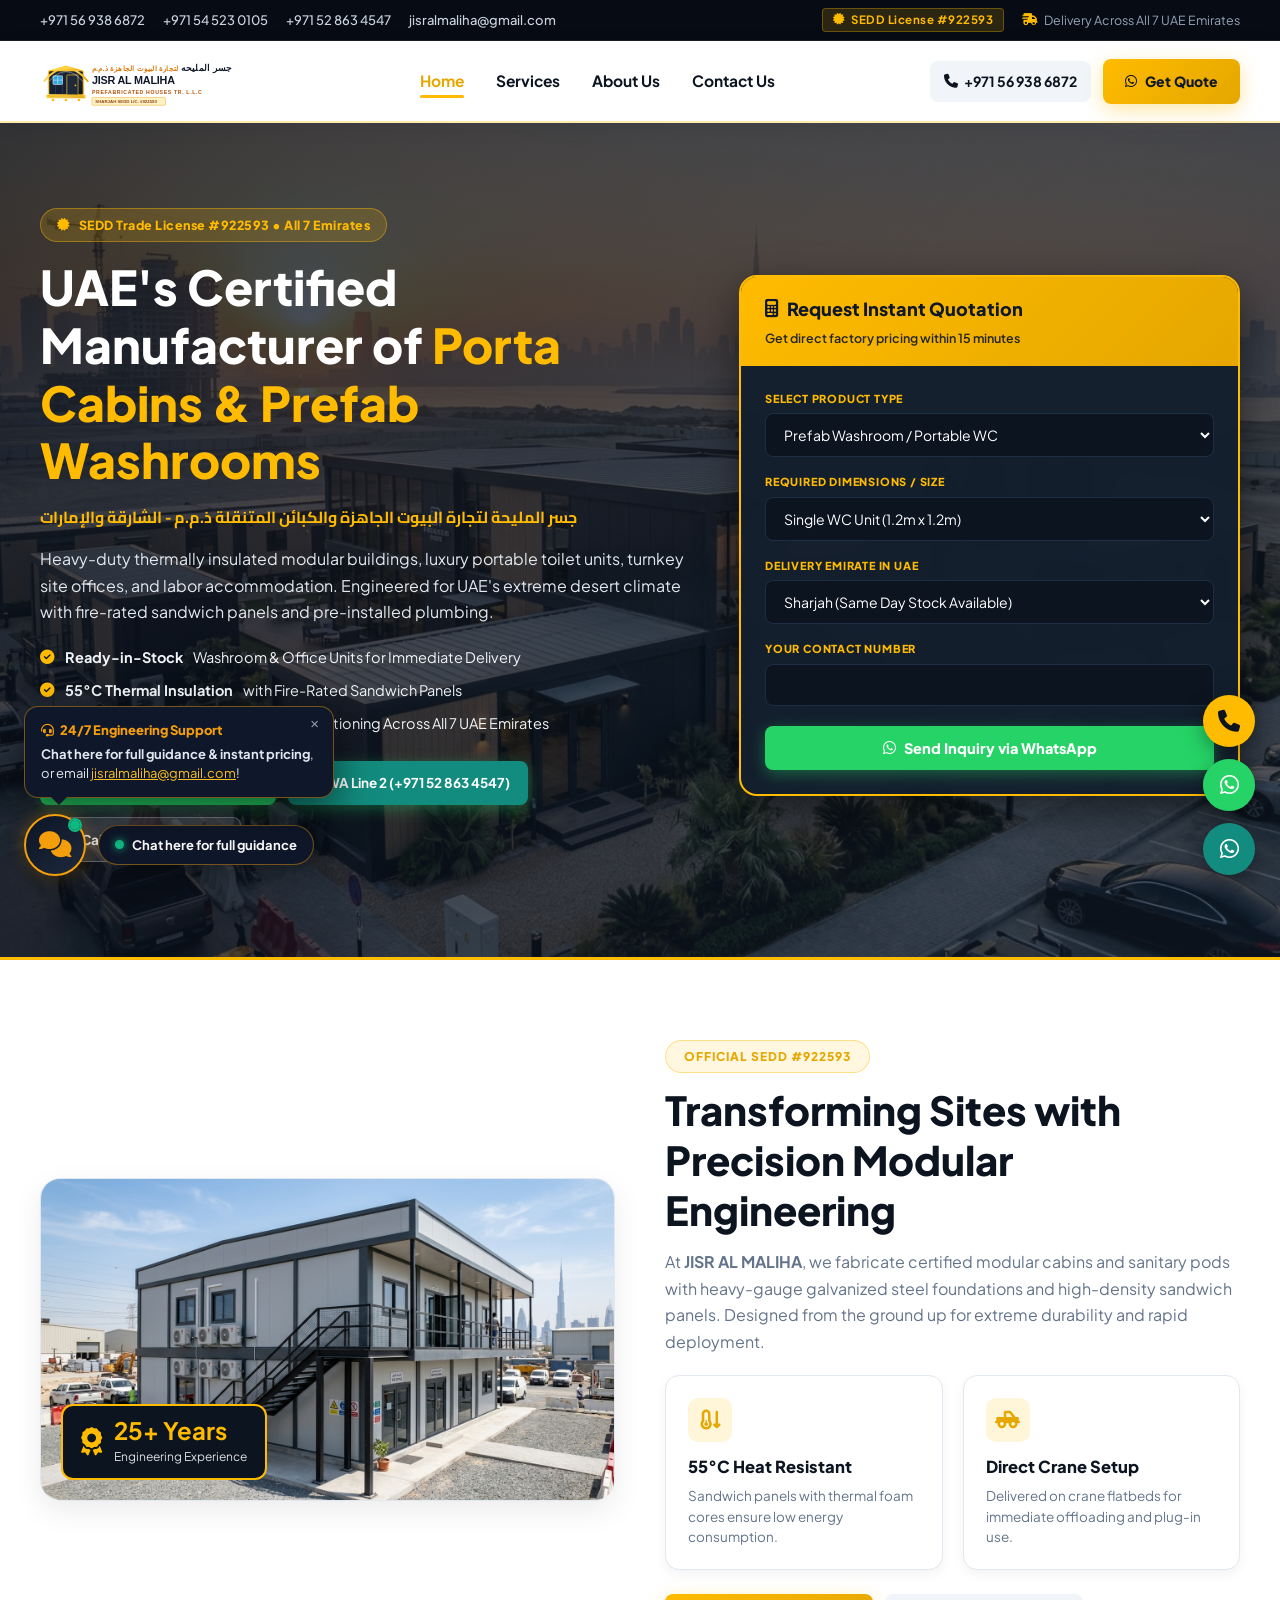
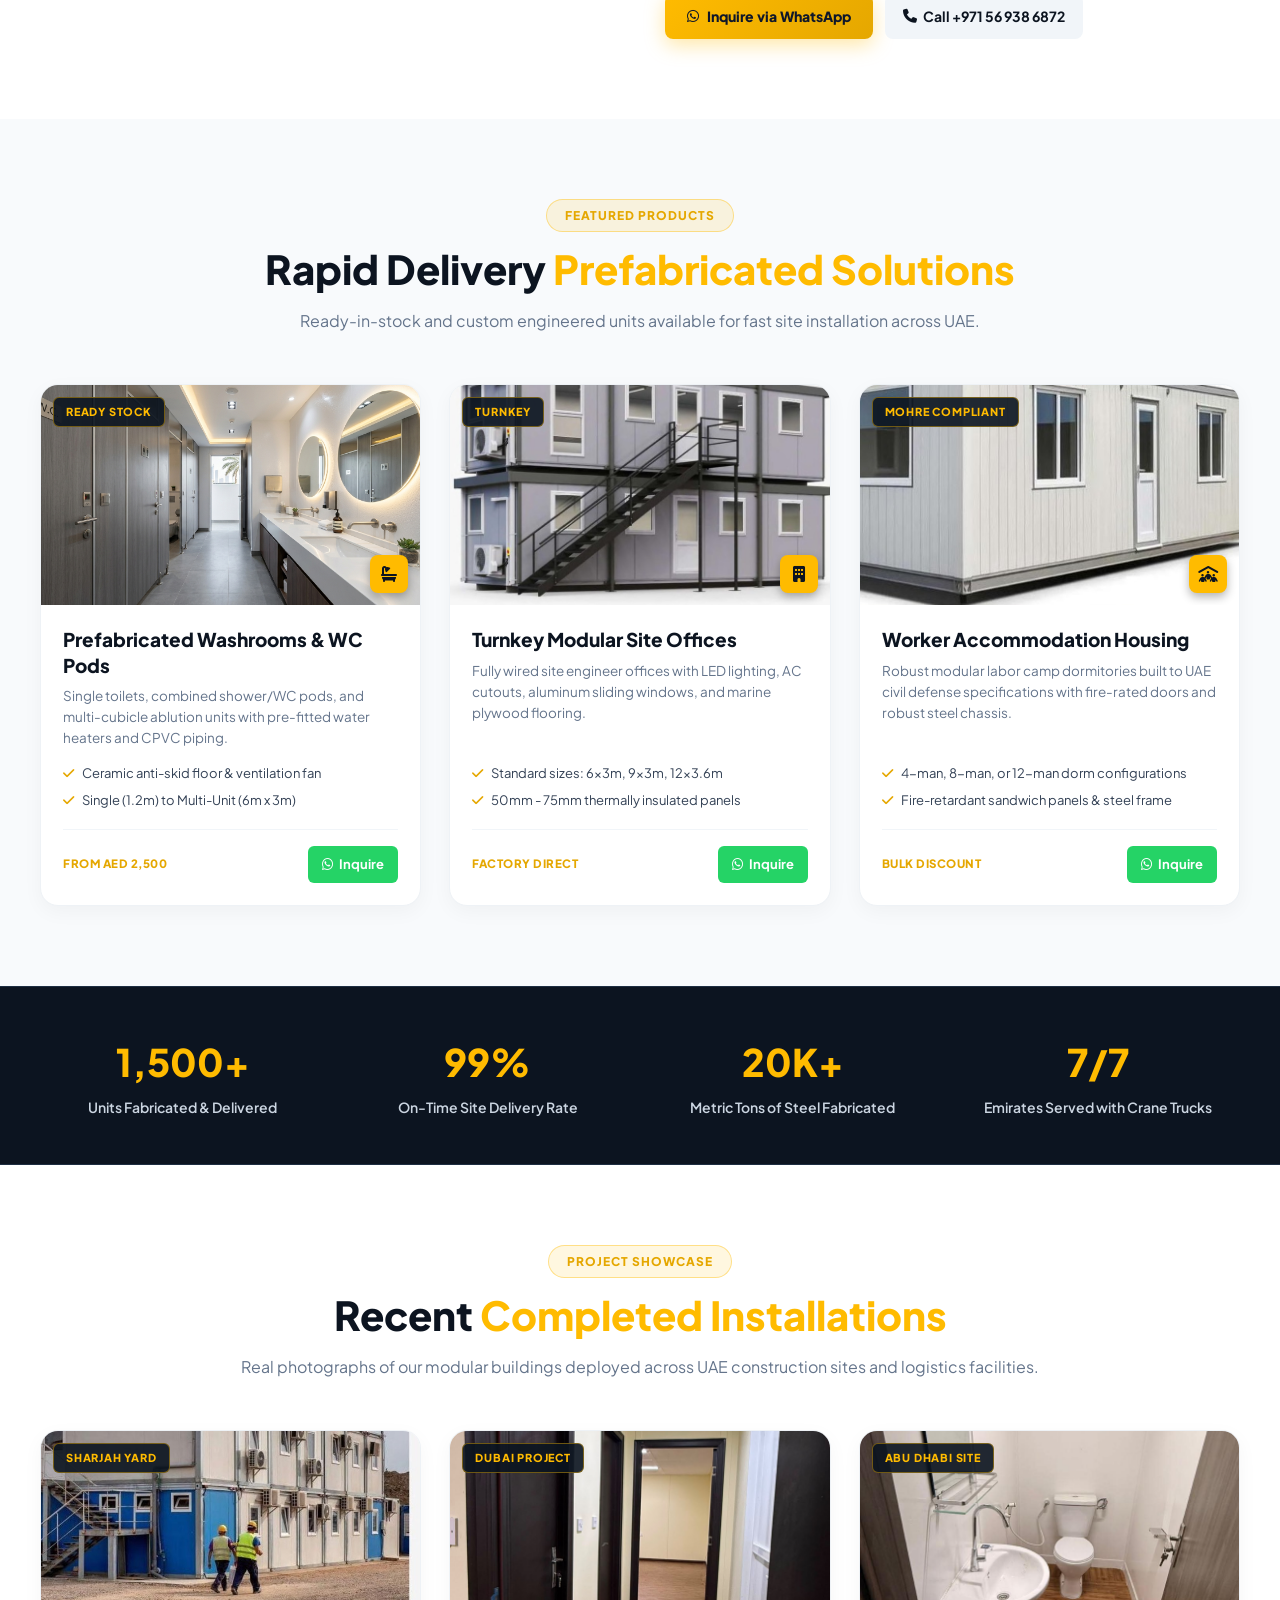
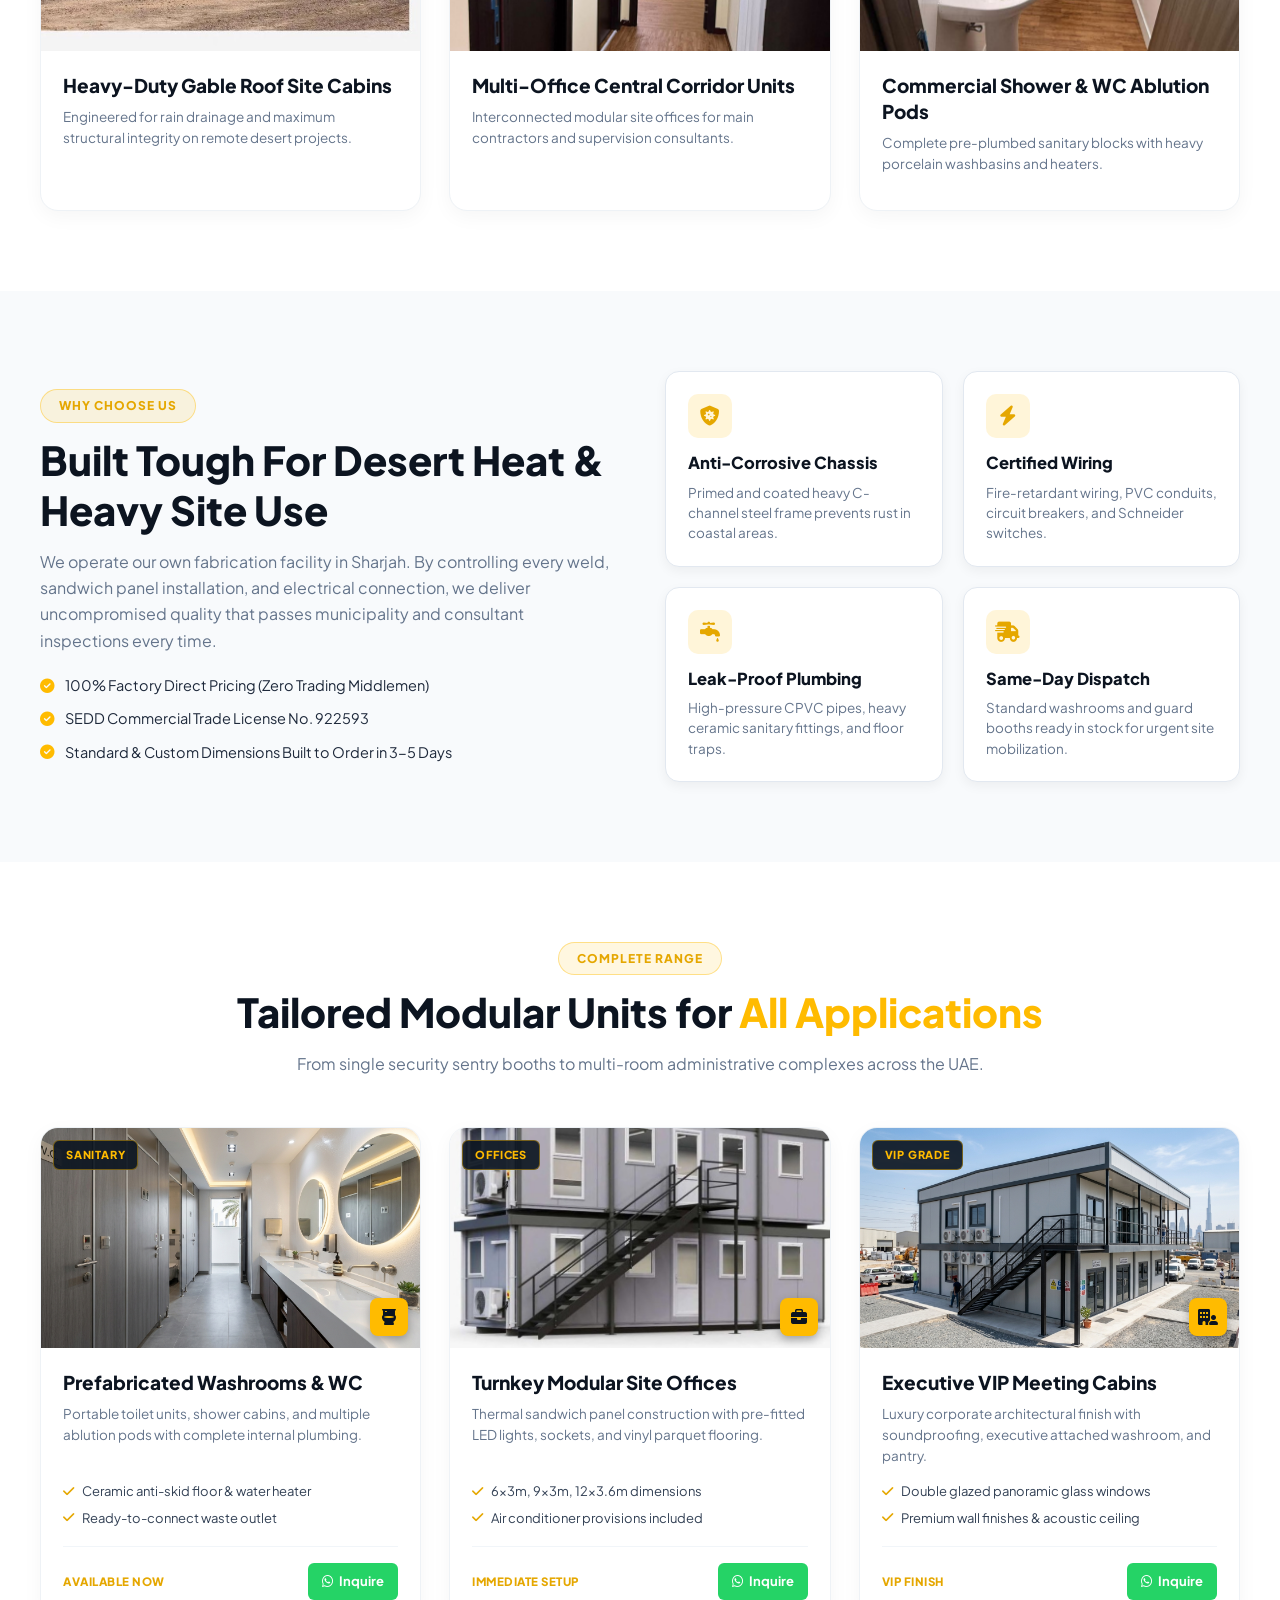
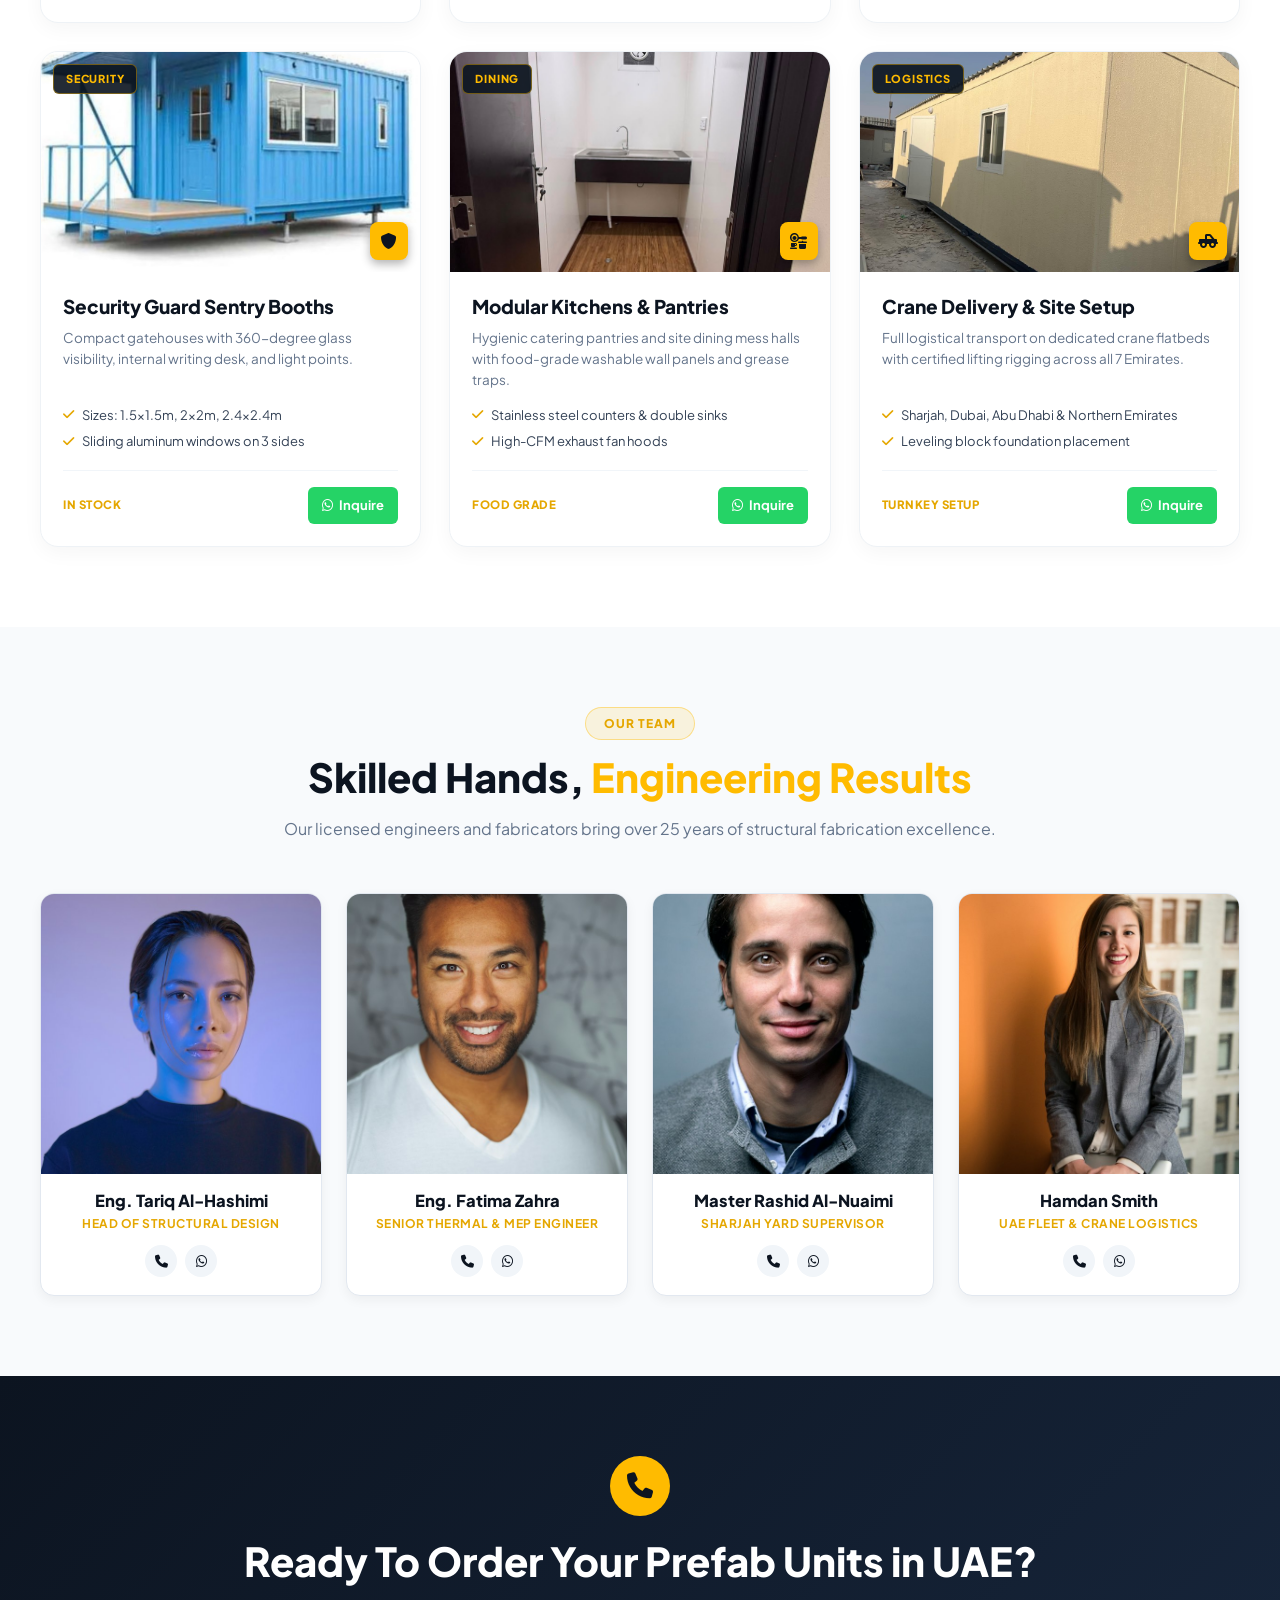
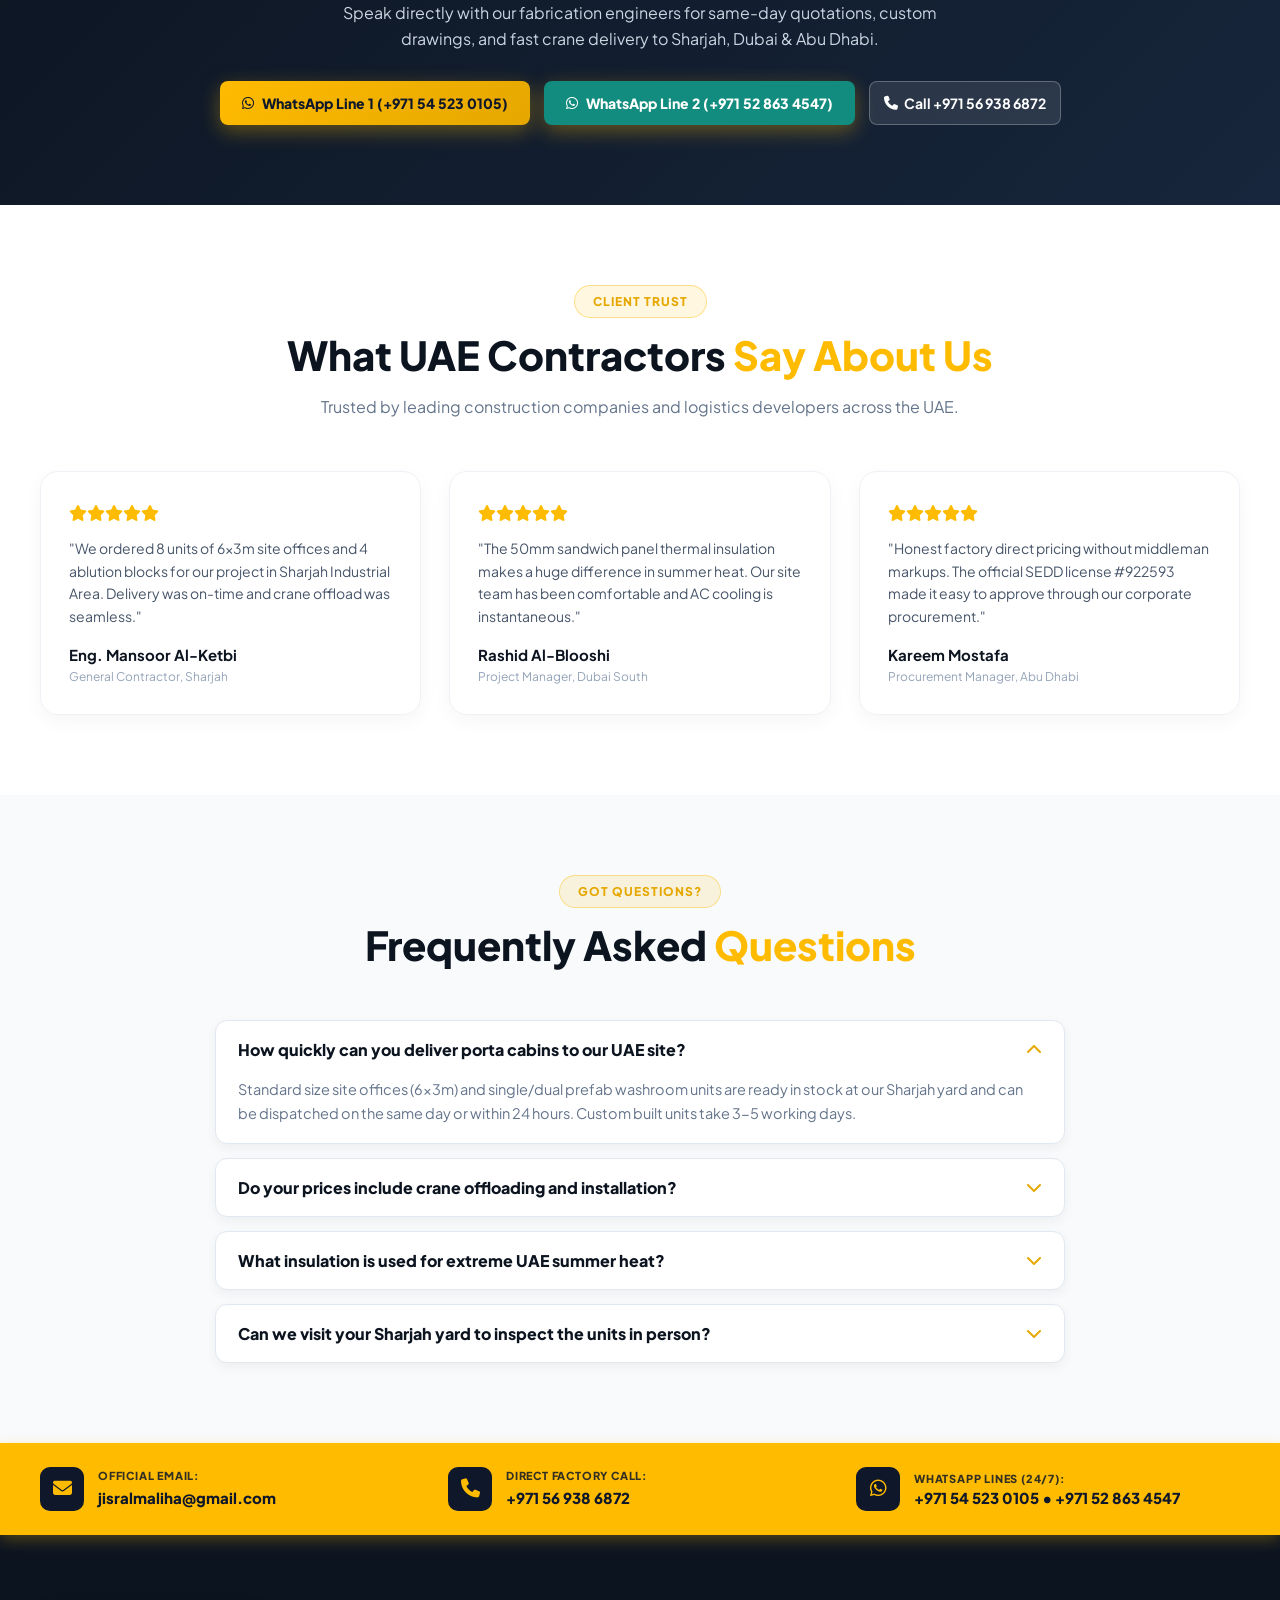
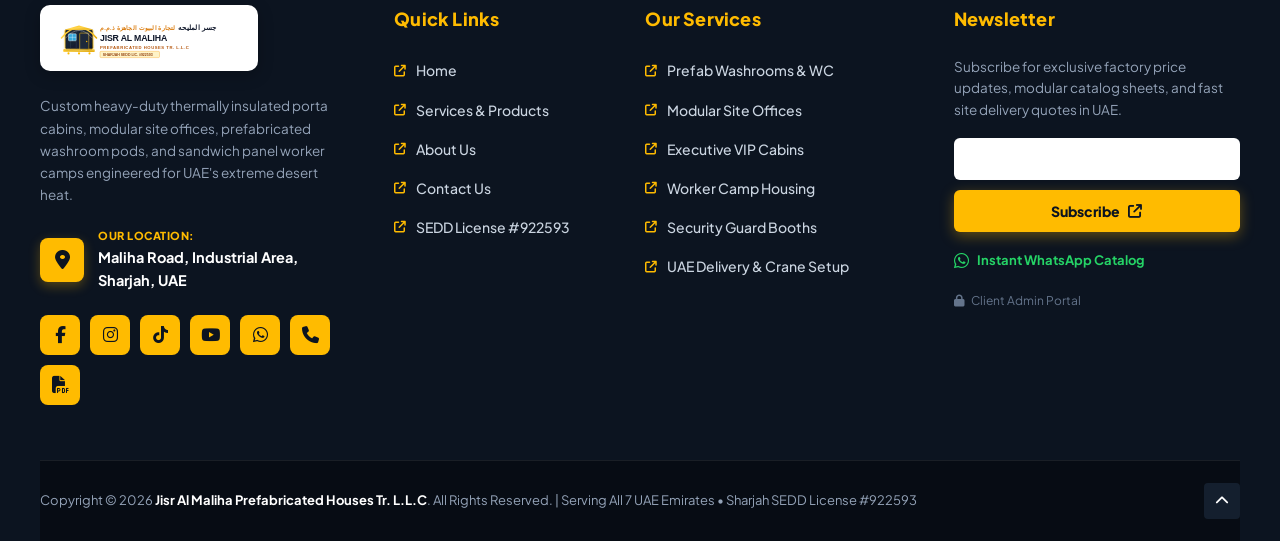
<file: JisrAlMaliha-Website/index.html>
<!DOCTYPE html>
<html lang="en">
<head>
  <meta charset="UTF-8">
  <meta name="viewport" content="width=device-width, initial-scale=1.0">
  <title>JISR AL MALIHA PREFABRICATED HOUSES TR. L.L.C | Portacabins & Modular Buildings Sharjah, UAE</title>
  <meta name="description" content="UAE certified manufacturer of thermally insulated porta cabins, prefab washrooms, turnkey site offices, and sandwich panel accommodation. SEDD License #922593.">
  <link rel="icon" type="image/svg+xml" href="assets/images/logo.svg">

  <!-- Google Fonts: Plus Jakarta Sans & Cairo for Arabic -->
  <link rel="preconnect" href="https://fonts.googleapis.com">
  <link rel="preconnect" href="https://fonts.gstatic.com" crossorigin>
  <link href="https://fonts.googleapis.com/css2?family=Cairo:wght@600;700;800;900&family=Plus+Jakarta+Sans:wght@300;400;500;600;700;800;900&display=swap" rel="stylesheet">

  <!-- FontAwesome 6 -->
  <link rel="stylesheet" href="https://cdnjs.cloudflare.com/ajax/libs/font-awesome/6.5.1/css/all.min.css">

  <!-- Main Unified Stylesheet -->
  <link rel="stylesheet" href="assets/css/style.css">
</head>
<body id="top">


  <!-- Top Official Contact & License Bar -->
  <div class="nac-topbar">
    <div class="nac-c">
      <div class="nac-topbar-inner">
        <div class="nac-topbar-left">
          <a href="tel:+971569386872" class="nac-tb-link" data-config="phone">
            <i class="fa-solid fa-phone"></i> Call: +971 56 938 6872
          </a>
          <a href="https://wa.me/971545230105" target="_blank" class="nac-tb-link" data-config="whatsapp1">
            <i class="fa-brands fa-whatsapp" style="color:#25d366;"></i> WA 1: +971 54 523 0105
          </a>
          <a href="https://wa.me/971528634547" target="_blank" class="nac-tb-link" data-config="whatsapp2">
            <i class="fa-brands fa-whatsapp" style="color:#25d366;"></i> WA 2: +971 52 863 4547
          </a>
          <a href="mailto:Jisralmaliha@gmail.com" class="nac-tb-link" data-config="email">
            <i class="fa-solid fa-envelope"></i> Jisralmaliha@gmail.com
          </a>
        </div>
        <div class="nac-topbar-right">
          <span class="nac-tb-badge"><i class="fa-solid fa-certificate"></i> SEDD License #922593</span>
          <span class="nac-tb-text"><i class="fa-solid fa-truck-fast"></i> Delivery Across All 7 UAE Emirates</span>
        </div>
      </div>
    </div>
  </div>

  <!-- Main Sticky Navbar (Strictly 4 Pages) -->
  <header class="nac-header">
    <div class="nac-c">
      <div class="nac-nav-inner">
        <!-- Logo -->
        <a href="index.html" class="nac-logo-link">
          <img src="assets/images/logo.svg" alt="Jisr Al Maliha Prefabricated Houses Tr. LLC" class="nac-logo-img">
        </a>

        <!-- Strictly 4 Navigation Pages -->
        <ul class="nac-nav-menu" id="nacNavMenu">
          <li><a href="index.html" class="nac-nav-link active">Home</a></li>
          <li><a href="services.html" class="nac-nav-link ">Services</a></li>
          <li><a href="about.html" class="nac-nav-link ">About Us</a></li>
          <li><a href="contact.html" class="nac-nav-link ">Contact Us</a></li>
        </ul>

        <!-- Action Buttons -->
        <div class="nac-nav-actions">
          <a href="tel:+971569386872" class="nac-nav-call">
            <i class="fa-solid fa-phone"></i> +971 56 938 6872
          </a>
          <a href="https://wa.me/971545230105?text=Hello%20Jisr%20Al%20Maliha%2C%20I%20would%20like%20to%20request%20an%20instant%20quote%20for%20porta%20cabins." target="_blank" class="nac-btn-gold">
            <i class="fa-brands fa-whatsapp"></i> Get Quote
          </a>
        </div>

        <!-- Mobile Toggle -->
        <button class="nac-mob-toggle" id="nacMobToggle" aria-label="Toggle Navigation">
          <i class="fa-solid fa-bars"></i>
        </button>
      </div>
    </div>
  </header>

<main>

  <!-- HERO SECTION WITH BANNER-HOME.JPG -->
  <section class="nac-home-hero" style="background-image: url('assets/images/banner-home.jpg');">
    <div class="nac-hero-overlay"></div>
    <div class="nac-c">
      <div class="nac-hero-grid">
        <!-- Hero Left -->
        <div class="nac-hero-left">
          <div class="nac-hero-pill">
            <i class="fa-solid fa-certificate"></i> SEDD Trade License #922593 &bull; All 7 Emirates
          </div>
          <h1 class="nac-hero-h1">
            UAE's Certified Manufacturer of <span class="gold-text">Porta Cabins &amp; Prefab Washrooms</span>
          </h1>
          <div class="nac-hero-ar">
            جسر المليحة لتجارة البيوت الجاهزة والكبائن المتنقلة ذ.م.م - الشارقة والإمارات
          </div>
          <p class="nac-hero-desc">
            Heavy-duty thermally insulated modular buildings, luxury portable toilet units, turnkey site offices, and labor accommodation. Engineered for UAE's extreme desert climate with fire-rated sandwich panels and pre-installed plumbing.
          </p>

          <ul class="nac-hero-bullets">
            <li><i class="fa-solid fa-circle-check"></i> <strong>Ready-in-Stock</strong> Washroom &amp; Office Units for Immediate Delivery</li>
            <li><i class="fa-solid fa-circle-check"></i> <strong>55&deg;C Thermal Insulation</strong> with Fire-Rated Sandwich Panels</li>
            <li><i class="fa-solid fa-circle-check"></i> <strong>Turnkey Crane Offload</strong> &amp; On-Site Positioning Across All 7 UAE Emirates</li>
          </ul>

          <!-- ALL 3 NUMBERS TOGETHER -->
          <div class="nac-hero-contacts-row">
            <a href="https://wa.me/971545230105?text=Hello%20Jisr%20Al%20Maliha%2C%20I%20need%20a%20quotation%20for%20porta%20cabins." target="_blank" class="nac-hero-btn-wa">
              <i class="fa-brands fa-whatsapp"></i> WA Line 1 (+971 54 523 0105)
            </a>
            <a href="https://wa.me/971528634547?text=Hello%20Jisr%20Al%20Maliha%2C%20I%20need%20urgent%20pricing%20details." target="_blank" class="nac-hero-btn-wa" style="background:#128c7e;">
              <i class="fa-brands fa-whatsapp"></i> WA Line 2 (+971 52 863 4547)
            </a>
            <a href="tel:+971569386872" class="nac-hero-btn-call">
              <i class="fa-solid fa-phone"></i> Call: +971 56 938 6872
            </a>
          </div>
        </div>

        <!-- Hero Right: Quick Quote Form Card -->
        <div class="nac-hero-card">
          <div class="nac-hero-card-head">
            <h3><i class="fa-solid fa-calculator"></i> Request Instant Quotation</h3>
            <p>Get direct factory pricing within 15 minutes</p>
          </div>
          <form class="nac-hero-card-body" onsubmit="submitHeroQuote(event)">
            <div class="nac-form-group">
              <label class="nac-form-lbl">Select Product Type</label>
              <select id="heroUnitType" class="nac-form-ctrl">
                <option value="Prefab Washroom / WC Pod">Prefab Washroom / Portable WC</option>
                <option value="Modular Site Office">Turnkey Site Office Portacabin</option>
                <option value="Executive VIP Cabin">Executive VIP Cabin / Boardroom</option>
                <option value="Worker Accommodation">Worker Accommodation Camp</option>
                <option value="Security Guard Booth">Security Guard Booth / Cabin</option>
                <option value="Modular Pantry Kitchen">Modular Pantry Kitchen Unit</option>
              </select>
            </div>

            <div class="nac-form-group">
              <label class="nac-form-lbl">Required Dimensions / Size</label>
              <select id="heroDimensions" class="nac-form-ctrl">
                <option value="Single WC Unit (1.2m x 1.2m)">Single WC Unit (1.2m x 1.2m)</option>
                <option value="Dual WC Ablution (2.4m x 1.5m)">Dual WC Ablution (2.4m x 1.5m)</option>
                <option value="Standard Office (6.0m x 3.0m)">Standard Office (6.0m x 3.0m)</option>
                <option value="Executive Suite (9.0m x 3.0m)">Executive Suite (9.0m x 3.0m)</option>
                <option value="Large Project Complex (12.0m x 3.6m)">Large Project Complex (12.0m x 3.6m)</option>
                <option value="Custom Built Size">Custom Built Size</option>
              </select>
            </div>

            <div class="nac-form-group">
              <label class="nac-form-lbl">Delivery Emirate in UAE</label>
              <select id="heroLocation" class="nac-form-ctrl">
                <option value="Sharjah (Same Day Stock Available)">Sharjah (Same Day Stock Available)</option>
                <option value="Dubai">Dubai</option>
                <option value="Abu Dhabi / Al Ain">Abu Dhabi / Al Ain</option>
                <option value="Ajman">Ajman</option>
                <option value="Ras Al Khaimah">Ras Al Khaimah</option>
                <option value="Fujairah">Fujairah</option>
                <option value="Umm Al Quwain">Umm Al Quwain</option>
              </select>
            </div>

            <div class="nac-form-group">
              <label class="nac-form-lbl">Your Contact Number</label>
              <input type="tel" id="heroPhone" class="nac-form-ctrl" required>
            </div>

            <button type="submit" class="nac-form-btn-submit">
              <i class="fa-brands fa-whatsapp"></i> Send Inquiry via WhatsApp
            </button>
          </form>
        </div>
      </div>
    </div>
  </section>

  <!-- SECTION 1: FEATURE STORY (2-COLUMN MATCHING SCREENSHOT) -->
  <section class="nac-sec nac-sec-light">
    <div class="nac-c">
      <div class="nac-story-grid">
        <!-- Story Left: 16:9 Image -->
        <div class="nac-story-imgbox">
          <img src="assets/images/gen-modular-office.jpg" alt="Jisr Al Maliha Prefabricated Unit" loading="lazy">
          <div class="nac-story-badge">
            <i class="fa-solid fa-award" style="font-size:28px; color:var(--primary-gold);"></i>
            <div>
              <strong>25+ Years</strong>
              <div style="font-size:12px; opacity:0.85;">Engineering Experience</div>
            </div>
          </div>
        </div>

        <!-- Story Right -->
        <div>
          <div class="nac-pill">Official SEDD #922593</div>
          <h2 class="nac-h2">Transforming Sites with Precision Modular Engineering</h2>
          <p class="nac-sub" style="margin-bottom:20px;">
            At <strong>JISR AL MALIHA</strong>, we fabricate certified modular cabins and sanitary pods with heavy-gauge galvanized steel foundations and high-density sandwich panels. Designed from the ground up for extreme durability and rapid deployment.
          </p>

          <div class="nac-features-grid" style="margin-bottom:24px;">
            <div class="nac-feat-card">
              <div class="nac-feat-icon"><i class="fa-solid fa-temperature-arrow-down"></i></div>
              <h4>55&deg;C Heat Resistant</h4>
              <p>Sandwich panels with thermal foam cores ensure low energy consumption.</p>
            </div>
            <div class="nac-feat-card">
              <div class="nac-feat-icon"><i class="fa-solid fa-truck-pickup"></i></div>
              <h4>Direct Crane Setup</h4>
              <p>Delivered on crane flatbeds for immediate offloading and plug-in use.</p>
            </div>
          </div>

          <div style="display:flex; gap:12px; flex-wrap:wrap;">
            <a href="https://wa.me/971545230105?text=Hello%20Jisr%20Al%20Maliha%2C%20I%20want%20to%20discuss%20a%20project." target="_blank" class="nac-btn-gold">
              <i class="fa-brands fa-whatsapp"></i> Inquire via WhatsApp
            </a>
            <a href="tel:+971569386872" class="nac-nav-call" style="font-size:14px; padding:11px 18px;">
              <i class="fa-solid fa-phone"></i> Call +971 56 938 6872
            </a>
          </div>
        </div>
      </div>
    </div>
  </section>

  <!-- SECTION 2: TOP 3 CORE SOLUTIONS (16:9 CARDS MATCHING SCREENSHOT) -->
  <section class="nac-sec nac-sec-soft">
    <div class="nac-c">
      <div class="nac-head">
        <div class="nac-pill">Featured Products</div>
        <h2 class="nac-h2">Rapid Delivery <span class="gold-text">Prefabricated Solutions</span></h2>
        <p class="nac-sub">Ready-in-stock and custom engineered units available for fast site installation across UAE.</p>
      </div>

      <div class="nac-cards-grid">
        <!-- Card 1: Washroom -->
        <div class="nac-card">
          <div class="nac-card-imgwrap">
            <img src="assets/images/gen-prefab-washroom.jpg" alt="Prefabricated Washroom Units" class="nac-card-img" loading="lazy">
            <span class="nac-card-badge">Ready Stock</span>
            <div class="nac-card-ico-badge"><i class="fa-solid fa-bath"></i></div>
          </div>
          <div class="nac-card-body">
            <h3 class="nac-card-title">Prefabricated Washrooms &amp; WC Pods</h3>
            <p class="nac-card-desc">Single toilets, combined shower/WC pods, and multi-cubicle ablution units with pre-fitted water heaters and CPVC piping.</p>
            <ul class="nac-card-bullets">
              <li><i class="fa-solid fa-check"></i> Ceramic anti-skid floor &amp; ventilation fan</li>
              <li><i class="fa-solid fa-check"></i> Single (1.2m) to Multi-Unit (6m x 3m)</li>
            </ul>
            <div class="nac-card-foot">
              <span class="nac-card-price">From AED 2,500</span>
              <a href="https://wa.me/971545230105?text=Hello%20Jisr%20Al%20Maliha%2C%20I%20need%20pricing%20for%20Prefab%20Washrooms." target="_blank" class="nac-card-wa-btn">
                <i class="fa-brands fa-whatsapp"></i> Inquire
              </a>
            </div>
          </div>
        </div>

        <!-- Card 2: Site Office -->
        <div class="nac-card">
          <div class="nac-card-imgwrap">
            <img src="assets/images/prefab-grey-2story-office.jpg" alt="Modular Site Offices" class="nac-card-img" loading="lazy">
            <span class="nac-card-badge">Turnkey</span>
            <div class="nac-card-ico-badge"><i class="fa-solid fa-building"></i></div>
          </div>
          <div class="nac-card-body">
            <h3 class="nac-card-title">Turnkey Modular Site Offices</h3>
            <p class="nac-card-desc">Fully wired site engineer offices with LED lighting, AC cutouts, aluminum sliding windows, and marine plywood flooring.</p>
            <ul class="nac-card-bullets">
              <li><i class="fa-solid fa-check"></i> Standard sizes: 6x3m, 9x3m, 12x3.6m</li>
              <li><i class="fa-solid fa-check"></i> 50mm - 75mm thermally insulated panels</li>
            </ul>
            <div class="nac-card-foot">
              <span class="nac-card-price">Factory Direct</span>
              <a href="https://wa.me/971545230105?text=Hello%20Jisr%20Al%20Maliha%2C%20I%20need%20pricing%20for%20Site%20Offices." target="_blank" class="nac-card-wa-btn">
                <i class="fa-brands fa-whatsapp"></i> Inquire
              </a>
            </div>
          </div>
        </div>

        <!-- Card 3: Labor Camp -->
        <div class="nac-card">
          <div class="nac-card-imgwrap">
            <img src="assets/images/prefab-white-sandwich-cabin.jpg" alt="Labor Camp Accommodation" class="nac-card-img" loading="lazy">
            <span class="nac-card-badge">MOHRE Compliant</span>
            <div class="nac-card-ico-badge"><i class="fa-solid fa-people-roof"></i></div>
          </div>
          <div class="nac-card-body">
            <h3 class="nac-card-title">Worker Accommodation Housing</h3>
            <p class="nac-card-desc">Robust modular labor camp dormitories built to UAE civil defense specifications with fire-rated doors and robust steel chassis.</p>
            <ul class="nac-card-bullets">
              <li><i class="fa-solid fa-check"></i> 4-man, 8-man, or 12-man dorm configurations</li>
              <li><i class="fa-solid fa-check"></i> Fire-retardant sandwich panels &amp; steel frame</li>
            </ul>
            <div class="nac-card-foot">
              <span class="nac-card-price">Bulk Discount</span>
              <a href="https://wa.me/971545230105?text=Hello%20Jisr%20Al%20Maliha%2C%20I%20need%20pricing%20for%20Labor%20Accommodations." target="_blank" class="nac-card-wa-btn">
                <i class="fa-brands fa-whatsapp"></i> Inquire
              </a>
            </div>
          </div>
        </div>
      </div>
    </div>
  </section>

  <!-- STATS BAR (DARK) -->
  <div class="nac-stats-bar">
    <div class="nac-c">
      <div class="nac-stats-grid">
        <div class="nac-stat-item">
          <h3>1,500+</h3>
          <p>Units Fabricated &amp; Delivered</p>
        </div>
        <div class="nac-stat-item">
          <h3>99%</h3>
          <p>On-Time Site Delivery Rate</p>
        </div>
        <div class="nac-stat-item">
          <h3>20K+</h3>
          <p>Metric Tons of Steel Fabricated</p>
        </div>
        <div class="nac-stat-item">
          <h3>7/7</h3>
          <p>Emirates Served with Crane Trucks</p>
        </div>
      </div>
    </div>
  </div>

  <!-- SECTION 3: RECENT COMPLETED PROJECTS (16:9 GALLERY) -->
  <section class="nac-sec nac-sec-light">
    <div class="nac-c">
      <div class="nac-head">
        <div class="nac-pill">Project Showcase</div>
        <h2 class="nac-h2">Recent <span class="gold-text">Completed Installations</span></h2>
        <p class="nac-sub">Real photographs of our modular buildings deployed across UAE construction sites and logistics facilities.</p>
      </div>

      <div class="nac-cards-grid">
        <div class="nac-card">
          <div class="nac-card-imgwrap">
            <img src="assets/images/prefab-construction-site-camp.jpg" alt="Gable Roof Cabin" class="nac-card-img" loading="lazy">
            <span class="nac-card-badge">Sharjah Yard</span>
          </div>
          <div class="nac-card-body">
            <h4 class="nac-card-title">Heavy-Duty Gable Roof Site Cabins</h4>
            <p class="nac-card-desc">Engineered for rain drainage and maximum structural integrity on remote desert projects.</p>
          </div>
        </div>

        <div class="nac-card">
          <div class="nac-card-imgwrap">
            <img src="assets/images/interior_hallway.png" alt="Office Hallway" class="nac-card-img" loading="lazy">
            <span class="nac-card-badge">Dubai Project</span>
          </div>
          <div class="nac-card-body">
            <h4 class="nac-card-title">Multi-Office Central Corridor Units</h4>
            <p class="nac-card-desc">Interconnected modular site offices for main contractors and supervision consultants.</p>
          </div>
        </div>

        <div class="nac-card">
          <div class="nac-card-imgwrap">
            <img src="assets/images/bathroom_toilet_3.png" alt="Commercial Ablution" class="nac-card-img" loading="lazy">
            <span class="nac-card-badge">Abu Dhabi Site</span>
          </div>
          <div class="nac-card-body">
            <h4 class="nac-card-title">Commercial Shower &amp; WC Ablution Pods</h4>
            <p class="nac-card-desc">Complete pre-plumbed sanitary blocks with heavy porcelain washbasins and heaters.</p>
          </div>
        </div>
      </div>
    </div>
  </section>

  <!-- SECTION 4: WHY CONTRACTORS CHOOSE JISR AL MALIHA (4 CARDS) -->
  <section class="nac-sec nac-sec-soft">
    <div class="nac-c">
      <div class="nac-story-grid">
        <div>
          <div class="nac-pill">Why Choose Us</div>
          <h2 class="nac-h2">Built Tough For Desert Heat &amp; Heavy Site Use</h2>
          <p class="nac-sub" style="margin-bottom:20px;">
            We operate our own fabrication facility in Sharjah. By controlling every weld, sandwich panel installation, and electrical connection, we deliver uncompromised quality that passes municipality and consultant inspections every time.
          </p>
          <ul class="nac-hero-bullets" style="color:var(--text-dark);">
            <li style="color:#1e293b;"><i class="fa-solid fa-circle-check"></i> 100% Factory Direct Pricing (Zero Trading Middlemen)</li>
            <li style="color:#1e293b;"><i class="fa-solid fa-circle-check"></i> SEDD Commercial Trade License No. 922593</li>
            <li style="color:#1e293b;"><i class="fa-solid fa-circle-check"></i> Standard &amp; Custom Dimensions Built to Order in 3-5 Days</li>
          </ul>
        </div>

        <div class="nac-features-grid">
          <div class="nac-feat-card">
            <div class="nac-feat-icon"><i class="fa-solid fa-shield-virus"></i></div>
            <h4>Anti-Corrosive Chassis</h4>
            <p>Primed and coated heavy C-channel steel frame prevents rust in coastal areas.</p>
          </div>
          <div class="nac-feat-card">
            <div class="nac-feat-icon"><i class="fa-solid fa-bolt"></i></div>
            <h4>Certified Wiring</h4>
            <p>Fire-retardant wiring, PVC conduits, circuit breakers, and Schneider switches.</p>
          </div>
          <div class="nac-feat-card">
            <div class="nac-feat-icon"><i class="fa-solid fa-faucet-drip"></i></div>
            <h4>Leak-Proof Plumbing</h4>
            <p>High-pressure CPVC pipes, heavy ceramic sanitary fittings, and floor traps.</p>
          </div>
          <div class="nac-feat-card">
            <div class="nac-feat-icon"><i class="fa-solid fa-truck-fast"></i></div>
            <h4>Same-Day Dispatch</h4>
            <p>Standard washrooms and guard booths ready in stock for urgent site mobilization.</p>
          </div>
        </div>
      </div>
    </div>
  </section>

  <!-- SECTION 5: FULL CATALOG OF 6 MODULAR SOLUTIONS (3x2 GRID - 16:9 IMAGES!) -->
  <section class="nac-sec nac-sec-light" id="catalog">
    <div class="nac-c">
      <div class="nac-head">
        <div class="nac-pill">Complete Range</div>
        <h2 class="nac-h2">Tailored Modular Units for <span class="gold-text">All Applications</span></h2>
        <p class="nac-sub">From single security sentry booths to multi-room administrative complexes across the UAE.</p>
      </div>

      <div class="nac-cards-grid">
        <!-- 1 -->
        <div class="nac-card">
          <div class="nac-card-imgwrap">
            <img src="assets/images/gen-prefab-washroom.jpg" alt="Prefab Washroom" class="nac-card-img" loading="lazy">
            <span class="nac-card-badge">Sanitary</span>
            <div class="nac-card-ico-badge"><i class="fa-solid fa-toilet"></i></div>
          </div>
          <div class="nac-card-body">
            <h3 class="nac-card-title">Prefabricated Washrooms &amp; WC</h3>
            <p class="nac-card-desc">Portable toilet units, shower cabins, and multiple ablution pods with complete internal plumbing.</p>
            <ul class="nac-card-bullets">
              <li><i class="fa-solid fa-check"></i> Ceramic anti-skid floor &amp; water heater</li>
              <li><i class="fa-solid fa-check"></i> Ready-to-connect waste outlet</li>
            </ul>
            <div class="nac-card-foot">
              <span class="nac-card-price">Available Now</span>
              <a href="https://wa.me/971545230105?text=Hello%20Jisr%20Al%20Maliha%2C%20inquiry%20for%20Washrooms." target="_blank" class="nac-card-wa-btn"><i class="fa-brands fa-whatsapp"></i> Inquire</a>
            </div>
          </div>
        </div>

        <!-- 2 -->
        <div class="nac-card">
          <div class="nac-card-imgwrap">
            <img src="assets/images/prefab-grey-2story-office.jpg" alt="Site Office" class="nac-card-img" loading="lazy">
            <span class="nac-card-badge">Offices</span>
            <div class="nac-card-ico-badge"><i class="fa-solid fa-briefcase"></i></div>
          </div>
          <div class="nac-card-body">
            <h3 class="nac-card-title">Turnkey Modular Site Offices</h3>
            <p class="nac-card-desc">Thermal sandwich panel construction with pre-fitted LED lights, sockets, and vinyl parquet flooring.</p>
            <ul class="nac-card-bullets">
              <li><i class="fa-solid fa-check"></i> 6x3m, 9x3m, 12x3.6m dimensions</li>
              <li><i class="fa-solid fa-check"></i> Air conditioner provisions included</li>
            </ul>
            <div class="nac-card-foot">
              <span class="nac-card-price">Immediate Setup</span>
              <a href="https://wa.me/971545230105?text=Hello%20Jisr%20Al%20Maliha%2C%20inquiry%20for%20Site%20Offices." target="_blank" class="nac-card-wa-btn"><i class="fa-brands fa-whatsapp"></i> Inquire</a>
            </div>
          </div>
        </div>

        <!-- 3 -->
        <div class="nac-card">
          <div class="nac-card-imgwrap">
            <img src="assets/images/gen-modular-office.jpg" alt="Executive Cabin" class="nac-card-img" loading="lazy">
            <span class="nac-card-badge">VIP Grade</span>
            <div class="nac-card-ico-badge"><i class="fa-solid fa-building-user"></i></div>
          </div>
          <div class="nac-card-body">
            <h3 class="nac-card-title">Executive VIP Meeting Cabins</h3>
            <p class="nac-card-desc">Luxury corporate architectural finish with soundproofing, executive attached washroom, and pantry.</p>
            <ul class="nac-card-bullets">
              <li><i class="fa-solid fa-check"></i> Double glazed panoramic glass windows</li>
              <li><i class="fa-solid fa-check"></i> Premium wall finishes &amp; acoustic ceiling</li>
            </ul>
            <div class="nac-card-foot">
              <span class="nac-card-price">VIP Finish</span>
              <a href="https://wa.me/971545230105?text=Hello%20Jisr%20Al%20Maliha%2C%20inquiry%20for%20Executive%20Cabins." target="_blank" class="nac-card-wa-btn"><i class="fa-brands fa-whatsapp"></i> Inquire</a>
            </div>
          </div>
        </div>

        <!-- 4 -->
        <div class="nac-card">
          <div class="nac-card-imgwrap">
            <img src="assets/images/prefab-blue-cabin-porch.jpg" alt="Security Cabin" class="nac-card-img" loading="lazy">
            <span class="nac-card-badge">Security</span>
            <div class="nac-card-ico-badge"><i class="fa-solid fa-shield"></i></div>
          </div>
          <div class="nac-card-body">
            <h3 class="nac-card-title">Security Guard Sentry Booths</h3>
            <p class="nac-card-desc">Compact gatehouses with 360-degree glass visibility, internal writing desk, and light points.</p>
            <ul class="nac-card-bullets">
              <li><i class="fa-solid fa-check"></i> Sizes: 1.5x1.5m, 2x2m, 2.4x2.4m</li>
              <li><i class="fa-solid fa-check"></i> Sliding aluminum windows on 3 sides</li>
            </ul>
            <div class="nac-card-foot">
              <span class="nac-card-price">In Stock</span>
              <a href="https://wa.me/971545230105?text=Hello%20Jisr%20Al%20Maliha%2C%20inquiry%20for%20Guard%20Booths." target="_blank" class="nac-card-wa-btn"><i class="fa-brands fa-whatsapp"></i> Inquire</a>
            </div>
          </div>
        </div>

        <!-- 5 -->
        <div class="nac-card">
          <div class="nac-card-imgwrap">
            <img src="assets/images/interior_pantry_kitchen.png" alt="Modular Kitchen" class="nac-card-img" loading="lazy">
            <span class="nac-card-badge">Dining</span>
            <div class="nac-card-ico-badge"><i class="fa-solid fa-kitchen-set"></i></div>
          </div>
          <div class="nac-card-body">
            <h3 class="nac-card-title">Modular Kitchens &amp; Pantries</h3>
            <p class="nac-card-desc">Hygienic catering pantries and site dining mess halls with food-grade washable wall panels and grease traps.</p>
            <ul class="nac-card-bullets">
              <li><i class="fa-solid fa-check"></i> Stainless steel counters &amp; double sinks</li>
              <li><i class="fa-solid fa-check"></i> High-CFM exhaust fan hoods</li>
            </ul>
            <div class="nac-card-foot">
              <span class="nac-card-price">Food Grade</span>
              <a href="https://wa.me/971545230105?text=Hello%20Jisr%20Al%20Maliha%2C%20inquiry%20for%20Kitchens." target="_blank" class="nac-card-wa-btn"><i class="fa-brands fa-whatsapp"></i> Inquire</a>
            </div>
          </div>
        </div>

        <!-- 6 -->
        <div class="nac-card">
          <div class="nac-card-imgwrap">
            <img src="assets/images/exterior_corner_view.jpg" alt="Crane Delivery" class="nac-card-img" loading="lazy">
            <span class="nac-card-badge">Logistics</span>
            <div class="nac-card-ico-badge"><i class="fa-solid fa-truck-pickup"></i></div>
          </div>
          <div class="nac-card-body">
            <h3 class="nac-card-title">Crane Delivery &amp; Site Setup</h3>
            <p class="nac-card-desc">Full logistical transport on dedicated crane flatbeds with certified lifting rigging across all 7 Emirates.</p>
            <ul class="nac-card-bullets">
              <li><i class="fa-solid fa-check"></i> Sharjah, Dubai, Abu Dhabi &amp; Northern Emirates</li>
              <li><i class="fa-solid fa-check"></i> Leveling block foundation placement</li>
            </ul>
            <div class="nac-card-foot">
              <span class="nac-card-price">Turnkey Setup</span>
              <a href="https://wa.me/971545230105?text=Hello%20Jisr%20Al%20Maliha%2C%20inquiry%20for%20Crane%20Transport." target="_blank" class="nac-card-wa-btn"><i class="fa-brands fa-whatsapp"></i> Inquire</a>
            </div>
          </div>
        </div>
      </div>
    </div>
  </section>

  <!-- SECTION 6: SKILLED FABRICATION TEAM (4 CARDS) -->
  <section class="nac-sec nac-sec-soft">
    <div class="nac-c">
      <div class="nac-head">
        <div class="nac-pill">Our Team</div>
        <h2 class="nac-h2">Skilled Hands, <span class="gold-text">Engineering Results</span></h2>
        <p class="nac-sub">Our licensed engineers and fabricators bring over 25 years of structural fabrication excellence.</p>
      </div>

      <div class="nac-team-grid">
        <div class="nac-team-card">
          <img src="assets/images/team-1.jpg" alt="Master Structural Engineer" class="nac-team-img" loading="lazy">
          <h4 class="nac-team-name">Eng. Tariq Al-Hashimi</h4>
          <div class="nac-team-role">Head of Structural Design</div>
          <div class="nac-team-contacts">
            <a href="tel:+971569386872" class="nac-team-btn" title="Call"><i class="fa-solid fa-phone"></i></a>
            <a href="https://wa.me/971545230105" target="_blank" class="nac-team-btn" title="WhatsApp"><i class="fa-brands fa-whatsapp"></i></a>
          </div>
        </div>

        <div class="nac-team-card">
          <img src="assets/images/team-2.jpg" alt="Fabrication Yard Manager" class="nac-team-img" loading="lazy">
          <h4 class="nac-team-name">Eng. Fatima Zahra</h4>
          <div class="nac-team-role">Senior Thermal &amp; MEP Engineer</div>
          <div class="nac-team-contacts">
            <a href="tel:+971569386872" class="nac-team-btn" title="Call"><i class="fa-solid fa-phone"></i></a>
            <a href="https://wa.me/971545230105" target="_blank" class="nac-team-btn" title="WhatsApp"><i class="fa-brands fa-whatsapp"></i></a>
          </div>
        </div>

        <div class="nac-team-card">
          <img src="assets/images/team-3.jpg" alt="Production Supervisor" class="nac-team-img" loading="lazy">
          <h4 class="nac-team-name">Master Rashid Al-Nuaimi</h4>
          <div class="nac-team-role">Sharjah Yard Supervisor</div>
          <div class="nac-team-contacts">
            <a href="tel:+971569386872" class="nac-team-btn" title="Call"><i class="fa-solid fa-phone"></i></a>
            <a href="https://wa.me/971528634547" target="_blank" class="nac-team-btn" title="WhatsApp"><i class="fa-brands fa-whatsapp"></i></a>
          </div>
        </div>

        <div class="nac-team-card">
          <img src="assets/images/team-4.jpg" alt="Site Logistics Lead" class="nac-team-img" loading="lazy">
          <h4 class="nac-team-name">Hamdan Smith</h4>
          <div class="nac-team-role">UAE Fleet &amp; Crane Logistics</div>
          <div class="nac-team-contacts">
            <a href="tel:+971569386872" class="nac-team-btn" title="Call"><i class="fa-solid fa-phone"></i></a>
            <a href="https://wa.me/971528634547" target="_blank" class="nac-team-btn" title="WhatsApp"><i class="fa-brands fa-whatsapp"></i></a>
          </div>
        </div>
      </div>
    </div>
  </section>

  <!-- SECTION 7: CTA BAR -->
  <section class="nac-sec nac-sec-dark" style="background:linear-gradient(135deg, var(--dark-navy) 0%, #17263c 100%);">
    <div class="nac-c" style="text-align:center;">
      <div style="width:60px; height:60px; background:var(--primary-gold); color:#0c1420; border-radius:50%; display:flex; align-items:center; justify-content:center; font-size:26px; margin:0 auto 20px;">
        <i class="fa-solid fa-phone"></i>
      </div>
      <h2 class="nac-h2" style="color:#ffffff;">Ready To Order Your Prefab Units in UAE?</h2>
      <p class="nac-sub" style="color:#cbd5e1; max-width:650px; margin:0 auto 28px;">
        Speak directly with our fabrication engineers for same-day quotations, custom drawings, and fast crane delivery to Sharjah, Dubai &amp; Abu Dhabi.
      </p>

      <div style="display:flex; justify-content:center; gap:14px; flex-wrap:wrap;">
        <a href="https://wa.me/971545230105?text=Hello%20Jisr%20Al%20Maliha%2C%20I%20am%20ready%20to%20order." target="_blank" class="nac-btn-gold">
          <i class="fa-brands fa-whatsapp"></i> WhatsApp Line 1 (+971 54 523 0105)
        </a>
        <a href="https://wa.me/971528634547?text=Hello%20Jisr%20Al%20Maliha%2C%20I%20need%20urgent%20site%20delivery." target="_blank" class="nac-btn-gold" style="background:#128c7e; color:#fff;">
          <i class="fa-brands fa-whatsapp"></i> WhatsApp Line 2 (+971 52 863 4547)
        </a>
        <a href="tel:+971569386872" class="nac-nav-call" style="background:rgba(255,255,255,0.1); color:#fff; border:1px solid rgba(255,255,255,0.25);">
          <i class="fa-solid fa-phone"></i> Call +971 56 938 6872
        </a>
      </div>
    </div>
  </section>

  <!-- SECTION 8: REVIEWS -->
  <section class="nac-sec nac-sec-light">
    <div class="nac-c">
      <div class="nac-head">
        <div class="nac-pill">Client Trust</div>
        <h2 class="nac-h2">What UAE Contractors <span class="gold-text">Say About Us</span></h2>
        <p class="nac-sub">Trusted by leading construction companies and logistics developers across the UAE.</p>
      </div>

      <div class="nac-cards-grid">
        <div class="nac-card" style="padding:28px;">
          <div style="color:var(--primary-gold); font-size:16px; margin-bottom:12px;">
            <i class="fa-solid fa-star"></i><i class="fa-solid fa-star"></i><i class="fa-solid fa-star"></i><i class="fa-solid fa-star"></i><i class="fa-solid fa-star"></i>
          </div>
          <p style="font-size:14px; color:#475569; line-height:1.6; margin-bottom:16px;">
            "We ordered 8 units of 6x3m site offices and 4 ablution blocks for our project in Sharjah Industrial Area. Delivery was on-time and crane offload was seamless."
          </p>
          <strong style="color:var(--dark-navy); display:block; font-size:15px;">Eng. Mansoor Al-Ketbi</strong>
          <span style="font-size:12px; color:#94a3b8;">General Contractor, Sharjah</span>
        </div>

        <div class="nac-card" style="padding:28px;">
          <div style="color:var(--primary-gold); font-size:16px; margin-bottom:12px;">
            <i class="fa-solid fa-star"></i><i class="fa-solid fa-star"></i><i class="fa-solid fa-star"></i><i class="fa-solid fa-star"></i><i class="fa-solid fa-star"></i>
          </div>
          <p style="font-size:14px; color:#475569; line-height:1.6; margin-bottom:16px;">
            "The 50mm sandwich panel thermal insulation makes a huge difference in summer heat. Our site team has been comfortable and AC cooling is instantaneous."
          </p>
          <strong style="color:var(--dark-navy); display:block; font-size:15px;">Rashid Al-Blooshi</strong>
          <span style="font-size:12px; color:#94a3b8;">Project Manager, Dubai South</span>
        </div>

        <div class="nac-card" style="padding:28px;">
          <div style="color:var(--primary-gold); font-size:16px; margin-bottom:12px;">
            <i class="fa-solid fa-star"></i><i class="fa-solid fa-star"></i><i class="fa-solid fa-star"></i><i class="fa-solid fa-star"></i><i class="fa-solid fa-star"></i>
          </div>
          <p style="font-size:14px; color:#475569; line-height:1.6; margin-bottom:16px;">
            "Honest factory direct pricing without middleman markups. The official SEDD license #922593 made it easy to approve through our corporate procurement."
          </p>
          <strong style="color:var(--dark-navy); display:block; font-size:15px;">Kareem Mostafa</strong>
          <span style="font-size:12px; color:#94a3b8;">Procurement Manager, Abu Dhabi</span>
        </div>
      </div>
    </div>
  </section>

  <!-- SECTION 9: FAQ ACCORDION -->
  <section class="nac-sec nac-sec-soft">
    <div class="nac-c">
      <div class="nac-head">
        <div class="nac-pill">Got Questions?</div>
        <h2 class="nac-h2">Frequently Asked <span class="gold-text">Questions</span></h2>
      </div>

      <div class="nac-faq-list">
        <div class="nac-faq-item active">
          <button class="nac-faq-btn" onclick="toggleFaq(this)">
            How quickly can you deliver porta cabins to our UAE site?
            <i class="fa-solid fa-chevron-down"></i>
          </button>
          <div class="nac-faq-ans">
            Standard size site offices (6x3m) and single/dual prefab washroom units are ready in stock at our Sharjah yard and can be dispatched on the same day or within 24 hours. Custom built units take 3-5 working days.
          </div>
        </div>

        <div class="nac-faq-item">
          <button class="nac-faq-btn" onclick="toggleFaq(this)">
            Do your prices include crane offloading and installation?
            <i class="fa-solid fa-chevron-down"></i>
          </button>
          <div class="nac-faq-ans">
            Yes, we operate dedicated flatbed boom crane trucks capable of transporting, offloading, and positioning cabins directly onto your site foundation blocks across all 7 UAE Emirates.
          </div>
        </div>

        <div class="nac-faq-item">
          <button class="nac-faq-btn" onclick="toggleFaq(this)">
            What insulation is used for extreme UAE summer heat?
            <i class="fa-solid fa-chevron-down"></i>
          </button>
          <div class="nac-faq-ans">
            All our cabins feature thermally certified 50mm, 75mm, or 100mm polyurethane / EPS sandwich panels with double-sided galvanized steel sheets, designed to withstand up to 55&deg;C ambient desert temperatures.
          </div>
        </div>

        <div class="nac-faq-item">
          <button class="nac-faq-btn" onclick="toggleFaq(this)">
            Can we visit your Sharjah yard to inspect the units in person?
            <i class="fa-solid fa-chevron-down"></i>
          </button>
          <div class="nac-faq-ans">
            Yes, our fabrication yard on Maliha Road / Al Sajaa Industrial Area, Sharjah is open Saturday to Thursday from 8:00 AM to 8:00 PM. Contact us via WhatsApp to arrange an engineer-guided viewing.
          </div>
        </div>
      </div>
    </div>
  </section>

</main>


  
  <!-- Yellow Contact Ribbon (Exact Match to Reference Screenshot) -->
  <div class="nac-yellow-ribbon">
    <div class="nac-c">
      <div class="nac-ribbon-grid">
        <!-- 1. Email -->
        <div class="nac-ribbon-item">
          <div class="nac-ribbon-icon">
            <i class="fa-solid fa-envelope"></i>
          </div>
          <div class="nac-ribbon-info">
            <span class="nac-ribbon-label">OFFICIAL EMAIL:</span>
            <a href="mailto:Jisralmaliha@gmail.com" class="nac-ribbon-val" data-config="email">Jisralmaliha@gmail.com</a>
          </div>
        </div>

        <!-- 2. Direct Call -->
        <div class="nac-ribbon-item">
          <div class="nac-ribbon-icon">
            <i class="fa-solid fa-phone"></i>
          </div>
          <div class="nac-ribbon-info">
            <span class="nac-ribbon-label">DIRECT FACTORY CALL:</span>
            <a href="tel:+971569386872" class="nac-ribbon-val" data-config="phone">+971 56 938 6872</a>
          </div>
        </div>

        <!-- 3. Dual WhatsApp Lines -->
        <div class="nac-ribbon-item">
          <div class="nac-ribbon-icon">
            <i class="fa-brands fa-whatsapp"></i>
          </div>
          <div class="nac-ribbon-info">
            <span class="nac-ribbon-label">WHATSAPP LINES (24/7):</span>
            <div class="nac-ribbon-val">
              <a href="https://wa.me/971545230105" target="_blank" data-config="whatsapp1">+971 54 523 0105</a> &bull; 
              <a href="https://wa.me/971528634547" target="_blank" data-config="whatsapp2">+971 52 863 4547</a>
            </div>
          </div>
        </div>
      </div>
    </div>
  </div>

  <!-- Main 4-Column Dark Footer (Exact Match to Reference Screenshot) -->
  <footer class="nac-footer">
    <div class="nac-c">
      <div class="nac-ft-grid">
        <!-- Col 1: Brand / Logo / Location / Socials -->
        <div class="nac-ft-brand-col">
          <div class="nac-ft-logo-wrap">
            <div class="nac-ft-logo-card">
              <img src="assets/images/logo.svg" alt="Jisr Al Maliha Prefab" class="nac-ft-logo-img">
            </div>
          </div>
          <p class="nac-ft-tagline">
            Custom heavy-duty thermally insulated porta cabins, modular site offices, prefabricated washroom pods, and sandwich panel worker camps engineered for UAE's extreme desert heat.
          </p>

          <!-- Location Row with Yellow Icon -->
          <div class="nac-ft-loc-row">
            <div class="nac-ft-loc-icon">
              <i class="fa-solid fa-location-dot"></i>
            </div>
            <div class="nac-ft-loc-text">
              <span class="nac-ft-loc-lbl">OUR LOCATION:</span>
              <strong class="nac-ft-loc-val" data-config="address">Maliha Road, Sharjah, UAE</strong>
            </div>
          </div>

          <!-- 4 Social / Action Buttons in Yellow -->
                    <!-- Official Social Media Channels (Verified) -->
          <div class="nac-ft-socials" style="display:flex; gap:10px; flex-wrap:wrap; margin-top:16px;">
            <a href="https://web.facebook.com/profile.php?id=61596845070868" target="_blank" rel="noopener" class="nac-ft-soc-btn" title="Official Facebook Page"><i class="fa-brands fa-facebook-f"></i></a>
            <a href="https://www.instagram.com/jisarlmaliha/" target="_blank" rel="noopener" class="nac-ft-soc-btn" title="Official Instagram"><i class="fa-brands fa-instagram"></i></a>
            <a href="https://www.tiktok.com/@jisralmaliha.2" target="_blank" rel="noopener" class="nac-ft-soc-btn" title="Official TikTok"><i class="fa-brands fa-tiktok"></i></a>
            <a href="https://www.youtube.com/@JisrAlMalihaPrefabricatedHouse" target="_blank" rel="noopener" class="nac-ft-soc-btn" title="Official YouTube Channel"><i class="fa-brands fa-youtube"></i></a>
            <a href="https://wa.me/971545230105" target="_blank" rel="noopener" class="nac-ft-soc-btn" title="WhatsApp Hotline 1 (+971 54 523 0105)"><i class="fa-brands fa-whatsapp"></i></a>
            <a href="tel:+971569386872" class="nac-ft-soc-btn" title="Direct Call (+971 56 938 6872)"><i class="fa-solid fa-phone"></i></a>
            <a href="Jisr-Al-Maliha-Trade-License-SEDD-922593.pdf" target="_blank" class="nac-ft-soc-btn" title="SEDD Trade License #922593 (PDF)"><i class="fa-solid fa-file-pdf"></i></a>
          </div>
        </div>

        <!-- Col 2: Quick Links (Strictly 4 Pages) -->
        <div class="nac-ft-col">
          <h4 class="nac-ft-h4">Quick Links</h4>
          <ul class="nac-ft-links">
            <li class="nac-ft-link-item"><a href="index.html"><i class="fa-solid fa-arrow-up-right-from-square nac-ft-arrow-icon"></i> Home</a></li>
            <li class="nac-ft-link-item"><a href="services.html"><i class="fa-solid fa-arrow-up-right-from-square nac-ft-arrow-icon"></i> Services & Products</a></li>
            <li class="nac-ft-link-item"><a href="about.html"><i class="fa-solid fa-arrow-up-right-from-square nac-ft-arrow-icon"></i> About Us</a></li>
            <li class="nac-ft-link-item"><a href="contact.html"><i class="fa-solid fa-arrow-up-right-from-square nac-ft-arrow-icon"></i> Contact Us</a></li>
            <li class="nac-ft-link-item"><a href="Jisr-Al-Maliha-Trade-License-SEDD-922593.pdf" target="_blank"><i class="fa-solid fa-arrow-up-right-from-square nac-ft-arrow-icon"></i> SEDD License #922593</a></li>
          </ul>
        </div>

        <!-- Col 3: Our Services -->
        <div class="nac-ft-col">
          <h4 class="nac-ft-h4">Our Services</h4>
          <ul class="nac-ft-links">
            <li class="nac-ft-link-item"><a href="services.html#washrooms"><i class="fa-solid fa-arrow-up-right-from-square nac-ft-arrow-icon"></i> Prefab Washrooms & WC</a></li>
            <li class="nac-ft-link-item"><a href="services.html#offices"><i class="fa-solid fa-arrow-up-right-from-square nac-ft-arrow-icon"></i> Modular Site Offices</a></li>
            <li class="nac-ft-link-item"><a href="services.html#executive"><i class="fa-solid fa-arrow-up-right-from-square nac-ft-arrow-icon"></i> Executive VIP Cabins</a></li>
            <li class="nac-ft-link-item"><a href="services.html#accommodation"><i class="fa-solid fa-arrow-up-right-from-square nac-ft-arrow-icon"></i> Worker Camp Housing</a></li>
            <li class="nac-ft-link-item"><a href="services.html#security"><i class="fa-solid fa-arrow-up-right-from-square nac-ft-arrow-icon"></i> Security Guard Booths</a></li>
            <li class="nac-ft-link-item"><a href="services.html#setup"><i class="fa-solid fa-arrow-up-right-from-square nac-ft-arrow-icon"></i> UAE Delivery & Crane Setup</a></li>
          </ul>
        </div>

        <!-- Col 4: Newsletter & Direct Catalog -->
        <div class="nac-ft-col">
          <h4 class="nac-ft-h4">Newsletter</h4>
          <p class="nac-ft-news-p">
            Subscribe for exclusive factory price updates, modular catalog sheets, and fast site delivery quotes in UAE.
          </p>

          <form onsubmit="handleNewsletterSub(event)" class="nac-ft-news-form">
            <input type="email" id="ftEmail" class="nac-ft-news-input" required>
            <button type="submit" class="nac-ft-news-btn">
              Subscribe <i class="fa-solid fa-arrow-up-right-from-square"></i>
            </button>
          </form>

          <div style="margin-top:16px;">
            <a href="https://wa.me/971545230105?text=Hello%20Jisr%20Al%20Maliha%2C%20I%20want%20to%20receive%20the%20prefab%20catalog." target="_blank" style="display:inline-flex; align-items:center; gap:8px; color:#25d366; font-size:13px; font-weight:700; text-decoration:none;">
              <i class="fa-brands fa-whatsapp" style="font-size:17px;"></i> Instant WhatsApp Catalog
            </a>
          </div>

          <div style="margin-top:12px;">
            <a href="admin.html" style="color:#64748b; font-size:12px; text-decoration:none; display:inline-flex; align-items:center; gap:6px;">
              <i class="fa-solid fa-lock"></i> Client Admin Portal
            </a>
          </div>
        </div>
      </div>

      <!-- Bottom Copyright Bar -->
      <div class="nac-ft-bottom">
        <div class="nac-ft-copy">
          Copyright &copy; 2026 <strong>Jisr Al Maliha Prefabricated Houses Tr. L.L.C</strong>. All Rights Reserved. | Serving All 7 UAE Emirates &bull; Sharjah SEDD License #922593
        </div>
        <a href="#top" class="nac-ft-totop" title="Back to top">
          <i class="fa-solid fa-chevron-up"></i>
        </a>
      </div>
    </div>
  </footer>

  <!-- 3 Side Floating Action Buttons (Call, WhatsApp 1, WhatsApp 2) -->
  <div class="side-floating-actions">
    <!-- Button 1: Direct Call (+971 56 938 6872) -->
    <a href="tel:+971569386872" class="side-float-btn side-float-call" title="Call Us: +971 56 938 6872">
      <i class="fa-solid fa-phone"></i>
      <span class="side-float-tip">Direct Call (+971 56 938 6872)</span>
    </a>

    <!-- Button 2: WhatsApp Line 1 (+971 54 523 0105) -->
    <a href="https://wa.me/971545230105?text=Hello%20Jisr%20Al%20Maliha%20Team%2C%20I%20would%20like%20to%20inquire%20about%20Porta%20Cabins%20and%20Washrooms." target="_blank" class="side-float-btn side-float-wa1" title="WhatsApp Line 1: +971 54 523 0105">
      <i class="fa-brands fa-whatsapp"></i>
      <span class="side-float-tip">WhatsApp Line 1 (+971 54 523 0105)</span>
      <span class="pulse-ring"></span>
    </a>

    <!-- Button 3: WhatsApp Line 2 (+971 52 863 4547) -->
    <a href="https://wa.me/971528634547?text=Hello%20Jisr%20Al%20Maliha%20Team%2C%20I%20need%20urgent%20site%20office%20delivery%20and%20pricing%20details." target="_blank" class="side-float-btn side-float-wa2" title="WhatsApp Line 2: +971 52 863 4547">
      <i class="fa-brands fa-whatsapp"></i>
      <span class="side-float-tip">WhatsApp Line 2 (+971 52 863 4547)</span>
    </a>
  </div>

<!-- Dynamic Site Configuration & Lead Management -->
<script src="assets/js/site-config.js"></script>

<script>
  // Mobile Nav Toggle
  const mobBtn = document.getElementById('nacMobToggle');
  const navMenu = document.getElementById('nacNavMenu');
  if (mobBtn && navMenu) {
    mobBtn.addEventListener('click', () => {
      navMenu.classList.toggle('active');
    });
    document.querySelectorAll('.nac-nav-link').forEach(link => {
      link.addEventListener('click', () => {
        navMenu.classList.remove('active');
      });
    });
  }

  // Newsletter Submit
  function handleNewsletterSub(e) {
    e.preventDefault();
    const email = document.getElementById('ftEmail')?.value;
    if (email) {
      window.open('https://wa.me/971545230105?text=Hello%20Jisr%20Al%20Maliha%2C%20please%20subscribe%20my%20email%20for%20updates%3A%20' + encodeURIComponent(email), '_blank');
    }
  }

  // Accordion FAQ Toggle
  function toggleFaq(btn) {
    const item = btn.parentElement;
    item.classList.toggle('active');
  }
</script>
  <!-- 24/7 AI Live Chat & Support Widget -->
  <script src="assets/js/ai-chat-widget.js" defer></script>
</body>
</html>
</file>
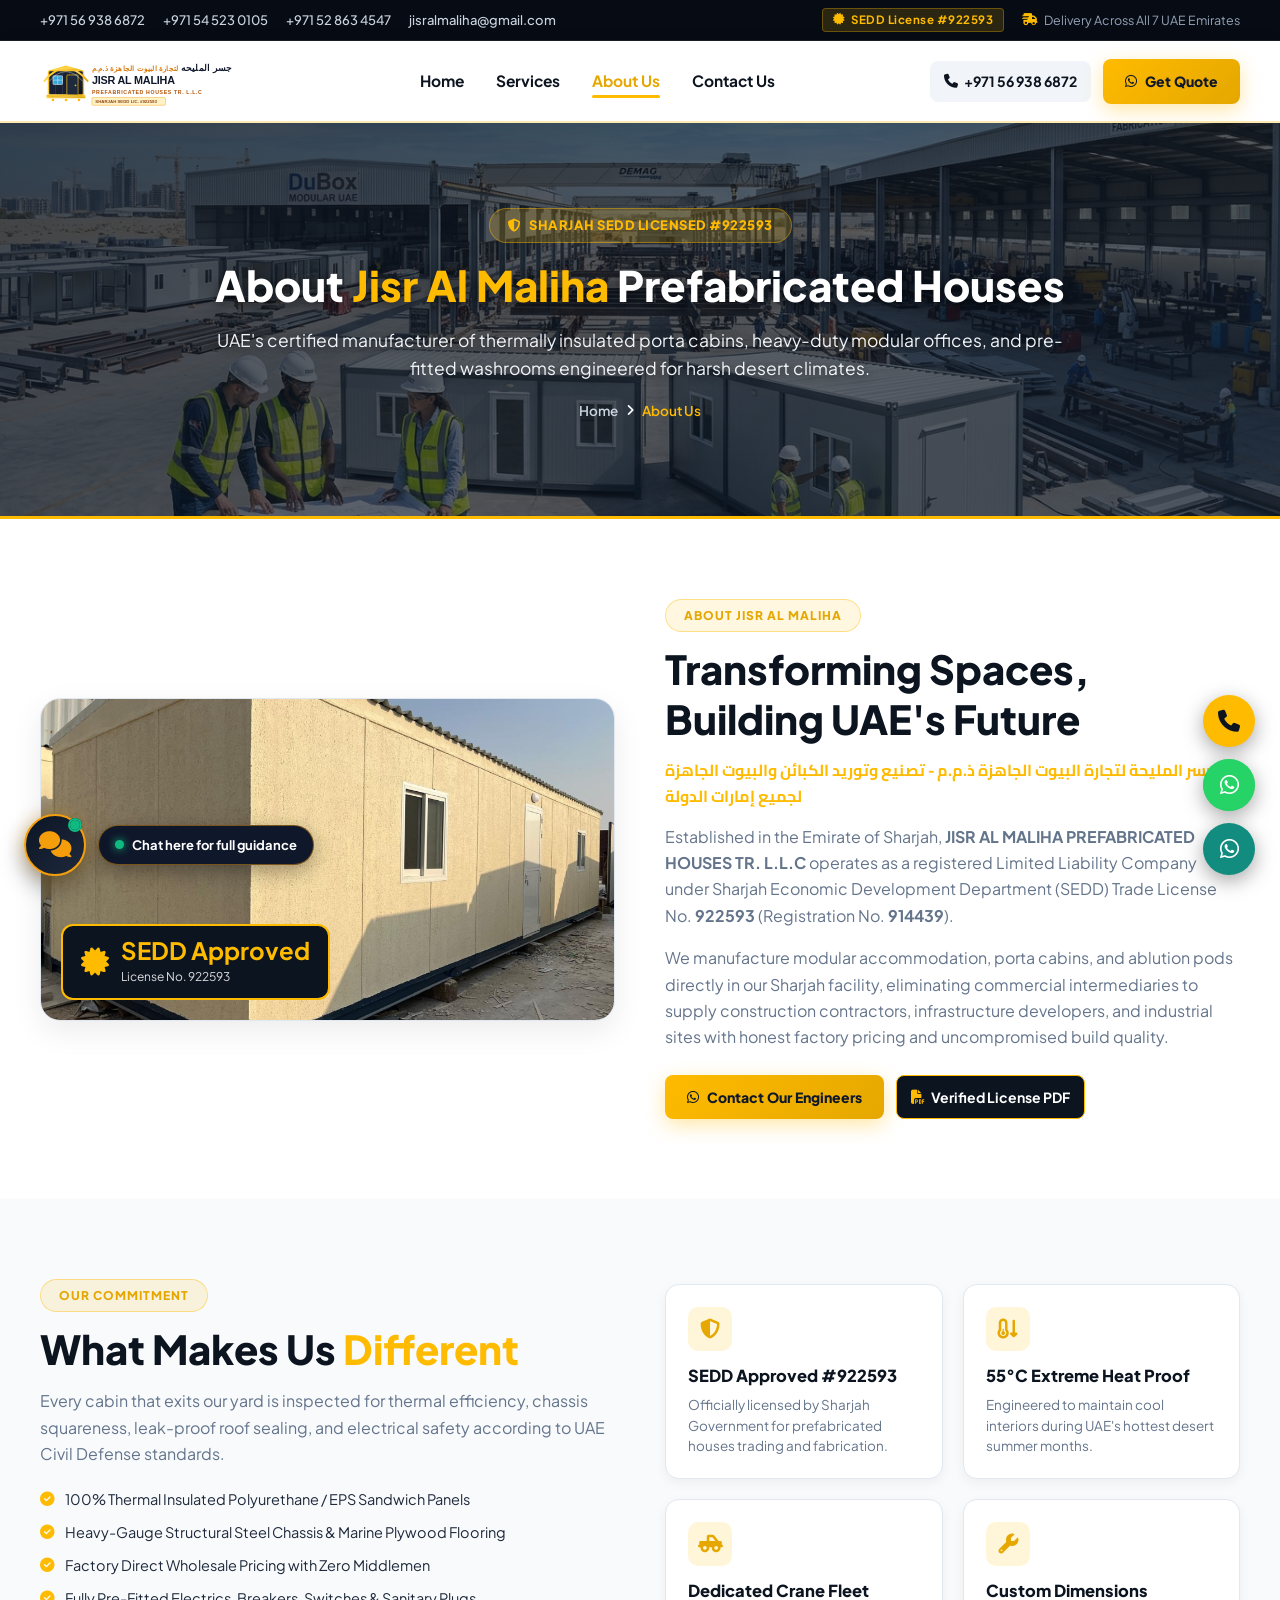
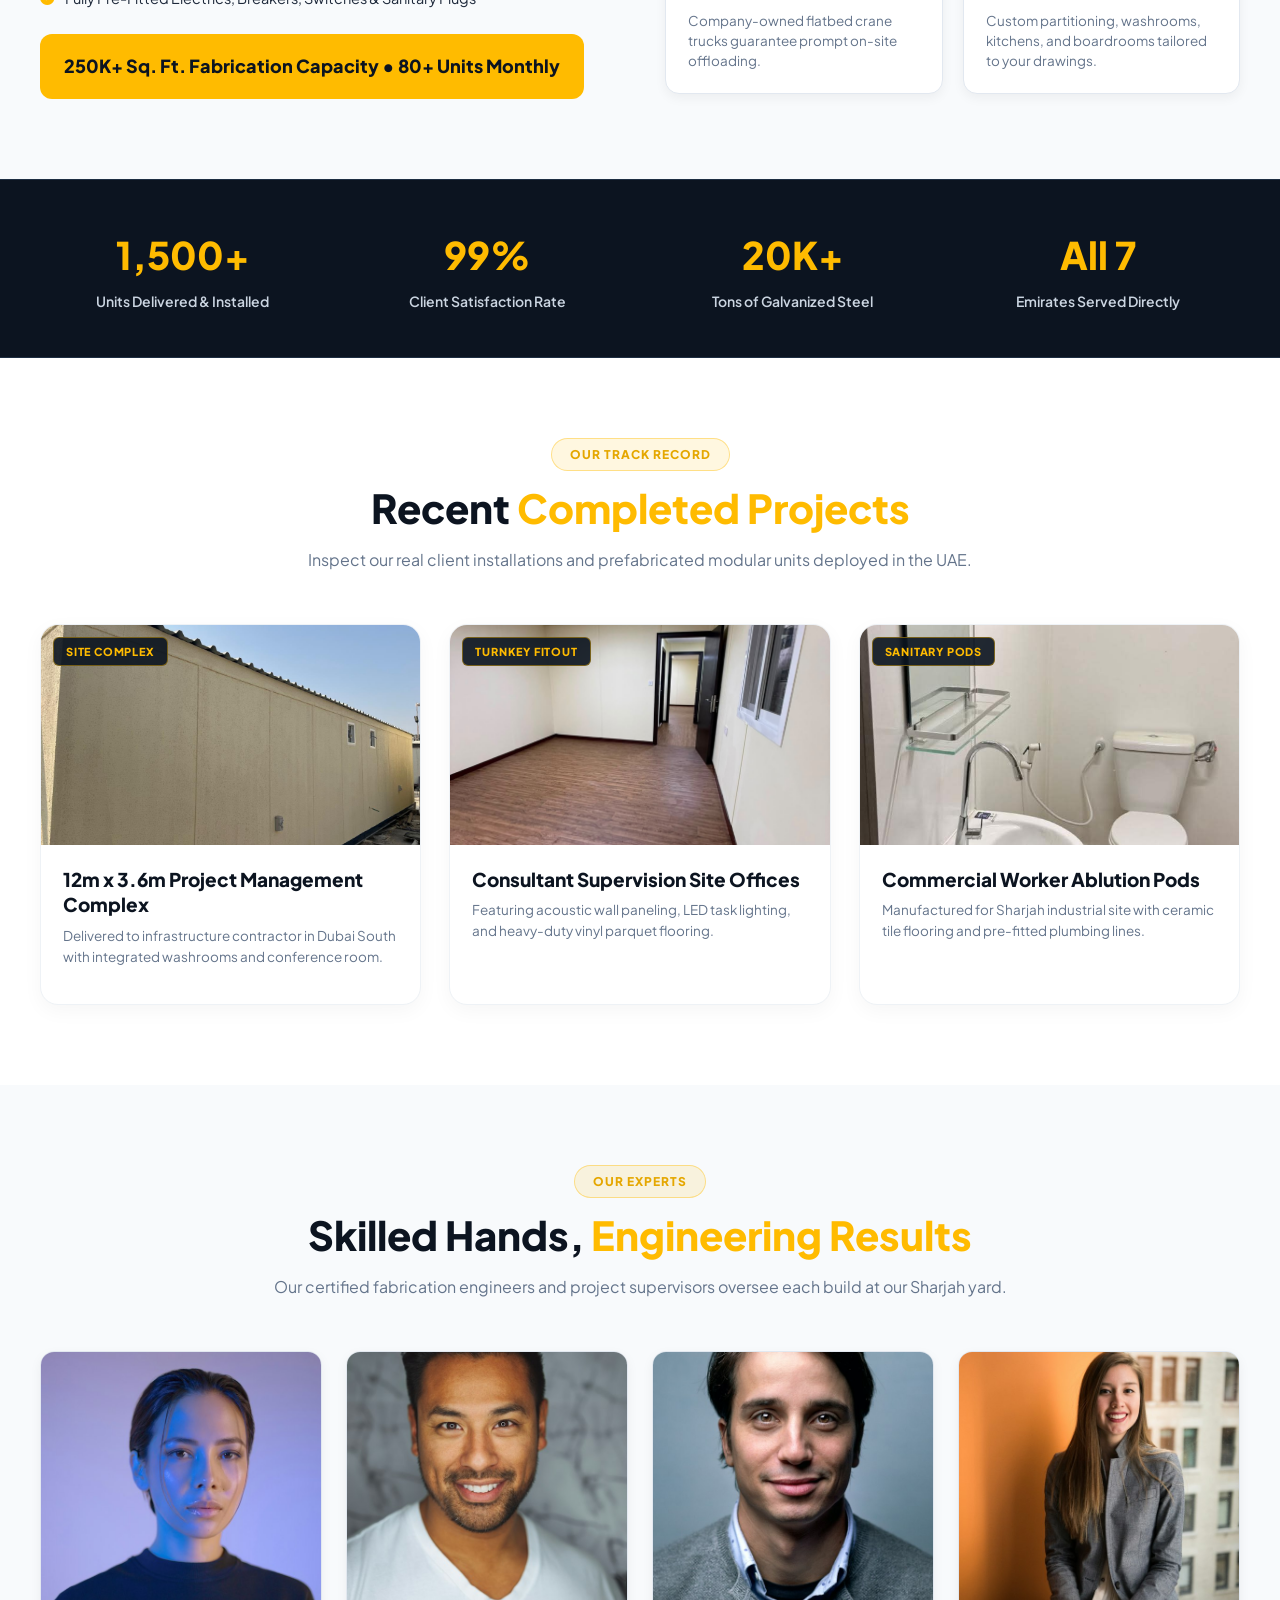
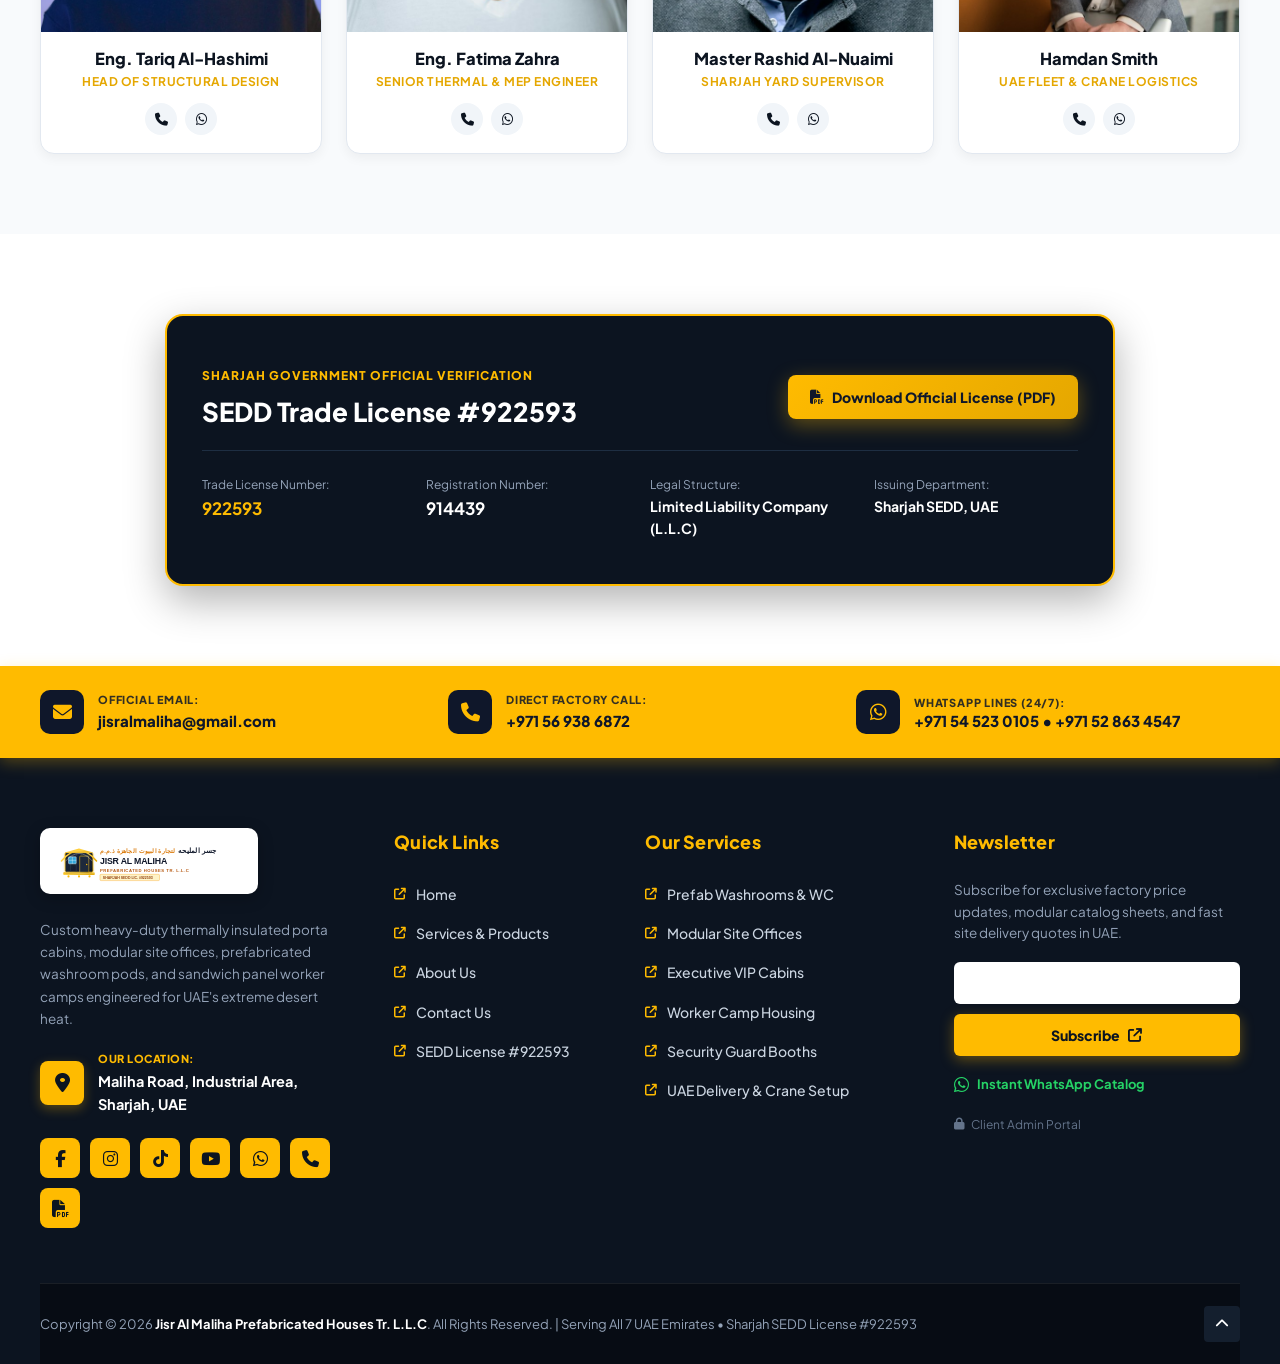
<file: JisrAlMaliha-Website/about.html>
<!DOCTYPE html>
<html lang="en">
<head>
  <meta charset="UTF-8">
  <meta name="viewport" content="width=device-width, initial-scale=1.0">
  <title>About Us & Official SEDD License #922593 | Jisr Al Maliha Sharjah UAE</title>
  <meta name="description" content="Learn about Jisr Al Maliha Prefabricated Houses Tr. LLC. Sharjah SEDD registered manufacturer (#922593) of heavy-duty porta cabins, ablution washrooms, and modular buildings across UAE.">
  <link rel="icon" type="image/svg+xml" href="assets/images/logo.svg">

  <!-- Google Fonts: Plus Jakarta Sans & Cairo for Arabic -->
  <link rel="preconnect" href="https://fonts.googleapis.com">
  <link rel="preconnect" href="https://fonts.gstatic.com" crossorigin>
  <link href="https://fonts.googleapis.com/css2?family=Cairo:wght@600;700;800;900&family=Plus+Jakarta+Sans:wght@300;400;500;600;700;800;900&display=swap" rel="stylesheet">

  <!-- FontAwesome 6 -->
  <link rel="stylesheet" href="https://cdnjs.cloudflare.com/ajax/libs/font-awesome/6.5.1/css/all.min.css">

  <!-- Main Unified Stylesheet -->
  <link rel="stylesheet" href="assets/css/style.css">
</head>
<body id="top">


  <!-- Top Official Contact & License Bar -->
  <div class="nac-topbar">
    <div class="nac-c">
      <div class="nac-topbar-inner">
        <div class="nac-topbar-left">
          <a href="tel:+971569386872" class="nac-tb-link" data-config="phone">
            <i class="fa-solid fa-phone"></i> Call: +971 56 938 6872
          </a>
          <a href="https://wa.me/971545230105" target="_blank" class="nac-tb-link" data-config="whatsapp1">
            <i class="fa-brands fa-whatsapp" style="color:#25d366;"></i> WA 1: +971 54 523 0105
          </a>
          <a href="https://wa.me/971528634547" target="_blank" class="nac-tb-link" data-config="whatsapp2">
            <i class="fa-brands fa-whatsapp" style="color:#25d366;"></i> WA 2: +971 52 863 4547
          </a>
          <a href="mailto:Jisralmaliha@gmail.com" class="nac-tb-link" data-config="email">
            <i class="fa-solid fa-envelope"></i> Jisralmaliha@gmail.com
          </a>
        </div>
        <div class="nac-topbar-right">
          <span class="nac-tb-badge"><i class="fa-solid fa-certificate"></i> SEDD License #922593</span>
          <span class="nac-tb-text"><i class="fa-solid fa-truck-fast"></i> Delivery Across All 7 UAE Emirates</span>
        </div>
      </div>
    </div>
  </div>

  <!-- Main Sticky Navbar (Strictly 4 Pages) -->
  <header class="nac-header">
    <div class="nac-c">
      <div class="nac-nav-inner">
        <!-- Logo -->
        <a href="index.html" class="nac-logo-link">
          <img src="assets/images/logo.svg" alt="Jisr Al Maliha Prefabricated Houses Tr. LLC" class="nac-logo-img">
        </a>

        <!-- Strictly 4 Navigation Pages -->
        <ul class="nac-nav-menu" id="nacNavMenu">
          <li><a href="index.html" class="nac-nav-link ">Home</a></li>
          <li><a href="services.html" class="nac-nav-link ">Services</a></li>
          <li><a href="about.html" class="nac-nav-link active">About Us</a></li>
          <li><a href="contact.html" class="nac-nav-link ">Contact Us</a></li>
        </ul>

        <!-- Action Buttons -->
        <div class="nac-nav-actions">
          <a href="tel:+971569386872" class="nac-nav-call">
            <i class="fa-solid fa-phone"></i> +971 56 938 6872
          </a>
          <a href="https://wa.me/971545230105?text=Hello%20Jisr%20Al%20Maliha%2C%20I%20would%20like%20to%20request%20an%20instant%20quote%20for%20porta%20cabins." target="_blank" class="nac-btn-gold">
            <i class="fa-brands fa-whatsapp"></i> Get Quote
          </a>
        </div>

        <!-- Mobile Toggle -->
        <button class="nac-mob-toggle" id="nacMobToggle" aria-label="Toggle Navigation">
          <i class="fa-solid fa-bars"></i>
        </button>
      </div>
    </div>
  </header>

<main>

  <!-- PAGE HERO BANNER WITH BANNER-ABOUT.JPG -->
  <section class="page-banner-section" style="background-image: url('assets/images/banner-about.jpg');">
    <div class="page-banner-overlay"></div>
    <div class="nac-c">
      <div class="page-banner-content">
        <div class="page-banner-badge">
          <i class="fa-solid fa-shield-halved"></i> Sharjah SEDD Licensed #922593
        </div>
        <h1 class="page-banner-title">
          About <span class="gold-text">Jisr Al Maliha</span> Prefabricated Houses
        </h1>
        <p class="page-banner-sub">
          UAE's certified manufacturer of thermally insulated porta cabins, heavy-duty modular offices, and pre-fitted washrooms engineered for harsh desert climates.
        </p>
        <div class="banner-breadcrumb">
          <a href="index.html">Home</a>
          <i class="fa-solid fa-angle-right"></i>
          <span>About Us</span>
        </div>
      </div>
    </div>
  </section>

  <!-- SECTION: TRANSFORMING SPACES (MATCHING SCREENSHOT 2) -->
  <section class="nac-sec nac-sec-light">
    <div class="nac-c">
      <div class="nac-story-grid">
        <!-- Story Left: 16:9 Image -->
        <div class="nac-story-imgbox">
          <img src="assets/images/exterior_unit_front.jpg" alt="Jisr Al Maliha Prefab" loading="lazy">
          <div class="nac-story-badge">
            <i class="fa-solid fa-certificate" style="font-size:28px; color:var(--primary-gold);"></i>
            <div>
              <strong>SEDD Approved</strong>
              <div style="font-size:12px; opacity:0.85;">License No. 922593</div>
            </div>
          </div>
        </div>

        <!-- Story Right -->
        <div>
          <div class="nac-pill">About Jisr Al Maliha</div>
          <h2 class="nac-h2">Transforming Spaces, Building UAE's Future</h2>
          <div class="nac-hero-ar" style="margin-bottom:14px;">
            جسر المليحة لتجارة البيوت الجاهزة ذ.م.م - تصنيع وتوريد الكبائن والبيوت الجاهزة لجميع إمارات الدولة
          </div>
          <p class="nac-sub" style="margin-bottom:16px;">
            Established in the Emirate of Sharjah, <strong>JISR AL MALIHA PREFABRICATED HOUSES TR. L.L.C</strong> operates as a registered Limited Liability Company under Sharjah Economic Development Department (SEDD) Trade License No. <strong>922593</strong> (Registration No. <strong>914439</strong>).
          </p>
          <p class="nac-sub" style="margin-bottom:24px;">
            We manufacture modular accommodation, porta cabins, and ablution pods directly in our Sharjah facility, eliminating commercial intermediaries to supply construction contractors, infrastructure developers, and industrial sites with honest factory pricing and uncompromised build quality.
          </p>

          <div style="display:flex; gap:12px; flex-wrap:wrap;">
            <a href="https://wa.me/971545230105?text=Hello%20Jisr%20Al%20Maliha%2C%20I%20would%20like%20to%20learn%20more." target="_blank" class="nac-btn-gold">
              <i class="fa-brands fa-whatsapp"></i> Contact Our Engineers
            </a>
            <a href="Jisr-Al-Maliha-Trade-License-SEDD-922593.pdf" target="_blank" class="nac-nav-call" style="background:#0c1420; color:#fff; border:1px solid var(--primary-gold);">
              <i class="fa-solid fa-file-pdf" style="color:var(--primary-gold);"></i> Verified License PDF
            </a>
          </div>
        </div>
      </div>
    </div>
  </section>

  <!-- SECTION: WHAT MAKES US DIFFERENT (MATCHING SCREENSHOT 2) -->
  <section class="nac-sec nac-sec-soft">
    <div class="nac-c">
      <div class="nac-story-grid">
        <div>
          <div class="nac-pill">Our Commitment</div>
          <h2 class="nac-h2">What Makes Us <span class="gold-text">Different</span></h2>
          <p class="nac-sub" style="margin-bottom:20px;">
            Every cabin that exits our yard is inspected for thermal efficiency, chassis squareness, leak-proof roof sealing, and electrical safety according to UAE Civil Defense standards.
          </p>
          <ul class="nac-hero-bullets" style="color:var(--text-dark);">
            <li style="color:#1e293b;"><i class="fa-solid fa-circle-check"></i> 100% Thermal Insulated Polyurethane / EPS Sandwich Panels</li>
            <li style="color:#1e293b;"><i class="fa-solid fa-circle-check"></i> Heavy-Gauge Structural Steel Chassis &amp; Marine Plywood Flooring</li>
            <li style="color:#1e293b;"><i class="fa-solid fa-circle-check"></i> Factory Direct Wholesale Pricing with Zero Middlemen</li>
            <li style="color:#1e293b;"><i class="fa-solid fa-circle-check"></i> Fully Pre-Fitted Electrics, Breakers, Switches &amp; Sanitary Plugs</li>
          </ul>

          <div style="margin-top:24px; background:var(--primary-gold); color:#0c1420; padding:18px 24px; border-radius:12px; font-weight:800; font-size:18px; display:inline-block;">
            250K+ Sq. Ft. Fabrication Capacity &bull; 80+ Units Monthly
          </div>
        </div>

        <div class="nac-features-grid">
          <div class="nac-feat-card">
            <div class="nac-feat-icon"><i class="fa-solid fa-shield-halved"></i></div>
            <h4>SEDD Approved #922593</h4>
            <p>Officially licensed by Sharjah Government for prefabricated houses trading and fabrication.</p>
          </div>
          <div class="nac-feat-card">
            <div class="nac-feat-icon"><i class="fa-solid fa-temperature-arrow-down"></i></div>
            <h4>55&deg;C Extreme Heat Proof</h4>
            <p>Engineered to maintain cool interiors during UAE's hottest desert summer months.</p>
          </div>
          <div class="nac-feat-card">
            <div class="nac-feat-icon"><i class="fa-solid fa-truck-pickup"></i></div>
            <h4>Dedicated Crane Fleet</h4>
            <p>Company-owned flatbed crane trucks guarantee prompt on-site offloading.</p>
          </div>
          <div class="nac-feat-card">
            <div class="nac-feat-icon"><i class="fa-solid fa-wrench"></i></div>
            <h4>Custom Dimensions</h4>
            <p>Custom partitioning, washrooms, kitchens, and boardrooms tailored to your drawings.</p>
          </div>
        </div>
      </div>
    </div>
  </section>

  <!-- STATS BAR -->
  <div class="nac-stats-bar">
    <div class="nac-c">
      <div class="nac-stats-grid">
        <div class="nac-stat-item">
          <h3>1,500+</h3>
          <p>Units Delivered &amp; Installed</p>
        </div>
        <div class="nac-stat-item">
          <h3>99%</h3>
          <p>Client Satisfaction Rate</p>
        </div>
        <div class="nac-stat-item">
          <h3>20K+</h3>
          <p>Tons of Galvanized Steel</p>
        </div>
        <div class="nac-stat-item">
          <h3>All 7</h3>
          <p>Emirates Served Directly</p>
        </div>
      </div>
    </div>
  </div>

  <!-- SECTION: RECENT COMPLETED PROJECTS (16:9 GALLERY) -->
  <section class="nac-sec nac-sec-light">
    <div class="nac-c">
      <div class="nac-head">
        <div class="nac-pill">Our Track Record</div>
        <h2 class="nac-h2">Recent <span class="gold-text">Completed Projects</span></h2>
        <p class="nac-sub">Inspect our real client installations and prefabricated modular units deployed in the UAE.</p>
      </div>

      <div class="nac-cards-grid">
        <div class="nac-card">
          <div class="nac-card-imgwrap">
            <img src="assets/images/exterior_long_cabin.png" alt="Long Cabin" class="nac-card-img" loading="lazy">
            <span class="nac-card-badge">Site Complex</span>
          </div>
          <div class="nac-card-body">
            <h4 class="nac-card-title">12m x 3.6m Project Management Complex</h4>
            <p class="nac-card-desc">Delivered to infrastructure contractor in Dubai South with integrated washrooms and conference room.</p>
          </div>
        </div>

        <div class="nac-card">
          <div class="nac-card-imgwrap">
            <img src="assets/images/interior_office_1.png" alt="Interior Office" class="nac-card-img" loading="lazy">
            <span class="nac-card-badge">Turnkey Fitout</span>
          </div>
          <div class="nac-card-body">
            <h4 class="nac-card-title">Consultant Supervision Site Offices</h4>
            <p class="nac-card-desc">Featuring acoustic wall paneling, LED task lighting, and heavy-duty vinyl parquet flooring.</p>
          </div>
        </div>

        <div class="nac-card">
          <div class="nac-card-imgwrap">
            <img src="assets/images/bathroom_toilet_1.png" alt="Washroom" class="nac-card-img" loading="lazy">
            <span class="nac-card-badge">Sanitary Pods</span>
          </div>
          <div class="nac-card-body">
            <h4 class="nac-card-title">Commercial Worker Ablution Pods</h4>
            <p class="nac-card-desc">Manufactured for Sharjah industrial site with ceramic tile flooring and pre-fitted plumbing lines.</p>
          </div>
        </div>
      </div>
    </div>
  </section>

  <!-- SECTION: SKILLED HANDS, ENGINEERING RESULTS (MATCHING SCREENSHOT 2) -->
  <section class="nac-sec nac-sec-soft">
    <div class="nac-c">
      <div class="nac-head">
        <div class="nac-pill">Our Experts</div>
        <h2 class="nac-h2">Skilled Hands, <span class="gold-text">Engineering Results</span></h2>
        <p class="nac-sub">Our certified fabrication engineers and project supervisors oversee each build at our Sharjah yard.</p>
      </div>

      <div class="nac-team-grid">
        <div class="nac-team-card">
          <img src="assets/images/team-1.jpg" alt="Master Structural Engineer" class="nac-team-img" loading="lazy">
          <h4 class="nac-team-name">Eng. Tariq Al-Hashimi</h4>
          <div class="nac-team-role">Head of Structural Design</div>
          <div class="nac-team-contacts">
            <a href="tel:+971569386872" class="nac-team-btn" title="Call"><i class="fa-solid fa-phone"></i></a>
            <a href="https://wa.me/971545230105" target="_blank" class="nac-team-btn" title="WhatsApp"><i class="fa-brands fa-whatsapp"></i></a>
          </div>
        </div>

        <div class="nac-team-card">
          <img src="assets/images/team-2.jpg" alt="Thermal Engineer" class="nac-team-img" loading="lazy">
          <h4 class="nac-team-name">Eng. Fatima Zahra</h4>
          <div class="nac-team-role">Senior Thermal &amp; MEP Engineer</div>
          <div class="nac-team-contacts">
            <a href="tel:+971569386872" class="nac-team-btn" title="Call"><i class="fa-solid fa-phone"></i></a>
            <a href="https://wa.me/971545230105" target="_blank" class="nac-team-btn" title="WhatsApp"><i class="fa-brands fa-whatsapp"></i></a>
          </div>
        </div>

        <div class="nac-team-card">
          <img src="assets/images/team-3.jpg" alt="Yard Supervisor" class="nac-team-img" loading="lazy">
          <h4 class="nac-team-name">Master Rashid Al-Nuaimi</h4>
          <div class="nac-team-role">Sharjah Yard Supervisor</div>
          <div class="nac-team-contacts">
            <a href="tel:+971569386872" class="nac-team-btn" title="Call"><i class="fa-solid fa-phone"></i></a>
            <a href="https://wa.me/971528634547" target="_blank" class="nac-team-btn" title="WhatsApp"><i class="fa-brands fa-whatsapp"></i></a>
          </div>
        </div>

        <div class="nac-team-card">
          <img src="assets/images/team-4.jpg" alt="Logistics Lead" class="nac-team-img" loading="lazy">
          <h4 class="nac-team-name">Hamdan Smith</h4>
          <div class="nac-team-role">UAE Fleet &amp; Crane Logistics</div>
          <div class="nac-team-contacts">
            <a href="tel:+971569386872" class="nac-team-btn" title="Call"><i class="fa-solid fa-phone"></i></a>
            <a href="https://wa.me/971528634547" target="_blank" class="nac-team-btn" title="WhatsApp"><i class="fa-brands fa-whatsapp"></i></a>
          </div>
        </div>
      </div>
    </div>
  </section>

  <!-- SEDD TRADE LICENSE SHOWCASE BOX -->
  <section class="nac-sec nac-sec-light">
    <div class="nac-c">
      <div style="background:#0c1420; border:2px solid var(--primary-gold); border-radius:18px; padding:45px 35px; color:#ffffff; max-width:950px; margin:0 auto; box-shadow:0 15px 40px rgba(0,0,0,0.3);">
        <div style="display:flex; justify-content:space-between; align-items:center; flex-wrap:wrap; gap:16px; margin-bottom:24px; border-bottom:1px solid #1e2e42; padding-bottom:18px;">
          <div>
            <span style="color:var(--primary-gold); font-size:12px; font-weight:800; text-transform:uppercase; letter-spacing:1px;">Sharjah Government Official Verification</span>
            <h3 style="font-size:26px; font-weight:900; color:#ffffff; margin:4px 0 0;">SEDD Trade License #922593</h3>
          </div>
          <a href="Jisr-Al-Maliha-Trade-License-SEDD-922593.pdf" target="_blank" class="nac-btn-gold">
            <i class="fa-solid fa-file-pdf"></i> Download Official License (PDF)
          </a>
        </div>

        <div style="display:grid; grid-template-columns:repeat(auto-fit, minmax(200px, 1fr)); gap:20px; font-size:14px;">
          <div>
            <span style="color:#94a3b8; display:block; font-size:12px;">Trade License Number:</span>
            <strong style="color:var(--primary-gold); font-size:17px;">922593</strong>
          </div>
          <div>
            <span style="color:#94a3b8; display:block; font-size:12px;">Registration Number:</span>
            <strong style="color:#ffffff; font-size:17px;">914439</strong>
          </div>
          <div>
            <span style="color:#94a3b8; display:block; font-size:12px;">Legal Structure:</span>
            <strong style="color:#ffffff;">Limited Liability Company (L.L.C)</strong>
          </div>
          <div>
            <span style="color:#94a3b8; display:block; font-size:12px;">Issuing Department:</span>
            <strong style="color:#ffffff;">Sharjah SEDD, UAE</strong>
          </div>
        </div>
      </div>
    </div>
  </section>

</main>


  
  <!-- Yellow Contact Ribbon (Exact Match to Reference Screenshot) -->
  <div class="nac-yellow-ribbon">
    <div class="nac-c">
      <div class="nac-ribbon-grid">
        <!-- 1. Email -->
        <div class="nac-ribbon-item">
          <div class="nac-ribbon-icon">
            <i class="fa-solid fa-envelope"></i>
          </div>
          <div class="nac-ribbon-info">
            <span class="nac-ribbon-label">OFFICIAL EMAIL:</span>
            <a href="mailto:Jisralmaliha@gmail.com" class="nac-ribbon-val" data-config="email">Jisralmaliha@gmail.com</a>
          </div>
        </div>

        <!-- 2. Direct Call -->
        <div class="nac-ribbon-item">
          <div class="nac-ribbon-icon">
            <i class="fa-solid fa-phone"></i>
          </div>
          <div class="nac-ribbon-info">
            <span class="nac-ribbon-label">DIRECT FACTORY CALL:</span>
            <a href="tel:+971569386872" class="nac-ribbon-val" data-config="phone">+971 56 938 6872</a>
          </div>
        </div>

        <!-- 3. Dual WhatsApp Lines -->
        <div class="nac-ribbon-item">
          <div class="nac-ribbon-icon">
            <i class="fa-brands fa-whatsapp"></i>
          </div>
          <div class="nac-ribbon-info">
            <span class="nac-ribbon-label">WHATSAPP LINES (24/7):</span>
            <div class="nac-ribbon-val">
              <a href="https://wa.me/971545230105" target="_blank" data-config="whatsapp1">+971 54 523 0105</a> &bull; 
              <a href="https://wa.me/971528634547" target="_blank" data-config="whatsapp2">+971 52 863 4547</a>
            </div>
          </div>
        </div>
      </div>
    </div>
  </div>

  <!-- Main 4-Column Dark Footer (Exact Match to Reference Screenshot) -->
  <footer class="nac-footer">
    <div class="nac-c">
      <div class="nac-ft-grid">
        <!-- Col 1: Brand / Logo / Location / Socials -->
        <div class="nac-ft-brand-col">
          <div class="nac-ft-logo-wrap">
            <div class="nac-ft-logo-card">
              <img src="assets/images/logo.svg" alt="Jisr Al Maliha Prefab" class="nac-ft-logo-img">
            </div>
          </div>
          <p class="nac-ft-tagline">
            Custom heavy-duty thermally insulated porta cabins, modular site offices, prefabricated washroom pods, and sandwich panel worker camps engineered for UAE's extreme desert heat.
          </p>

          <!-- Location Row with Yellow Icon -->
          <div class="nac-ft-loc-row">
            <div class="nac-ft-loc-icon">
              <i class="fa-solid fa-location-dot"></i>
            </div>
            <div class="nac-ft-loc-text">
              <span class="nac-ft-loc-lbl">OUR LOCATION:</span>
              <strong class="nac-ft-loc-val" data-config="address">Maliha Road, Sharjah, UAE</strong>
            </div>
          </div>

          <!-- 4 Social / Action Buttons in Yellow -->
                    <!-- Official Social Media Channels (Verified) -->
          <div class="nac-ft-socials" style="display:flex; gap:10px; flex-wrap:wrap; margin-top:16px;">
            <a href="https://web.facebook.com/profile.php?id=61596845070868" target="_blank" rel="noopener" class="nac-ft-soc-btn" title="Official Facebook Page"><i class="fa-brands fa-facebook-f"></i></a>
            <a href="https://www.instagram.com/jisarlmaliha/" target="_blank" rel="noopener" class="nac-ft-soc-btn" title="Official Instagram"><i class="fa-brands fa-instagram"></i></a>
            <a href="https://www.tiktok.com/@jisralmaliha.2" target="_blank" rel="noopener" class="nac-ft-soc-btn" title="Official TikTok"><i class="fa-brands fa-tiktok"></i></a>
            <a href="https://www.youtube.com/@JisrAlMalihaPrefabricatedHouse" target="_blank" rel="noopener" class="nac-ft-soc-btn" title="Official YouTube Channel"><i class="fa-brands fa-youtube"></i></a>
            <a href="https://wa.me/971545230105" target="_blank" rel="noopener" class="nac-ft-soc-btn" title="WhatsApp Hotline 1 (+971 54 523 0105)"><i class="fa-brands fa-whatsapp"></i></a>
            <a href="tel:+971569386872" class="nac-ft-soc-btn" title="Direct Call (+971 56 938 6872)"><i class="fa-solid fa-phone"></i></a>
            <a href="Jisr-Al-Maliha-Trade-License-SEDD-922593.pdf" target="_blank" class="nac-ft-soc-btn" title="SEDD Trade License #922593 (PDF)"><i class="fa-solid fa-file-pdf"></i></a>
          </div>
        </div>

        <!-- Col 2: Quick Links (Strictly 4 Pages) -->
        <div class="nac-ft-col">
          <h4 class="nac-ft-h4">Quick Links</h4>
          <ul class="nac-ft-links">
            <li class="nac-ft-link-item"><a href="index.html"><i class="fa-solid fa-arrow-up-right-from-square nac-ft-arrow-icon"></i> Home</a></li>
            <li class="nac-ft-link-item"><a href="services.html"><i class="fa-solid fa-arrow-up-right-from-square nac-ft-arrow-icon"></i> Services & Products</a></li>
            <li class="nac-ft-link-item"><a href="about.html"><i class="fa-solid fa-arrow-up-right-from-square nac-ft-arrow-icon"></i> About Us</a></li>
            <li class="nac-ft-link-item"><a href="contact.html"><i class="fa-solid fa-arrow-up-right-from-square nac-ft-arrow-icon"></i> Contact Us</a></li>
            <li class="nac-ft-link-item"><a href="Jisr-Al-Maliha-Trade-License-SEDD-922593.pdf" target="_blank"><i class="fa-solid fa-arrow-up-right-from-square nac-ft-arrow-icon"></i> SEDD License #922593</a></li>
          </ul>
        </div>

        <!-- Col 3: Our Services -->
        <div class="nac-ft-col">
          <h4 class="nac-ft-h4">Our Services</h4>
          <ul class="nac-ft-links">
            <li class="nac-ft-link-item"><a href="services.html#washrooms"><i class="fa-solid fa-arrow-up-right-from-square nac-ft-arrow-icon"></i> Prefab Washrooms & WC</a></li>
            <li class="nac-ft-link-item"><a href="services.html#offices"><i class="fa-solid fa-arrow-up-right-from-square nac-ft-arrow-icon"></i> Modular Site Offices</a></li>
            <li class="nac-ft-link-item"><a href="services.html#executive"><i class="fa-solid fa-arrow-up-right-from-square nac-ft-arrow-icon"></i> Executive VIP Cabins</a></li>
            <li class="nac-ft-link-item"><a href="services.html#accommodation"><i class="fa-solid fa-arrow-up-right-from-square nac-ft-arrow-icon"></i> Worker Camp Housing</a></li>
            <li class="nac-ft-link-item"><a href="services.html#security"><i class="fa-solid fa-arrow-up-right-from-square nac-ft-arrow-icon"></i> Security Guard Booths</a></li>
            <li class="nac-ft-link-item"><a href="services.html#setup"><i class="fa-solid fa-arrow-up-right-from-square nac-ft-arrow-icon"></i> UAE Delivery & Crane Setup</a></li>
          </ul>
        </div>

        <!-- Col 4: Newsletter & Direct Catalog -->
        <div class="nac-ft-col">
          <h4 class="nac-ft-h4">Newsletter</h4>
          <p class="nac-ft-news-p">
            Subscribe for exclusive factory price updates, modular catalog sheets, and fast site delivery quotes in UAE.
          </p>

          <form onsubmit="handleNewsletterSub(event)" class="nac-ft-news-form">
            <input type="email" id="ftEmail" class="nac-ft-news-input" required>
            <button type="submit" class="nac-ft-news-btn">
              Subscribe <i class="fa-solid fa-arrow-up-right-from-square"></i>
            </button>
          </form>

          <div style="margin-top:16px;">
            <a href="https://wa.me/971545230105?text=Hello%20Jisr%20Al%20Maliha%2C%20I%20want%20to%20receive%20the%20prefab%20catalog." target="_blank" style="display:inline-flex; align-items:center; gap:8px; color:#25d366; font-size:13px; font-weight:700; text-decoration:none;">
              <i class="fa-brands fa-whatsapp" style="font-size:17px;"></i> Instant WhatsApp Catalog
            </a>
          </div>

          <div style="margin-top:12px;">
            <a href="admin.html" style="color:#64748b; font-size:12px; text-decoration:none; display:inline-flex; align-items:center; gap:6px;">
              <i class="fa-solid fa-lock"></i> Client Admin Portal
            </a>
          </div>
        </div>
      </div>

      <!-- Bottom Copyright Bar -->
      <div class="nac-ft-bottom">
        <div class="nac-ft-copy">
          Copyright &copy; 2026 <strong>Jisr Al Maliha Prefabricated Houses Tr. L.L.C</strong>. All Rights Reserved. | Serving All 7 UAE Emirates &bull; Sharjah SEDD License #922593
        </div>
        <a href="#top" class="nac-ft-totop" title="Back to top">
          <i class="fa-solid fa-chevron-up"></i>
        </a>
      </div>
    </div>
  </footer>

  <!-- 3 Side Floating Action Buttons (Call, WhatsApp 1, WhatsApp 2) -->
  <div class="side-floating-actions">
    <!-- Button 1: Direct Call (+971 56 938 6872) -->
    <a href="tel:+971569386872" class="side-float-btn side-float-call" title="Call Us: +971 56 938 6872">
      <i class="fa-solid fa-phone"></i>
      <span class="side-float-tip">Direct Call (+971 56 938 6872)</span>
    </a>

    <!-- Button 2: WhatsApp Line 1 (+971 54 523 0105) -->
    <a href="https://wa.me/971545230105?text=Hello%20Jisr%20Al%20Maliha%20Team%2C%20I%20would%20like%20to%20inquire%20about%20Porta%20Cabins%20and%20Washrooms." target="_blank" class="side-float-btn side-float-wa1" title="WhatsApp Line 1: +971 54 523 0105">
      <i class="fa-brands fa-whatsapp"></i>
      <span class="side-float-tip">WhatsApp Line 1 (+971 54 523 0105)</span>
      <span class="pulse-ring"></span>
    </a>

    <!-- Button 3: WhatsApp Line 2 (+971 52 863 4547) -->
    <a href="https://wa.me/971528634547?text=Hello%20Jisr%20Al%20Maliha%20Team%2C%20I%20need%20urgent%20site%20office%20delivery%20and%20pricing%20details." target="_blank" class="side-float-btn side-float-wa2" title="WhatsApp Line 2: +971 52 863 4547">
      <i class="fa-brands fa-whatsapp"></i>
      <span class="side-float-tip">WhatsApp Line 2 (+971 52 863 4547)</span>
    </a>
  </div>

<!-- Dynamic Site Configuration & Lead Management -->
<script src="assets/js/site-config.js"></script>

<script>
  // Mobile Nav Toggle
  const mobBtn = document.getElementById('nacMobToggle');
  const navMenu = document.getElementById('nacNavMenu');
  if (mobBtn && navMenu) {
    mobBtn.addEventListener('click', () => {
      navMenu.classList.toggle('active');
    });
    document.querySelectorAll('.nac-nav-link').forEach(link => {
      link.addEventListener('click', () => {
        navMenu.classList.remove('active');
      });
    });
  }

  // Newsletter Submit
  function handleNewsletterSub(e) {
    e.preventDefault();
    const email = document.getElementById('ftEmail')?.value;
    if (email) {
      window.open('https://wa.me/971545230105?text=Hello%20Jisr%20Al%20Maliha%2C%20please%20subscribe%20my%20email%20for%20updates%3A%20' + encodeURIComponent(email), '_blank');
    }
  }

  // Accordion FAQ Toggle
  function toggleFaq(btn) {
    const item = btn.parentElement;
    item.classList.toggle('active');
  }
</script>
  <!-- 24/7 AI Live Chat & Support Widget -->
  <script src="assets/js/ai-chat-widget.js" defer></script>
</body>
</html>
</file>
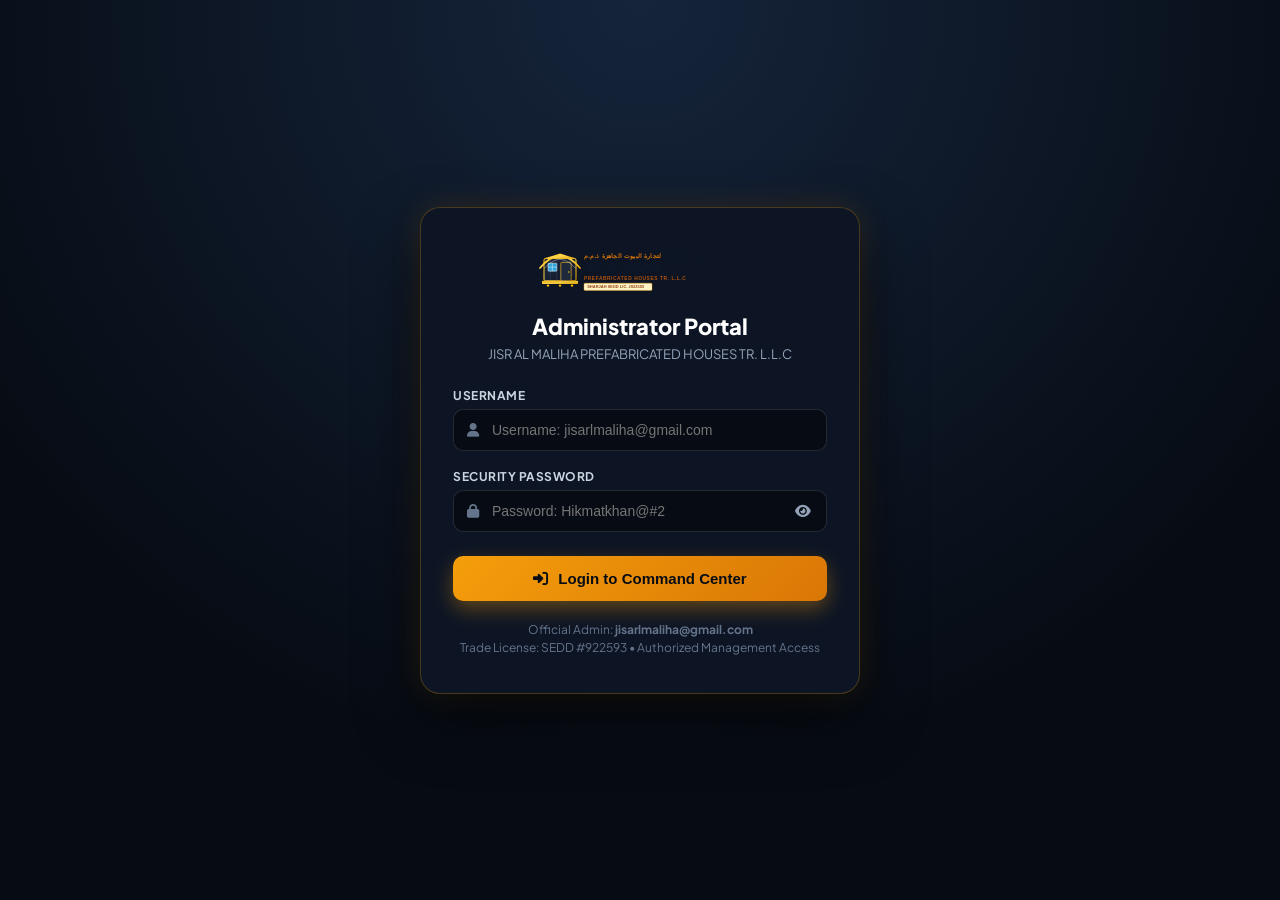
<file: JisrAlMaliha-Website/admin.html>
<!DOCTYPE html>
<html lang="en">
<head>
  <meta charset="UTF-8">
  <meta name="viewport" content="width=device-width, initial-scale=1.0">
  <title>Admin Command Center | Jisr Al Maliha Prefabricated Houses</title>
  <link rel="icon" type="image/svg+xml" href="assets/images/logo.svg">

  <!-- Google Fonts & FontAwesome -->
  <link rel="preconnect" href="https://fonts.googleapis.com">
  <link rel="preconnect" href="https://fonts.gstatic.com" crossorigin>
  <link href="https://fonts.googleapis.com/css2?family=Plus+Jakarta+Sans:wght@400;500;600;700;800&display=swap" rel="stylesheet">
  <link rel="stylesheet" href="https://cdnjs.cloudflare.com/ajax/libs/font-awesome/6.5.1/css/all.min.css">

  <style>
    :root {
      --bg-dark: #070c14;
      --card-bg: #0d1524;
      --border-color: rgba(245, 158, 11, 0.25);
      --primary-gold: #f59e0b;
      --primary-hover: #fbbf24;
      --text-main: #f8fafc;
      --text-muted: #94a3b8;
      --accent-green: #10b981;
      --accent-red: #ef4444;
      --accent-blue: #3b82f6;
    }

    * { box-sizing: border-box; margin: 0; padding: 0; }
    body {
      font-family: 'Plus Jakarta Sans', system-ui, -apple-system, sans-serif;
      background: var(--bg-dark);
      color: var(--text-main);
      min-height: 100vh;
      display: flex;
      flex-direction: column;
    }

    /* -------------------------------------------
       1. SECURE MANUAL LOGIN SCREEN
       ------------------------------------------- */
    .login-container {
      min-height: 100vh;
      display: flex;
      align-items: center;
      justify-content: center;
      padding: 20px;
      background: radial-gradient(circle at top center, #15243b 0%, #070c14 70%);
    }

    .login-card {
      width: 100%;
      max-width: 440px;
      background: var(--card-bg);
      border: 1px solid var(--border-color);
      border-radius: 20px;
      padding: 36px 32px;
      box-shadow: 0 25px 60px rgba(0,0,0,0.65), 0 0 30px rgba(245,158,11,0.15);
      text-align: center;
      animation: fadeIn 0.4s ease;
    }

    @keyframes fadeIn {
      from { opacity: 0; transform: translateY(15px); }
      to { opacity: 1; transform: translateY(0); }
    }

    .login-logo {
      height: 48px;
      margin-bottom: 16px;
    }

    .login-title {
      font-size: 22px;
      font-weight: 800;
      color: #ffffff;
      margin-bottom: 6px;
    }

    .login-subtitle {
      font-size: 13px;
      color: var(--text-muted);
      margin-bottom: 26px;
    }

    .form-group {
      text-align: left;
      margin-bottom: 18px;
      position: relative;
    }

    .form-label {
      display: block;
      font-size: 12px;
      font-weight: 700;
      color: #cbd5e1;
      margin-bottom: 6px;
      text-transform: uppercase;
      letter-spacing: 0.5px;
    }

    .form-input-wrap {
      position: relative;
    }

    .form-input-wrap i.prefix-icon {
      position: absolute;
      left: 14px;
      top: 50%;
      transform: translateY(-50%);
      color: #64748b;
      font-size: 14px;
    }

    .form-input {
      width: 100%;
      background: #070c14;
      border: 1px solid rgba(255, 255, 255, 0.12);
      border-radius: 10px;
      color: #ffffff;
      padding: 12px 42px 12px 38px;
      font-size: 14px;
      outline: none;
      transition: all 0.2s;
    }

    .form-input:focus {
      border-color: var(--primary-gold);
      box-shadow: 0 0 10px rgba(245, 158, 11, 0.25);
    }

    .pwd-toggle-btn {
      position: absolute;
      right: 12px;
      top: 50%;
      transform: translateY(-50%);
      background: none;
      border: none;
      color: #94a3b8;
      cursor: pointer;
      font-size: 14px;
      padding: 4px;
    }

    .pwd-toggle-btn:hover {
      color: var(--primary-gold);
    }

    .btn-login {
      width: 100%;
      background: linear-gradient(135deg, #f59e0b 0%, #d97706 100%);
      color: #070c14;
      font-weight: 800;
      border: none;
      border-radius: 10px;
      padding: 14px;
      font-size: 15px;
      cursor: pointer;
      display: flex;
      align-items: center;
      justify-content: center;
      gap: 10px;
      transition: all 0.25s;
      margin-top: 24px;
      box-shadow: 0 8px 20px rgba(245, 158, 11, 0.35);
    }

    .btn-login:hover {
      background: linear-gradient(135deg, #fbbf24 0%, #f59e0b 100%);
      transform: translateY(-2px);
      box-shadow: 0 12px 25px rgba(245, 158, 11, 0.45);
    }

    .login-alert {
      display: none;
      background: rgba(239, 68, 68, 0.15);
      border: 1px solid var(--accent-red);
      color: #fca5a5;
      padding: 10px 14px;
      border-radius: 8px;
      font-size: 12px;
      margin-bottom: 16px;
      text-align: left;
    }

    .login-hint {
      margin-top: 20px;
      font-size: 12px;
      color: #64748b;
      line-height: 1.5;
    }

    /* -------------------------------------------
       2. AUTHENTICATED DASHBOARD LAYOUT
       ------------------------------------------- */
    .dashboard-wrapper {
      display: none;
      min-height: 100vh;
      flex-direction: column;
    }

    /* Top Nav */
    .admin-navbar {
      background: #0b1322;
      border-bottom: 1px solid var(--border-color);
      padding: 14px 24px;
      display: flex;
      align-items: center;
      justify-content: space-between;
      position: sticky;
      top: 0;
      z-index: 1000;
    }

    .admin-brand {
      display: flex;
      align-items: center;
      gap: 12px;
      text-decoration: none;
      color: #ffffff;
    }

    .admin-brand img {
      height: 38px;
    }

    .admin-brand-text h2 {
      font-size: 16px;
      font-weight: 800;
      color: var(--primary-gold);
    }

    .admin-brand-text span {
      font-size: 11px;
      color: var(--text-muted);
    }

    .admin-user-controls {
      display: flex;
      align-items: center;
      gap: 12px;
    }

    .btn-action-top {
      background: rgba(255, 255, 255, 0.08);
      border: 1px solid rgba(255, 255, 255, 0.12);
      color: #ffffff;
      padding: 8px 14px;
      border-radius: 8px;
      font-size: 12px;
      font-weight: 600;
      text-decoration: none;
      display: inline-flex;
      align-items: center;
      gap: 6px;
      cursor: pointer;
      transition: all 0.2s;
    }

    .btn-action-top:hover {
      background: rgba(245, 158, 11, 0.15);
      border-color: var(--primary-gold);
      color: var(--primary-gold);
    }

    .btn-logout {
      background: rgba(239, 68, 68, 0.15);
      border-color: rgba(239, 68, 68, 0.3);
      color: #fca5a5;
    }

    .btn-logout:hover {
      background: var(--accent-red);
      color: #ffffff;
    }

    /* Main Container */
    .admin-main {
      flex: 1;
      padding: 28px 24px 40px;
      max-width: 1380px;
      width: 100%;
      margin: 0 auto;
    }

    /* KPI Summary Cards */
    .kpi-grid {
      display: grid;
      grid-template-columns: repeat(auto-fit, minmax(240px, 1fr));
      gap: 20px;
      margin-bottom: 28px;
    }

    .kpi-card {
      background: var(--card-bg);
      border: 1px solid rgba(255, 255, 255, 0.08);
      border-radius: 14px;
      padding: 20px;
      display: flex;
      align-items: center;
      justify-content: space-between;
      transition: transform 0.25s ease;
      position: relative;
      overflow: hidden;
    }

    .kpi-card:hover {
      transform: translateY(-3px);
      border-color: var(--border-color);
    }

    .kpi-val {
      font-size: 28px;
      font-weight: 800;
      color: #ffffff;
      margin: 4px 0 2px;
    }

    .kpi-lbl {
      font-size: 12px;
      font-weight: 600;
      color: var(--text-muted);
      text-transform: uppercase;
      letter-spacing: 0.5px;
    }

    .kpi-ico {
      width: 48px;
      height: 48px;
      border-radius: 12px;
      display: flex;
      align-items: center;
      justify-content: center;
      font-size: 20px;
    }

    .ico-gold { background: rgba(245, 158, 11, 0.15); color: var(--primary-gold); }
    .ico-red { background: rgba(239, 68, 68, 0.15); color: var(--accent-red); }
    .ico-green { background: rgba(16, 185, 129, 0.15); color: var(--accent-green); }
    .ico-blue { background: rgba(59, 130, 246, 0.15); color: var(--accent-blue); }

    /* Nav Tabs */
    .admin-tabs {
      display: flex;
      gap: 8px;
      border-bottom: 1px solid rgba(255, 255, 255, 0.1);
      margin-bottom: 24px;
      overflow-x: auto;
    }

    .admin-tab {
      background: none;
      border: none;
      color: var(--text-muted);
      padding: 12px 18px;
      font-size: 13px;
      font-weight: 700;
      cursor: pointer;
      display: flex;
      align-items: center;
      gap: 8px;
      border-bottom: 2px solid transparent;
      transition: all 0.2s;
      white-space: nowrap;
    }

    .admin-tab:hover {
      color: #ffffff;
    }

    .admin-tab.active {
      color: var(--primary-gold);
      border-bottom-color: var(--primary-gold);
    }

    .tab-content {
      display: none;
    }
    .tab-content.active {
      display: block;
    }

    /* Section Card */
    .sec-card {
      background: var(--card-bg);
      border: 1px solid rgba(255, 255, 255, 0.08);
      border-radius: 16px;
      padding: 24px;
      margin-bottom: 24px;
    }

    .sec-card-header {
      display: flex;
      align-items: center;
      justify-content: space-between;
      margin-bottom: 20px;
      flex-wrap: wrap;
      gap: 12px;
    }

    .sec-card-title {
      font-size: 18px;
      font-weight: 800;
      color: #ffffff;
      display: flex;
      align-items: center;
      gap: 10px;
    }

    .sec-card-title i {
      color: var(--primary-gold);
    }

    /* Search & Filter Bar */
    .filter-bar {
      display: flex;
      align-items: center;
      gap: 10px;
      flex-wrap: wrap;
    }

    .filter-input {
      background: #070c14;
      border: 1px solid rgba(255, 255, 255, 0.12);
      color: #ffffff;
      padding: 8px 14px;
      border-radius: 8px;
      font-size: 13px;
      outline: none;
    }

    .filter-input:focus {
      border-color: var(--primary-gold);
    }

    .btn-export {
      background: #10b981;
      color: #070c14;
      font-weight: 700;
      border: none;
      padding: 8px 14px;
      border-radius: 8px;
      font-size: 13px;
      cursor: pointer;
      display: inline-flex;
      align-items: center;
      gap: 6px;
      transition: all 0.2s;
    }
    .btn-export:hover {
      background: #34d399;
    }

    /* Table Styles */
    .table-responsive {
      overflow-x: auto;
    }

    .lead-table {
      width: 100%;
      border-collapse: collapse;
      text-align: left;
      font-size: 13px;
    }

    .lead-table th {
      background: #070c14;
      color: var(--text-muted);
      padding: 12px 16px;
      font-weight: 700;
      text-transform: uppercase;
      font-size: 11px;
      letter-spacing: 0.5px;
      border-bottom: 1px solid rgba(255, 255, 255, 0.08);
    }

    .lead-table td {
      padding: 14px 16px;
      border-bottom: 1px solid rgba(255, 255, 255, 0.05);
      vertical-align: middle;
    }

    .lead-table tr:hover td {
      background: rgba(255, 255, 255, 0.02);
    }

    .badge-lead {
      display: inline-block;
      padding: 4px 8px;
      border-radius: 6px;
      font-size: 11px;
      font-weight: 700;
    }

    .badge-urgent {
      background: rgba(239, 68, 68, 0.2);
      color: #fca5a5;
      border: 1px solid rgba(239, 68, 68, 0.4);
      animation: alertPulse 1.5s infinite;
    }

    @keyframes alertPulse {
      0% { box-shadow: 0 0 0 0 rgba(239, 68, 68, 0.4); }
      70% { box-shadow: 0 0 0 6px rgba(239, 68, 68, 0); }
      100% { box-shadow: 0 0 0 0 rgba(239, 68, 68, 0); }
    }

    .badge-chat {
      background: rgba(245, 158, 11, 0.15);
      color: #fbbf24;
    }

    .badge-form {
      background: rgba(59, 130, 246, 0.15);
      color: #93c5fd;
    }

    .action-btn-sm {
      display: inline-flex;
      align-items: center;
      justify-content: center;
      width: 30px;
      height: 30px;
      border-radius: 6px;
      text-decoration: none;
      font-size: 13px;
      margin-right: 4px;
      border: none;
      cursor: pointer;
      transition: all 0.2s;
    }

    .btn-wa-sm { background: rgba(37, 211, 102, 0.15); color: #25d366; }
    .btn-wa-sm:hover { background: #25d366; color: #070c14; }

    .btn-call-sm { background: rgba(59, 130, 246, 0.15); color: #60a5fa; }
    .btn-call-sm:hover { background: #3b82f6; color: #ffffff; }

    .btn-del-sm { background: rgba(239, 68, 68, 0.15); color: #f87171; }
    .btn-del-sm:hover { background: #ef4444; color: #ffffff; }

    /* Settings Form Grid */
    .settings-grid {
      display: grid;
      grid-template-columns: repeat(auto-fit, minmax(320px, 1fr));
      gap: 20px;
    }

    .btn-save-settings {
      background: linear-gradient(135deg, #f59e0b 0%, #d97706 100%);
      color: #070c14;
      font-weight: 800;
      border: none;
      padding: 12px 24px;
      border-radius: 8px;
      font-size: 14px;
      cursor: pointer;
      display: inline-flex;
      align-items: center;
      gap: 8px;
      margin-top: 16px;
      transition: all 0.2s;
    }
    .btn-save-settings:hover {
      background: #fbbf24;
      transform: translateY(-2px);
    }

    /* Modal for Password Change */
    .sec-modal-overlay {
      position: fixed;
      inset: 0;
      background: rgba(0, 0, 0, 0.7);
      backdrop-filter: blur(4px);
      z-index: 10000;
      display: none;
      align-items: center;
      justify-content: center;
      padding: 20px;
    }
    .sec-modal-overlay.active {
      display: flex;
    }
    .sec-modal {
      background: var(--card-bg);
      border: 1px solid var(--border-color);
      border-radius: 16px;
      padding: 28px;
      max-width: 420px;
      width: 100%;
      position: relative;
    }
  </style>
</head>
<body>

  <!-- ==============================================
       1. SECURE MANUAL LOGIN SCREEN (USERNAME + PASSWORD)
       ============================================== -->
  <div class="login-container" id="loginContainer">
    <div class="login-card">
      <img src="assets/images/logo.svg" alt="Jisr Al Maliha" class="login-logo">
      <h1 class="login-title">Administrator Portal</h1>
      <p class="login-subtitle">JISR AL MALIHA PREFABRICATED HOUSES TR. L.L.C</p>

      <div class="login-alert" id="loginAlert">
        <i class="fa-solid fa-triangle-exclamation"></i> <span id="loginAlertMsg">Invalid credentials.</span>
      </div>

      <form id="adminLoginForm">
        <!-- Username Input -->
        <div class="form-group">
          <label class="form-label">Username</label>
          <div class="form-input-wrap">
            <i class="fa-solid fa-user prefix-icon"></i>
            <input type="text" id="adminUser" class="form-input" placeholder="Username: jisarlmaliha@gmail.com" required autocomplete="username">
          </div>
        </div>

        <!-- Password Input -->
        <div class="form-group">
          <label class="form-label">Security Password</label>
          <div class="form-input-wrap">
            <i class="fa-solid fa-lock prefix-icon"></i>
            <input type="password" id="adminPass" class="form-input" placeholder="Password: Hikmatkhan@#2" required autocomplete="current-password">
            <button type="button" class="pwd-toggle-btn" id="pwdToggleBtn" title="Show/Hide Password">
              <i class="fa-solid fa-eye" id="pwdEyeIcon"></i>
            </button>
          </div>
        </div>

        <button type="submit" class="btn-login">
          <i class="fa-solid fa-right-to-bracket"></i> Login to Command Center
        </button>
      </form>

      <div class="login-hint">
        Official Admin: <strong>jisarlmaliha@gmail.com</strong><br>
        Trade License: SEDD #922593 &bull; Authorized Management Access
      </div>
    </div>
  </div>


  <!-- ==============================================
       2. AUTHENTICATED COMMAND DASHBOARD
       ============================================== -->
  <div class="dashboard-wrapper" id="dashboardWrapper">
    <!-- Navbar -->
    <header class="admin-navbar">
      <a href="index.html" class="admin-brand">
        <img src="assets/images/logo.svg" alt="Jisr Al Maliha">
        <div class="admin-brand-text">
          <h2>Jisr Al Maliha Admin</h2>
          <span>SEDD #922593 &bull; Prefabricated Houses Command Desk</span>
        </div>
      </a>

      <div class="admin-user-controls">
        <a href="index.html" target="_blank" class="btn-action-top">
          <i class="fa-solid fa-arrow-up-right-from-square"></i> View Live Website
        </a>
        <button class="btn-action-top" id="btnChangePassTrigger">
          <i class="fa-solid fa-key"></i> Security
        </button>
        <button class="btn-action-top btn-logout" id="btnLogout">
          <i class="fa-solid fa-power-off"></i> Logout
        </button>
      </div>
    </header>

    <!-- Main Content -->
    <main class="admin-main">
      <!-- KPI Cards -->
      <div class="kpi-grid">
        <div class="kpi-card">
          <div>
            <div class="kpi-lbl">Total Inquiries &amp; Leads</div>
            <div class="kpi-val" id="kpiTotalLeads">0</div>
            <span style="font-size:11px; color:#10b981;"><i class="fa-solid fa-bolt"></i> Live Recorded</span>
          </div>
          <div class="kpi-ico ico-gold"><i class="fa-solid fa-inbox"></i></div>
        </div>

        <div class="kpi-card">
          <div>
            <div class="kpi-lbl">🚨 Urgent Orders &amp; Budgets</div>
            <div class="kpi-val" id="kpiUrgentOrders" style="color:#f87171;">0</div>
            <span style="font-size:11px; color:#f87171;"><i class="fa-solid fa-circle-exclamation"></i> High Priority Deal</span>
          </div>
          <div class="kpi-ico ico-red"><i class="fa-solid fa-hand-holding-dollar"></i></div>
        </div>

        <div class="kpi-card">
          <div>
            <div class="kpi-lbl">AI Live Chat Guidance</div>
            <div class="kpi-val" id="kpiChatLeads">0</div>
            <span style="font-size:11px; color:#fbbf24;"><i class="fa-solid fa-robot"></i> 24/7 Desk Activity</span>
          </div>
          <div class="kpi-ico ico-blue"><i class="fa-solid fa-comments"></i></div>
        </div>

        <div class="kpi-card">
          <div>
            <div class="kpi-lbl">Direct WhatsApp Clicks</div>
            <div class="kpi-val" id="kpiWhatsAppClicks">0</div>
            <span style="font-size:11px; color:#25d366;"><i class="fa-brands fa-whatsapp"></i> Hotlines Active</span>
          </div>
          <div class="kpi-ico ico-green"><i class="fa-brands fa-whatsapp"></i></div>
        </div>
      </div>

      <!-- Navigation Tabs -->
      <div class="admin-tabs">
        <button class="admin-tab active" data-tab="tab-inbox">
          <i class="fa-solid fa-envelope-open-text"></i> Leads &amp; Order Inbox
        </button>
        <button class="admin-tab" data-tab="tab-settings">
          <i class="fa-solid fa-sliders"></i> Website Contact &amp; Channels Manager
        </button>
        <button class="admin-tab" data-tab="tab-gmail">
          <i class="fa-solid fa-envelope"></i> Gmail &amp; Mobile Push Alerts
        </button>
      </div>

      <!-- TAB 1: LEADS INBOX -->
      <div class="tab-content active" id="tab-inbox">
        <div class="sec-card">
          <div class="sec-card-header">
            <h3 class="sec-card-title"><i class="fa-solid fa-table-list"></i> Real-Time Customer Inquiries &amp; Orders</h3>
            <div class="filter-bar">
              <input type="text" class="filter-input" id="searchLeadInput" placeholder="Search by phone, name, unit...">
              <button class="btn-export" id="btnExportCSV">
                <i class="fa-solid fa-file-excel"></i> Export to Excel (CSV)
              </button>
              <button class="btn-action-top" id="btnClearLeads" style="color:#f87171;">
                <i class="fa-solid fa-trash-can"></i> Clear All
              </button>
            </div>
          </div>

          <div class="table-responsive">
            <table class="lead-table">
              <thead>
                <tr>
                  <th>Date / Time</th>
                  <th>Type &amp; Status</th>
                  <th>Client Contact</th>
                  <th>Inquiry / Specifications / Budget</th>
                  <th>Actions</th>
                </tr>
              </thead>
              <tbody id="leadTableBody">
                <!-- Dynamically populated via JS -->
              </tbody>
            </table>
          </div>
        </div>
      </div>

      <!-- TAB 2: WEBSITE CONTACT & CHANNELS MANAGER -->
      <div class="tab-content" id="tab-settings">
        <div class="sec-card">
          <div class="sec-card-header">
            <h3 class="sec-card-title"><i class="fa-solid fa-phone-volume"></i> Live Website Contact &amp; Channels Manager</h3>
            <span style="font-size:12px; color:var(--text-muted);">Changes sync across all 4 pages instantly.</span>
          </div>

          <form id="settingsForm">
            <div class="settings-grid">
              <!-- Direct Calling Phone -->
              <div class="form-group">
                <label class="form-label">Direct Calling Phone</label>
                <div class="form-input-wrap">
                  <i class="fa-solid fa-phone prefix-icon"></i>
                  <input type="text" id="cfgPhone" class="form-input" required>
                </div>
              </div>

              <!-- WhatsApp Line 1 -->
              <div class="form-group">
                <label class="form-label">WhatsApp Hotline 1 (Primary)</label>
                <div class="form-input-wrap">
                  <i class="fa-brands fa-whatsapp prefix-icon" style="color:#25d366;"></i>
                  <input type="text" id="cfgWhatsapp1" class="form-input" required>
                </div>
              </div>

              <!-- WhatsApp Line 2 -->
              <div class="form-group">
                <label class="form-label">WhatsApp Hotline 2 (Secondary)</label>
                <div class="form-input-wrap">
                  <i class="fa-brands fa-whatsapp prefix-icon" style="color:#25d366;"></i>
                  <input type="text" id="cfgWhatsapp2" class="form-input" required>
                </div>
              </div>

              <!-- Official Email -->
              <div class="form-group">
                <label class="form-label">Official Email</label>
                <div class="form-input-wrap">
                  <i class="fa-solid fa-envelope prefix-icon"></i>
                  <input type="email" id="cfgEmail" class="form-input" required>
                </div>
              </div>

              <!-- Factory Yard Address -->
              <div class="form-group">
                <label class="form-label">Factory Yard Address</label>
                <div class="form-input-wrap">
                  <i class="fa-solid fa-location-dot prefix-icon"></i>
                  <input type="text" id="cfgAddress" class="form-input" required>
                </div>
              </div>

              <!-- Facebook Link -->
              <div class="form-group">
                <label class="form-label">Facebook Page URL</label>
                <div class="form-input-wrap">
                  <i class="fa-brands fa-facebook prefix-icon"></i>
                  <input type="url" id="cfgFacebook" class="form-input" placeholder="https://facebook.com/...">
                </div>
              </div>

              <!-- Instagram Link -->
              <div class="form-group">
                <label class="form-label">Instagram Profile URL</label>
                <div class="form-input-wrap">
                  <i class="fa-brands fa-instagram prefix-icon"></i>
                  <input type="url" id="cfgInstagram" class="form-input" placeholder="https://instagram.com/...">
                </div>
              </div>

              <!-- TikTok Link -->
              <div class="form-group">
                <label class="form-label">TikTok Profile URL</label>
                <div class="form-input-wrap">
                  <i class="fa-brands fa-tiktok prefix-icon"></i>
                  <input type="url" id="cfgTiktok" class="form-input" placeholder="https://tiktok.com/@...">
                </div>
              </div>

              <!-- YouTube Channel Link -->
              <div class="form-group">
                <label class="form-label">YouTube Official Channel</label>
                <div class="form-input-wrap">
                  <i class="fa-brands fa-youtube prefix-icon" style="color:#ef4444;"></i>
                  <input type="url" id="cfgYoutube" class="form-input" placeholder="https://www.youtube.com/@...">
                </div>
              </div>
            </div>

            <button type="submit" class="btn-save-settings">
              <i class="fa-solid fa-floppy-disk"></i> Save &amp; Update Live Website
            </button>
          </form>
        </div>
      </div>

      <!-- TAB 3: GMAIL & MOBILE PUSH ALERTS -->
      <div class="tab-content" id="tab-gmail">
        <div class="sec-card">
          <div class="sec-card-header">
            <h3 class="sec-card-title"><i class="fa-solid fa-mobile-screen-button"></i> Mobile &amp; Gmail Instant Order Notifications</h3>
          </div>

          <div style="background:#070c14; border:1px solid rgba(245,158,11,0.3); border-radius:12px; padding:20px; line-height:1.6; font-size:14px;">
            <h4 style="color:#fbbf24; margin-bottom:8px;">Kese kaam karta hai (How Mobile Notification Works):</h4>
            <ul style="padding-left:20px; margin-bottom:16px;">
              <li>Jab bhi koi client website par contact number likhta hai ya <strong>Budget / Final Order</strong> ki baat karta hai, hamara AI system foran <strong>jisralmaliha@gmail.com</strong> aur <strong>WhatsApp Hotline</strong> ke liye alert taiyar karta hai.</li>
              <li>Aap ke mobile phone par Gmail app install hone ki soorat mein <strong>screen ke ooper instant pop-up notification</strong> bajay ga taake owner dekh kar foran final order confirm kar sake.</li>
              <li>Aap <a href="GMAIL_AUTO_REPLY_INSTRUCTIONS.html" target="_blank" style="color:#f59e0b; font-weight:700;">GMAIL_AUTO_REPLY_INSTRUCTIONS.html</a> par click kar ke Gmail Vacation Auto-Responder ON kar sakte hain.</li>
            </ul>

            <a href="https://mail.google.com" target="_blank" class="btn-action-top" style="background:#ea4335; border-color:#ea4335; color:#ffffff; padding:10px 18px; font-weight:700;">
              <i class="fa-solid fa-envelope"></i> Open jisralmaliha@gmail.com Inbox
            </a>
          </div>
        </div>
      </div>
    </main>
  </div>

  <!-- PASSWORD CHANGE MODAL -->
  <div class="sec-modal-overlay" id="secModalOverlay">
    <div class="sec-modal">
      <h3 style="font-size:18px; font-weight:800; color:#ffffff; margin-bottom:12px;">Update Security Credentials</h3>
      <form id="changePassForm">
        <div class="form-group">
          <label class="form-label">New Username</label>
          <input type="text" id="newUsername" class="form-input" required>
        </div>
        <div class="form-group">
          <label class="form-label">New Password</label>
          <input type="password" id="newPassword" class="form-input" required>
        </div>
        <div style="display:flex; justify-content:flex-end; gap:10px; margin-top:20px;">
          <button type="button" class="btn-action-top" id="btnCloseSecModal">Cancel</button>
          <button type="submit" class="btn-save-settings" style="margin:0;">Update</button>
        </div>
      </form>
    </div>
  </div>

  <!-- Dynamic Site Config & Admin Logic -->
  <script src="assets/js/site-config.js"></script>
  <script>
    // ------------------------------------------
    // SECURITY & AUTHENTICATION CONFIG
    // ------------------------------------------
    const AUTH_KEY = 'jisr_admin_authenticated';
    const CRED_KEY = 'jisr_admin_credentials';

    function getCredentials() {
      try {
        const saved = localStorage.getItem(CRED_KEY);
        if (saved) {
          const parsed = JSON.parse(saved);
          // If old default is still there, upgrade to requested credentials
          if (parsed.user === 'admin' && parsed.pass === 'jisr2026') {
            return { user: 'jisarlmaliha@gmail.com', pass: 'Hikmatkhan@#2' };
          }
          return parsed;
        }
      } catch (e) {}
      return { user: 'jisarlmaliha@gmail.com', pass: 'Hikmatkhan@#2' };
    }

    function saveCredentials(user, pass) {
      localStorage.setItem(CRED_KEY, JSON.stringify({ user, pass }));
    }

    function checkAuthStatus() {
      const isAuth = sessionStorage.getItem(AUTH_KEY) === 'true';
      if (isAuth) {
        document.getElementById('loginContainer').style.display = 'none';
        document.getElementById('dashboardWrapper').style.display = 'flex';
        loadDashboardData();
      } else {
        document.getElementById('loginContainer').style.display = 'flex';
        document.getElementById('dashboardWrapper').style.display = 'none';
      }
    }

    // Login Form Submit
    document.getElementById('adminLoginForm').addEventListener('submit', (e) => {
      e.preventDefault();
      const user = document.getElementById('adminUser').value.trim();
      const pass = document.getElementById('adminPass').value;
      const creds = getCredentials();

      const cleanUser = user.toLowerCase();
      const validUsers = [
        creds.user.toLowerCase(),
        'jisarlmaliha@gmail.com',
        'jisralmaliha@gmail.com',
        'admin'
      ];

      if (validUsers.includes(cleanUser) && pass === creds.pass) {
        sessionStorage.setItem(AUTH_KEY, 'true');
        document.getElementById('loginAlert').style.display = 'none';
        checkAuthStatus();
      } else {
        const alertBox = document.getElementById('loginAlert');
        alertBox.style.display = 'block';
        document.getElementById('loginAlertMsg').textContent = 'Incorrect username or password. Please try again.';
      }
    });

    // Password Eye Toggle
    document.getElementById('pwdToggleBtn').addEventListener('click', () => {
      const pwdField = document.getElementById('adminPass');
      const eyeIcon = document.getElementById('pwdEyeIcon');
      if (pwdField.type === 'password') {
        pwdField.type = 'text';
        eyeIcon.classList.remove('fa-eye');
        eyeIcon.classList.add('fa-eye-slash');
      } else {
        pwdField.type = 'password';
        eyeIcon.classList.remove('fa-eye-slash');
        eyeIcon.classList.add('fa-eye');
      }
    });

    // Logout
    document.getElementById('btnLogout').addEventListener('click', () => {
      if (confirm('Are you sure you want to log out of the Admin Portal?')) {
        sessionStorage.removeItem(AUTH_KEY);
        checkAuthStatus();
      }
    });

    // Security Modal Trigger
    const modalOverlay = document.getElementById('secModalOverlay');
    document.getElementById('btnChangePassTrigger').addEventListener('click', () => {
      const creds = getCredentials();
      document.getElementById('newUsername').value = creds.user;
      document.getElementById('newPassword').value = creds.pass;
      modalOverlay.classList.add('active');
    });
    document.getElementById('btnCloseSecModal').addEventListener('click', () => {
      modalOverlay.classList.remove('active');
    });
    document.getElementById('changePassForm').addEventListener('submit', (e) => {
      e.preventDefault();
      const u = document.getElementById('newUsername').value.trim();
      const p = document.getElementById('newPassword').value;
      if (u && p) {
        saveCredentials(u, p);
        alert('Credentials updated successfully!');
        modalOverlay.classList.remove('active');
      }
    });

    // ------------------------------------------
    // DASHBOARD DATA & OPERATIONS
    // ------------------------------------------
    function getStoredLeads() {
      try {
        return JSON.parse(localStorage.getItem('jisr_leads') || '[]');
      } catch (e) {
        return [];
      }
    }

    function renderLeadsTable(leads) {
      const tbody = document.getElementById('leadTableBody');
      tbody.innerHTML = '';

      if (!leads || leads.length === 0) {
        tbody.innerHTML = `<tr><td colspan="5" style="text-align:center; padding:32px; color:#64748b;">No customer inquiries recorded yet. When clients submit forms or chat with the AI, their inquiries will appear here live!</td></tr>`;
        return;
      }

      leads.forEach((lead, idx) => {
        const tr = document.createElement('tr');
        const isUrgent = lead.type && lead.type.includes('ORDER');
        const phone = lead.contactNumber || lead.phone || 'N/A';
        const cleanPhone = phone.replace(/[^0-9]/g, '');

        tr.innerHTML = `
          <td>
            <div style="font-weight:700; color:#ffffff;">${lead.date || 'Recent'}</div>
            <div style="font-size:11px; color:#64748b;">ID: #${lead.id || (1000 + idx)}</div>
          </td>
          <td>
            <span class="badge-lead ${isUrgent ? 'badge-urgent' : (lead.type && lead.type.includes('Chat') ? 'badge-chat' : 'badge-form')}">
              ${lead.type || 'Inquiry'}
            </span>
            ${lead.language ? `<div style="font-size:10px; color:#94a3b8; margin-top:4px;">Lang: ${lead.language}</div>` : ''}
          </td>
          <td>
            <div style="font-weight:700; color:#fbbf24;">${lead.clientName || lead.name || 'Website Client'}</div>
            <div style="font-size:13px; font-weight:600; color:#ffffff;">${phone}</div>
            ${lead.email ? `<div style="font-size:11px; color:#94a3b8;">${lead.email}</div>` : ''}
          </td>
          <td>
            <div style="color:#e2e8f0; font-size:13px; line-height:1.4;">
              ${lead.unitType ? `<strong>Unit:</strong> ${lead.unitType} &bull; ` : ''}
              ${lead.dimensions ? `<strong>Size:</strong> ${lead.dimensions} &bull; ` : ''}
              ${lead.deliveryLocation ? `<strong>Location:</strong> ${lead.deliveryLocation}` : ''}
            </div>
            ${lead.notes ? `<div style="font-size:12px; color:#94a3b8; margin-top:4px;"><em>${lead.notes}</em></div>` : ''}
          </td>
          <td>
            <div style="display:flex; align-items:center;">
              ${cleanPhone ? `
                <a href="https://wa.me/${cleanPhone}?text=Hello%20from%20Jisr%20Al%20Maliha%20Prefabricated%20Houses." target="_blank" class="action-btn-sm btn-wa-sm" title="WhatsApp Client">
                  <i class="fa-brands fa-whatsapp"></i>
                </a>
                <a href="tel:${cleanPhone}" class="action-btn-sm btn-call-sm" title="Call Client">
                  <i class="fa-solid fa-phone"></i>
                </a>
              ` : ''}
              <button class="action-btn-sm btn-del-sm" onclick="deleteLead(${lead.id})" title="Delete Lead">
                <i class="fa-solid fa-trash"></i>
              </button>
            </div>
          </td>
        `;

        tbody.appendChild(tr);
      });
    }

    function deleteLead(id) {
      if (confirm('Delete this inquiry record?')) {
        let leads = getStoredLeads();
        leads = leads.filter(l => l.id !== id);
        localStorage.setItem('jisr_leads', JSON.stringify(leads));
        loadDashboardData();
      }
    }

    function loadDashboardData() {
      const leads = getStoredLeads();
      const total = leads.length;
      const urgent = leads.filter(l => l.type && l.type.includes('ORDER')).length;
      const chats = leads.filter(l => l.type && l.type.includes('Chat')).length;
      const waClicks = parseInt(localStorage.getItem('jisr_wa_clicks') || '28');

      document.getElementById('kpiTotalLeads').textContent = total;
      document.getElementById('kpiUrgentOrders').textContent = urgent;
      document.getElementById('kpiChatLeads').textContent = chats;
      document.getElementById('kpiWhatsAppClicks').textContent = waClicks;

      renderLeadsTable(leads);
      loadSettingsToForm();
    }

    // Search Filter
    document.getElementById('searchLeadInput').addEventListener('input', (e) => {
      const val = e.target.value.toLowerCase();
      const leads = getStoredLeads();
      const filtered = leads.filter(l => {
        return (l.contactNumber && l.contactNumber.toLowerCase().includes(val)) ||
               (l.clientName && l.clientName.toLowerCase().includes(val)) ||
               (l.unitType && l.unitType.toLowerCase().includes(val)) ||
               (l.notes && l.notes.toLowerCase().includes(val));
      });
      renderLeadsTable(filtered);
    });

    // Clear All Leads
    document.getElementById('btnClearLeads').addEventListener('click', () => {
      if (confirm('Clear all customer leads from inbox? This cannot be undone.')) {
        localStorage.removeItem('jisr_leads');
        loadDashboardData();
      }
    });

    // Export to Excel CSV
    document.getElementById('btnExportCSV').addEventListener('click', () => {
      const leads = getStoredLeads();
      if (!leads.length) {
        alert('No leads available to export.');
        return;
      }

      let csv = 'Date,Type,Client Name,Phone,Email,Product,Dimensions,Notes\n';
      leads.forEach(l => {
        const row = [
          `"${(l.date || '').replace(/"/g, '""')}"`,
          `"${(l.type || '').replace(/"/g, '""')}"`,
          `"${(l.clientName || l.name || '').replace(/"/g, '""')}"`,
          `"${(l.contactNumber || l.phone || '').replace(/"/g, '""')}"`,
          `"${(l.email || '').replace(/"/g, '""')}"`,
          `"${(l.unitType || '').replace(/"/g, '""')}"`,
          `"${(l.dimensions || '').replace(/"/g, '""')}"`,
          `"${(l.notes || '').replace(/"/g, '""')}"`
        ];
        csv += row.join(',') + '\n';
      });

      const blob = new Blob([csv], { type: 'text/csv;charset=utf-8;' });
      const url = URL.createObjectURL(blob);
      const a = document.createElement('a');
      a.href = url;
      a.download = `Jisr_Al_Maliha_Leads_${new Date().toISOString().slice(0,10)}.csv`;
      a.click();
      URL.revokeObjectURL(url);
    });

    // Tabs Switcher
    document.querySelectorAll('.admin-tab').forEach(tab => {
      tab.addEventListener('click', () => {
        document.querySelectorAll('.admin-tab').forEach(t => t.classList.remove('active'));
        document.querySelectorAll('.tab-content').forEach(c => c.classList.remove('active'));
        tab.classList.add('active');
        const targetId = tab.getAttribute('data-tab');
        document.getElementById(targetId).classList.add('active');
      });
    });

    // ------------------------------------------
    // SETTINGS FORM SYNC
    // ------------------------------------------
    function loadSettingsToForm() {
      const cfg = typeof getSiteConfig === 'function' ? getSiteConfig() : {};
      document.getElementById('cfgPhone').value = cfg.phone || '+971 56 938 6872';
      document.getElementById('cfgWhatsapp1').value = cfg.whatsapp1 || '+971 54 523 0105';
      document.getElementById('cfgWhatsapp2').value = cfg.whatsapp2 || '+971 52 863 4547';
      document.getElementById('cfgEmail').value = cfg.email || 'jisralmaliha@gmail.com';
      document.getElementById('cfgAddress').value = cfg.address || 'Maliha Road, Sharjah, UAE';
      document.getElementById('cfgFacebook').value = cfg.socialFacebook || '';
      document.getElementById('cfgInstagram').value = cfg.socialInstagram || '';
      document.getElementById('cfgTiktok').value = cfg.socialTiktok || 'https://www.tiktok.com/@jisralmaliha.2';
      document.getElementById('cfgYoutube').value = cfg.socialYoutube || 'https://www.youtube.com/@JisrAlMalihaPrefabricatedHouse';
    }

    document.getElementById('settingsForm').addEventListener('submit', (e) => {
      e.preventDefault();
      const updated = {
        phone: document.getElementById('cfgPhone').value,
        phoneTel: document.getElementById('cfgPhone').value.replace(/[^0-9+]/g, ''),
        whatsapp1: document.getElementById('cfgWhatsapp1').value,
        whatsapp1Raw: document.getElementById('cfgWhatsapp1').value.replace(/[^0-9]/g, ''),
        whatsapp2: document.getElementById('cfgWhatsapp2').value,
        whatsapp2Raw: document.getElementById('cfgWhatsapp2').value.replace(/[^0-9]/g, ''),
        email: document.getElementById('cfgEmail').value,
        address: document.getElementById('cfgAddress').value,
        socialFacebook: document.getElementById('cfgFacebook').value,
        socialInstagram: document.getElementById('cfgInstagram').value,
        socialTiktok: document.getElementById('cfgTiktok').value,
        socialYoutube: document.getElementById('cfgYoutube').value
      };

      localStorage.setItem('jisr_site_config', JSON.stringify(updated));
      alert('Website contact channels updated successfully! All pages reflect these details live.');
    });

    // Check Auth on page load
    document.addEventListener('DOMContentLoaded', checkAuthStatus);
  </script>
</body>
</html>
</file>
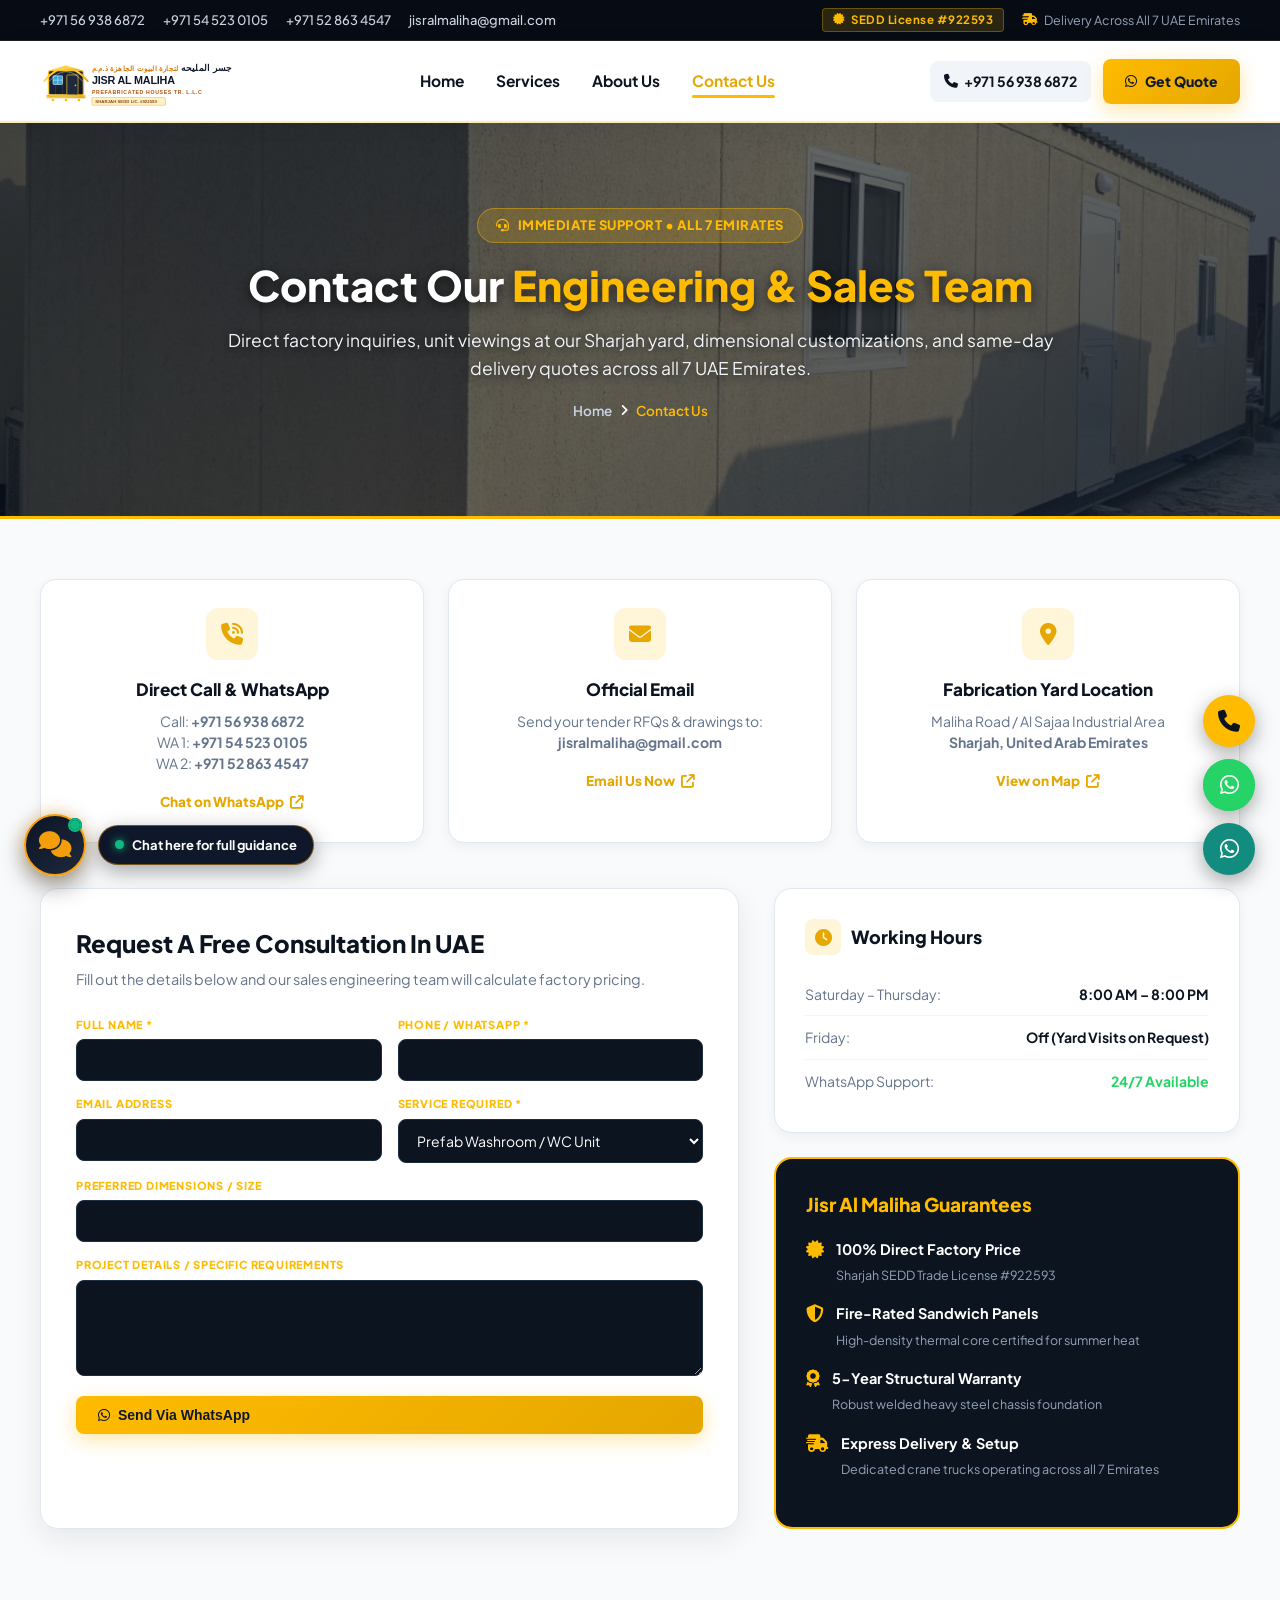
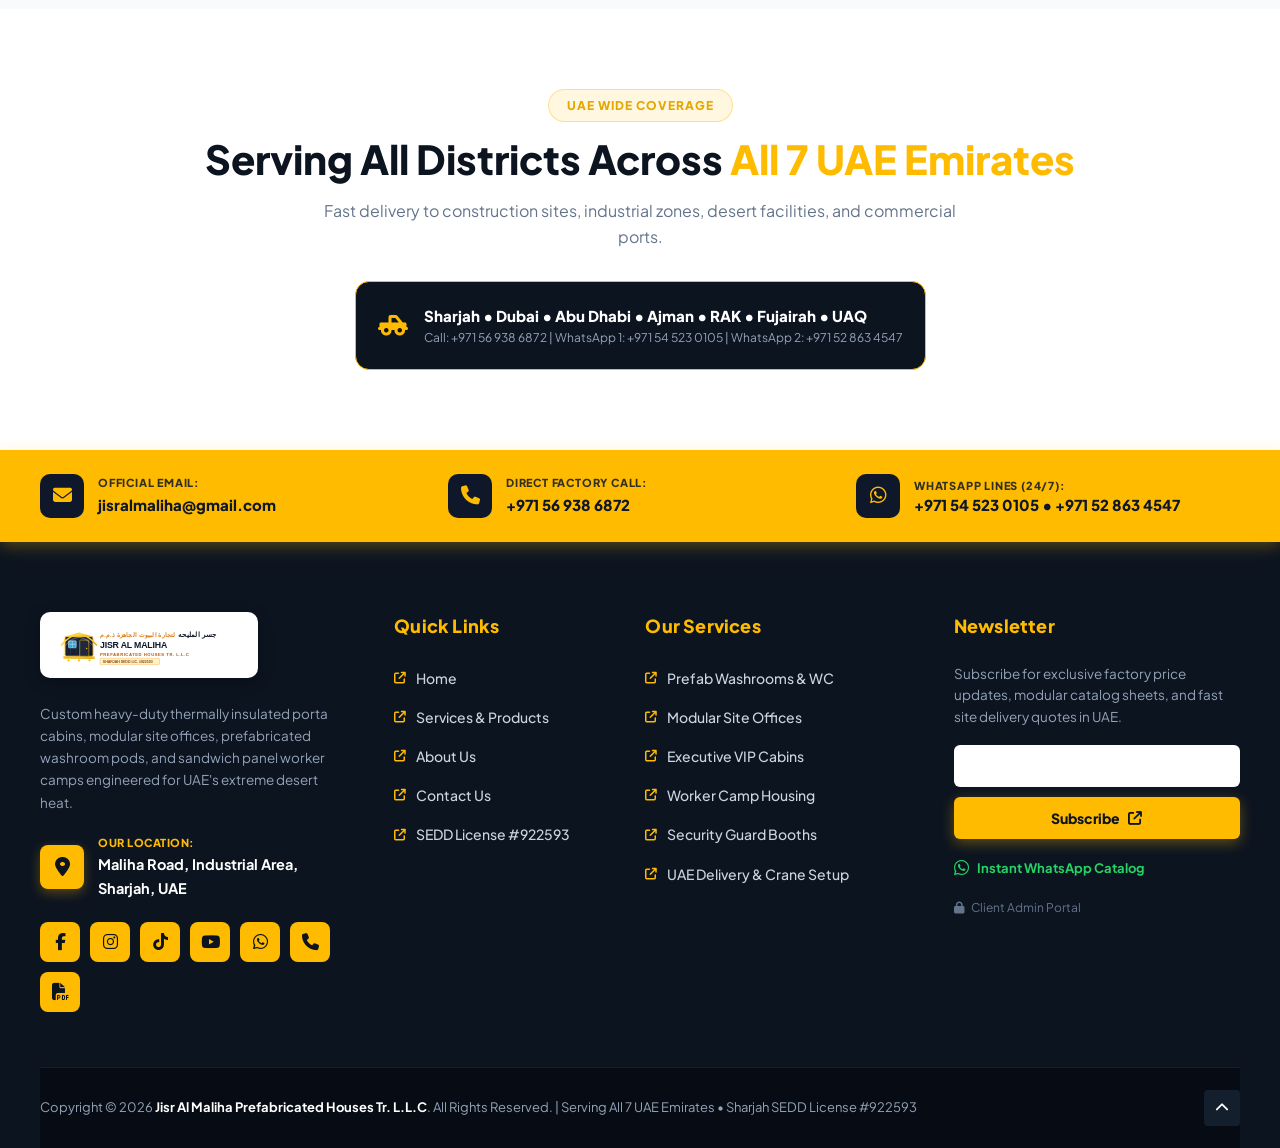
<file: JisrAlMaliha-Website/contact.html>
<!DOCTYPE html>
<html lang="en">
<head>
  <meta charset="UTF-8">
  <meta name="viewport" content="width=device-width, initial-scale=1.0">
  <title>Contact Us & Factory Yard Location | Jisr Al Maliha Sharjah UAE</title>
  <meta name="description" content="Get direct factory quotations for porta cabins and prefab washrooms in UAE. Call +971 56 938 6872 or WhatsApp +971 54 523 0105 / +971 52 863 4547. SEDD License #922593.">
  <link rel="icon" type="image/svg+xml" href="assets/images/logo.svg">

  <!-- Google Fonts: Plus Jakarta Sans & Cairo for Arabic -->
  <link rel="preconnect" href="https://fonts.googleapis.com">
  <link rel="preconnect" href="https://fonts.gstatic.com" crossorigin>
  <link href="https://fonts.googleapis.com/css2?family=Cairo:wght@600;700;800;900&family=Plus+Jakarta+Sans:wght@300;400;500;600;700;800;900&display=swap" rel="stylesheet">

  <!-- FontAwesome 6 -->
  <link rel="stylesheet" href="https://cdnjs.cloudflare.com/ajax/libs/font-awesome/6.5.1/css/all.min.css">

  <!-- Main Unified Stylesheet -->
  <link rel="stylesheet" href="assets/css/style.css">
</head>
<body id="top">


  <!-- Top Official Contact & License Bar -->
  <div class="nac-topbar">
    <div class="nac-c">
      <div class="nac-topbar-inner">
        <div class="nac-topbar-left">
          <a href="tel:+971569386872" class="nac-tb-link" data-config="phone">
            <i class="fa-solid fa-phone"></i> Call: +971 56 938 6872
          </a>
          <a href="https://wa.me/971545230105" target="_blank" class="nac-tb-link" data-config="whatsapp1">
            <i class="fa-brands fa-whatsapp" style="color:#25d366;"></i> WA 1: +971 54 523 0105
          </a>
          <a href="https://wa.me/971528634547" target="_blank" class="nac-tb-link" data-config="whatsapp2">
            <i class="fa-brands fa-whatsapp" style="color:#25d366;"></i> WA 2: +971 52 863 4547
          </a>
          <a href="mailto:Jisralmaliha@gmail.com" class="nac-tb-link" data-config="email">
            <i class="fa-solid fa-envelope"></i> Jisralmaliha@gmail.com
          </a>
        </div>
        <div class="nac-topbar-right">
          <span class="nac-tb-badge"><i class="fa-solid fa-certificate"></i> SEDD License #922593</span>
          <span class="nac-tb-text"><i class="fa-solid fa-truck-fast"></i> Delivery Across All 7 UAE Emirates</span>
        </div>
      </div>
    </div>
  </div>

  <!-- Main Sticky Navbar (Strictly 4 Pages) -->
  <header class="nac-header">
    <div class="nac-c">
      <div class="nac-nav-inner">
        <!-- Logo -->
        <a href="index.html" class="nac-logo-link">
          <img src="assets/images/logo.svg" alt="Jisr Al Maliha Prefabricated Houses Tr. LLC" class="nac-logo-img">
        </a>

        <!-- Strictly 4 Navigation Pages -->
        <ul class="nac-nav-menu" id="nacNavMenu">
          <li><a href="index.html" class="nac-nav-link ">Home</a></li>
          <li><a href="services.html" class="nac-nav-link ">Services</a></li>
          <li><a href="about.html" class="nac-nav-link ">About Us</a></li>
          <li><a href="contact.html" class="nac-nav-link active">Contact Us</a></li>
        </ul>

        <!-- Action Buttons -->
        <div class="nac-nav-actions">
          <a href="tel:+971569386872" class="nac-nav-call">
            <i class="fa-solid fa-phone"></i> +971 56 938 6872
          </a>
          <a href="https://wa.me/971545230105?text=Hello%20Jisr%20Al%20Maliha%2C%20I%20would%20like%20to%20request%20an%20instant%20quote%20for%20porta%20cabins." target="_blank" class="nac-btn-gold">
            <i class="fa-brands fa-whatsapp"></i> Get Quote
          </a>
        </div>

        <!-- Mobile Toggle -->
        <button class="nac-mob-toggle" id="nacMobToggle" aria-label="Toggle Navigation">
          <i class="fa-solid fa-bars"></i>
        </button>
      </div>
    </div>
  </header>

<main>

  <!-- PAGE HERO BANNER WITH BANNER-CONTACT.JPG -->
  <section class="page-banner-section" style="background-image: url('assets/images/banner-contact.jpg');">
    <div class="page-banner-overlay"></div>
    <div class="nac-c">
      <div class="page-banner-content">
        <div class="page-banner-badge">
          <i class="fa-solid fa-headset"></i> Immediate Support &bull; All 7 Emirates
        </div>
        <h1 class="page-banner-title">
          Contact Our <span class="gold-text">Engineering &amp; Sales Team</span>
        </h1>
        <p class="page-banner-sub">
          Direct factory inquiries, unit viewings at our Sharjah yard, dimensional customizations, and same-day delivery quotes across all 7 UAE Emirates.
        </p>
        <div class="banner-breadcrumb">
          <a href="index.html">Home</a>
          <i class="fa-solid fa-angle-right"></i>
          <span>Contact Us</span>
        </div>
      </div>
    </div>
  </section>

  <!-- 3 TOP CONTACT CARDS (MATCHING SCREENSHOT 3) -->
  <section class="nac-sec nac-sec-soft" style="padding-top:60px;">
    <div class="nac-c">
      <div class="nac-contact-cards-3">
        <!-- Card 1: Direct Call & WhatsApp (ALL 3 NUMBERS) -->
        <div class="nac-c-card">
          <div class="nac-c-icon">
            <i class="fa-solid fa-phone-volume"></i>
          </div>
          <h4>Direct Call &amp; WhatsApp</h4>
          <p>
            Call: <strong>+971 56 938 6872</strong><br>
            WA 1: <strong>+971 54 523 0105</strong><br>
            WA 2: <strong>+971 52 863 4547</strong>
          </p>
          <a href="https://wa.me/971545230105?text=Hello%20Jisr%20Al%20Maliha%2C%20I%20would%20like%20to%20chat." target="_blank" class="nac-c-link-btn">
            Chat on WhatsApp <i class="fa-solid fa-arrow-up-right-from-square"></i>
          </a>
        </div>

        <!-- Card 2: Official Email -->
        <div class="nac-c-card">
          <div class="nac-c-icon">
            <i class="fa-solid fa-envelope"></i>
          </div>
          <h4>Official Email</h4>
          <p>
            Send your tender RFQs &amp; drawings to:<br>
            <strong data-config="email">Jisralmaliha@gmail.com</strong>
          </p>
          <a href="mailto:Jisralmaliha@gmail.com" class="nac-c-link-btn">
            Email Us Now <i class="fa-solid fa-arrow-up-right-from-square"></i>
          </a>
        </div>

        <!-- Card 3: Service Location -->
        <div class="nac-c-card">
          <div class="nac-c-icon">
            <i class="fa-solid fa-location-dot"></i>
          </div>
          <h4>Fabrication Yard Location</h4>
          <p>
            Maliha Road / Al Sajaa Industrial Area<br>
            <strong>Sharjah, United Arab Emirates</strong>
          </p>
          <a href="https://maps.google.com/?q=Sharjah+Maliha+Road" target="_blank" class="nac-c-link-btn">
            View on Map <i class="fa-solid fa-arrow-up-right-from-square"></i>
          </a>
        </div>
      </div>

      <!-- 2-COLUMN FORM & GUARANTEES (MATCHING SCREENSHOT 3) -->
      <div class="nac-contact-form-layout">
        <!-- Form Left -->
        <div class="nac-form-box">
          <h3>Request A Free Consultation In UAE</h3>
          <p>Fill out the details below and our sales engineering team will calculate factory pricing.</p>

          <form onsubmit="submitContactInquiry(event)">
            <div class="nac-form-grid-2">
              <div class="nac-form-group">
                <label class="nac-form-lbl">Full Name *</label>
                <input type="text" id="cName" class="nac-form-ctrl" required>
              </div>
              <div class="nac-form-group">
                <label class="nac-form-lbl">Phone / WhatsApp *</label>
                <input type="tel" id="cPhone" class="nac-form-ctrl" required>
              </div>
            </div>

            <div class="nac-form-grid-2" style="margin-top:14px;">
              <div class="nac-form-group">
                <label class="nac-form-lbl">Email Address</label>
                <input type="email" id="cEmail" class="nac-form-ctrl">
              </div>
              <div class="nac-form-group">
                <label class="nac-form-lbl">Service Required *</label>
                <select id="cUnit" class="nac-form-ctrl">
                  <option value="Prefab Washroom / WC Pod">Prefab Washroom / WC Unit</option>
                  <option value="Modular Site Office">Turnkey Site Office Portacabin</option>
                  <option value="Executive VIP Cabin">Executive VIP Cabin</option>
                  <option value="Worker Accommodation">Worker Accommodation Camp</option>
                  <option value="Security Guard Booth">Security Guard Booth</option>
                  <option value="Modular Kitchen Pantry">Modular Kitchen Pantry</option>
                  <option value="Crane Transport Setup">Crane Delivery &amp; Setup</option>
                </select>
              </div>
            </div>

            <div class="nac-form-group" style="margin-top:14px;">
              <label class="nac-form-lbl">Preferred Dimensions / Size</label>
              <input type="text" id="cSize" class="nac-form-ctrl">
            </div>

            <div class="nac-form-group" style="margin-top:14px;">
              <label class="nac-form-lbl">Project Details / Specific Requirements</label>
              <textarea id="cNotes" class="nac-form-ctrl" rows="4"></textarea>
            </div>

            <div style="display:flex; gap:12px; margin-top:20px; flex-wrap:wrap;">
              <button type="submit" class="nac-btn-gold" style="flex:1;">
                <i class="fa-brands fa-whatsapp"></i> Send Via WhatsApp
              </button>
            </div>
          </form>
        </div>

        <!-- Right Side: Working Hours & Guarantees -->
        <div style="display:flex; flex-direction:column; gap:24px;">
          <!-- Working Hours Card -->
          <div style="background:#ffffff; border:1px solid #e2e8f0; border-radius:18px; padding:30px; box-shadow:var(--shadow-sm);">
            <div style="display:flex; align-items:center; gap:10px; margin-bottom:18px;">
              <div style="width:36px; height:36px; background:rgba(255,187,0,0.15); color:var(--primary-gold-dark); border-radius:8px; display:flex; align-items:center; justify-content:center; font-size:17px;">
                <i class="fa-solid fa-clock"></i>
              </div>
              <h4 style="font-size:18px; font-weight:800; color:var(--dark-navy); margin:0;">Working Hours</h4>
            </div>

            <div style="display:flex; justify-content:space-between; padding:10px 0; border-bottom:1px solid #f1f5f9; font-size:14px;">
              <span style="color:#64748b;">Saturday &ndash; Thursday:</span>
              <strong style="color:var(--dark-navy);">8:00 AM &ndash; 8:00 PM</strong>
            </div>
            <div style="display:flex; justify-content:space-between; padding:10px 0; border-bottom:1px solid #f1f5f9; font-size:14px;">
              <span style="color:#64748b;">Friday:</span>
              <strong style="color:var(--dark-navy);">Off (Yard Visits on Request)</strong>
            </div>
            <div style="display:flex; justify-content:space-between; padding:10px 0; font-size:14px;">
              <span style="color:#64748b;">WhatsApp Support:</span>
              <strong style="color:#25d366;">24/7 Available</strong>
            </div>
          </div>

          <!-- Guarantees Card (Dark Luxury) -->
          <div class="nac-guarantee-box">
            <h4>Jisr Al Maliha Guarantees</h4>
            <div class="nac-g-item">
              <i class="fa-solid fa-certificate"></i>
              <div>
                <strong>100% Direct Factory Price</strong>
                <span>Sharjah SEDD Trade License #922593</span>
              </div>
            </div>
            <div class="nac-g-item">
              <i class="fa-solid fa-shield-halved"></i>
              <div>
                <strong>Fire-Rated Sandwich Panels</strong>
                <span>High-density thermal core certified for summer heat</span>
              </div>
            </div>
            <div class="nac-g-item">
              <i class="fa-solid fa-award"></i>
              <div>
                <strong>5-Year Structural Warranty</strong>
                <span>Robust welded heavy steel chassis foundation</span>
              </div>
            </div>
            <div class="nac-g-item">
              <i class="fa-solid fa-truck-fast"></i>
              <div>
                <strong>Express Delivery &amp; Setup</strong>
                <span>Dedicated crane trucks operating across all 7 Emirates</span>
              </div>
            </div>
          </div>
        </div>
      </div>
    </div>
  </section>

  <!-- SECTION: SERVING ALL DISTRICTS -->
  <section class="nac-sec nac-sec-light">
    <div class="nac-c" style="text-align:center;">
      <div class="nac-pill">UAE Wide Coverage</div>
      <h2 class="nac-h2">Serving All Districts Across <span class="gold-text">All 7 UAE Emirates</span></h2>
      <p class="nac-sub" style="max-width:650px; margin:0 auto 30px;">
        Fast delivery to construction sites, industrial zones, desert facilities, and commercial ports.
      </p>

      <div style="background:#0c1420; color:#ffffff; border-radius:14px; padding:22px; display:inline-flex; align-items:center; gap:16px; border:1px solid var(--primary-gold);">
        <i class="fa-solid fa-truck-pickup" style="color:var(--primary-gold); font-size:24px;"></i>
        <div style="text-align:left;">
          <div style="font-weight:800; font-size:15px;">Sharjah &bull; Dubai &bull; Abu Dhabi &bull; Ajman &bull; RAK &bull; Fujairah &bull; UAQ</div>
          <div style="font-size:12px; color:#94a3b8;">Call: +971 56 938 6872 | WhatsApp 1: +971 54 523 0105 | WhatsApp 2: +971 52 863 4547</div>
        </div>
      </div>
    </div>
  </section>

</main>


  
  <!-- Yellow Contact Ribbon (Exact Match to Reference Screenshot) -->
  <div class="nac-yellow-ribbon">
    <div class="nac-c">
      <div class="nac-ribbon-grid">
        <!-- 1. Email -->
        <div class="nac-ribbon-item">
          <div class="nac-ribbon-icon">
            <i class="fa-solid fa-envelope"></i>
          </div>
          <div class="nac-ribbon-info">
            <span class="nac-ribbon-label">OFFICIAL EMAIL:</span>
            <a href="mailto:Jisralmaliha@gmail.com" class="nac-ribbon-val" data-config="email">Jisralmaliha@gmail.com</a>
          </div>
        </div>

        <!-- 2. Direct Call -->
        <div class="nac-ribbon-item">
          <div class="nac-ribbon-icon">
            <i class="fa-solid fa-phone"></i>
          </div>
          <div class="nac-ribbon-info">
            <span class="nac-ribbon-label">DIRECT FACTORY CALL:</span>
            <a href="tel:+971569386872" class="nac-ribbon-val" data-config="phone">+971 56 938 6872</a>
          </div>
        </div>

        <!-- 3. Dual WhatsApp Lines -->
        <div class="nac-ribbon-item">
          <div class="nac-ribbon-icon">
            <i class="fa-brands fa-whatsapp"></i>
          </div>
          <div class="nac-ribbon-info">
            <span class="nac-ribbon-label">WHATSAPP LINES (24/7):</span>
            <div class="nac-ribbon-val">
              <a href="https://wa.me/971545230105" target="_blank" data-config="whatsapp1">+971 54 523 0105</a> &bull; 
              <a href="https://wa.me/971528634547" target="_blank" data-config="whatsapp2">+971 52 863 4547</a>
            </div>
          </div>
        </div>
      </div>
    </div>
  </div>

  <!-- Main 4-Column Dark Footer (Exact Match to Reference Screenshot) -->
  <footer class="nac-footer">
    <div class="nac-c">
      <div class="nac-ft-grid">
        <!-- Col 1: Brand / Logo / Location / Socials -->
        <div class="nac-ft-brand-col">
          <div class="nac-ft-logo-wrap">
            <div class="nac-ft-logo-card">
              <img src="assets/images/logo.svg" alt="Jisr Al Maliha Prefab" class="nac-ft-logo-img">
            </div>
          </div>
          <p class="nac-ft-tagline">
            Custom heavy-duty thermally insulated porta cabins, modular site offices, prefabricated washroom pods, and sandwich panel worker camps engineered for UAE's extreme desert heat.
          </p>

          <!-- Location Row with Yellow Icon -->
          <div class="nac-ft-loc-row">
            <div class="nac-ft-loc-icon">
              <i class="fa-solid fa-location-dot"></i>
            </div>
            <div class="nac-ft-loc-text">
              <span class="nac-ft-loc-lbl">OUR LOCATION:</span>
              <strong class="nac-ft-loc-val" data-config="address">Maliha Road, Sharjah, UAE</strong>
            </div>
          </div>

          <!-- 4 Social / Action Buttons in Yellow -->
                    <!-- Official Social Media Channels (Verified) -->
          <div class="nac-ft-socials" style="display:flex; gap:10px; flex-wrap:wrap; margin-top:16px;">
            <a href="https://web.facebook.com/profile.php?id=61596845070868" target="_blank" rel="noopener" class="nac-ft-soc-btn" title="Official Facebook Page"><i class="fa-brands fa-facebook-f"></i></a>
            <a href="https://www.instagram.com/jisarlmaliha/" target="_blank" rel="noopener" class="nac-ft-soc-btn" title="Official Instagram"><i class="fa-brands fa-instagram"></i></a>
            <a href="https://www.tiktok.com/@jisralmaliha.2" target="_blank" rel="noopener" class="nac-ft-soc-btn" title="Official TikTok"><i class="fa-brands fa-tiktok"></i></a>
            <a href="https://www.youtube.com/@JisrAlMalihaPrefabricatedHouse" target="_blank" rel="noopener" class="nac-ft-soc-btn" title="Official YouTube Channel"><i class="fa-brands fa-youtube"></i></a>
            <a href="https://wa.me/971545230105" target="_blank" rel="noopener" class="nac-ft-soc-btn" title="WhatsApp Hotline 1 (+971 54 523 0105)"><i class="fa-brands fa-whatsapp"></i></a>
            <a href="tel:+971569386872" class="nac-ft-soc-btn" title="Direct Call (+971 56 938 6872)"><i class="fa-solid fa-phone"></i></a>
            <a href="Jisr-Al-Maliha-Trade-License-SEDD-922593.pdf" target="_blank" class="nac-ft-soc-btn" title="SEDD Trade License #922593 (PDF)"><i class="fa-solid fa-file-pdf"></i></a>
          </div>
        </div>

        <!-- Col 2: Quick Links (Strictly 4 Pages) -->
        <div class="nac-ft-col">
          <h4 class="nac-ft-h4">Quick Links</h4>
          <ul class="nac-ft-links">
            <li class="nac-ft-link-item"><a href="index.html"><i class="fa-solid fa-arrow-up-right-from-square nac-ft-arrow-icon"></i> Home</a></li>
            <li class="nac-ft-link-item"><a href="services.html"><i class="fa-solid fa-arrow-up-right-from-square nac-ft-arrow-icon"></i> Services & Products</a></li>
            <li class="nac-ft-link-item"><a href="about.html"><i class="fa-solid fa-arrow-up-right-from-square nac-ft-arrow-icon"></i> About Us</a></li>
            <li class="nac-ft-link-item"><a href="contact.html"><i class="fa-solid fa-arrow-up-right-from-square nac-ft-arrow-icon"></i> Contact Us</a></li>
            <li class="nac-ft-link-item"><a href="Jisr-Al-Maliha-Trade-License-SEDD-922593.pdf" target="_blank"><i class="fa-solid fa-arrow-up-right-from-square nac-ft-arrow-icon"></i> SEDD License #922593</a></li>
          </ul>
        </div>

        <!-- Col 3: Our Services -->
        <div class="nac-ft-col">
          <h4 class="nac-ft-h4">Our Services</h4>
          <ul class="nac-ft-links">
            <li class="nac-ft-link-item"><a href="services.html#washrooms"><i class="fa-solid fa-arrow-up-right-from-square nac-ft-arrow-icon"></i> Prefab Washrooms & WC</a></li>
            <li class="nac-ft-link-item"><a href="services.html#offices"><i class="fa-solid fa-arrow-up-right-from-square nac-ft-arrow-icon"></i> Modular Site Offices</a></li>
            <li class="nac-ft-link-item"><a href="services.html#executive"><i class="fa-solid fa-arrow-up-right-from-square nac-ft-arrow-icon"></i> Executive VIP Cabins</a></li>
            <li class="nac-ft-link-item"><a href="services.html#accommodation"><i class="fa-solid fa-arrow-up-right-from-square nac-ft-arrow-icon"></i> Worker Camp Housing</a></li>
            <li class="nac-ft-link-item"><a href="services.html#security"><i class="fa-solid fa-arrow-up-right-from-square nac-ft-arrow-icon"></i> Security Guard Booths</a></li>
            <li class="nac-ft-link-item"><a href="services.html#setup"><i class="fa-solid fa-arrow-up-right-from-square nac-ft-arrow-icon"></i> UAE Delivery & Crane Setup</a></li>
          </ul>
        </div>

        <!-- Col 4: Newsletter & Direct Catalog -->
        <div class="nac-ft-col">
          <h4 class="nac-ft-h4">Newsletter</h4>
          <p class="nac-ft-news-p">
            Subscribe for exclusive factory price updates, modular catalog sheets, and fast site delivery quotes in UAE.
          </p>

          <form onsubmit="handleNewsletterSub(event)" class="nac-ft-news-form">
            <input type="email" id="ftEmail" class="nac-ft-news-input" required>
            <button type="submit" class="nac-ft-news-btn">
              Subscribe <i class="fa-solid fa-arrow-up-right-from-square"></i>
            </button>
          </form>

          <div style="margin-top:16px;">
            <a href="https://wa.me/971545230105?text=Hello%20Jisr%20Al%20Maliha%2C%20I%20want%20to%20receive%20the%20prefab%20catalog." target="_blank" style="display:inline-flex; align-items:center; gap:8px; color:#25d366; font-size:13px; font-weight:700; text-decoration:none;">
              <i class="fa-brands fa-whatsapp" style="font-size:17px;"></i> Instant WhatsApp Catalog
            </a>
          </div>

          <div style="margin-top:12px;">
            <a href="admin.html" style="color:#64748b; font-size:12px; text-decoration:none; display:inline-flex; align-items:center; gap:6px;">
              <i class="fa-solid fa-lock"></i> Client Admin Portal
            </a>
          </div>
        </div>
      </div>

      <!-- Bottom Copyright Bar -->
      <div class="nac-ft-bottom">
        <div class="nac-ft-copy">
          Copyright &copy; 2026 <strong>Jisr Al Maliha Prefabricated Houses Tr. L.L.C</strong>. All Rights Reserved. | Serving All 7 UAE Emirates &bull; Sharjah SEDD License #922593
        </div>
        <a href="#top" class="nac-ft-totop" title="Back to top">
          <i class="fa-solid fa-chevron-up"></i>
        </a>
      </div>
    </div>
  </footer>

  <!-- 3 Side Floating Action Buttons (Call, WhatsApp 1, WhatsApp 2) -->
  <div class="side-floating-actions">
    <!-- Button 1: Direct Call (+971 56 938 6872) -->
    <a href="tel:+971569386872" class="side-float-btn side-float-call" title="Call Us: +971 56 938 6872">
      <i class="fa-solid fa-phone"></i>
      <span class="side-float-tip">Direct Call (+971 56 938 6872)</span>
    </a>

    <!-- Button 2: WhatsApp Line 1 (+971 54 523 0105) -->
    <a href="https://wa.me/971545230105?text=Hello%20Jisr%20Al%20Maliha%20Team%2C%20I%20would%20like%20to%20inquire%20about%20Porta%20Cabins%20and%20Washrooms." target="_blank" class="side-float-btn side-float-wa1" title="WhatsApp Line 1: +971 54 523 0105">
      <i class="fa-brands fa-whatsapp"></i>
      <span class="side-float-tip">WhatsApp Line 1 (+971 54 523 0105)</span>
      <span class="pulse-ring"></span>
    </a>

    <!-- Button 3: WhatsApp Line 2 (+971 52 863 4547) -->
    <a href="https://wa.me/971528634547?text=Hello%20Jisr%20Al%20Maliha%20Team%2C%20I%20need%20urgent%20site%20office%20delivery%20and%20pricing%20details." target="_blank" class="side-float-btn side-float-wa2" title="WhatsApp Line 2: +971 52 863 4547">
      <i class="fa-brands fa-whatsapp"></i>
      <span class="side-float-tip">WhatsApp Line 2 (+971 52 863 4547)</span>
    </a>
  </div>

<!-- Dynamic Site Configuration & Lead Management -->
<script src="assets/js/site-config.js"></script>

<script>
  // Mobile Nav Toggle
  const mobBtn = document.getElementById('nacMobToggle');
  const navMenu = document.getElementById('nacNavMenu');
  if (mobBtn && navMenu) {
    mobBtn.addEventListener('click', () => {
      navMenu.classList.toggle('active');
    });
    document.querySelectorAll('.nac-nav-link').forEach(link => {
      link.addEventListener('click', () => {
        navMenu.classList.remove('active');
      });
    });
  }

  // Newsletter Submit
  function handleNewsletterSub(e) {
    e.preventDefault();
    const email = document.getElementById('ftEmail')?.value;
    if (email) {
      window.open('https://wa.me/971545230105?text=Hello%20Jisr%20Al%20Maliha%2C%20please%20subscribe%20my%20email%20for%20updates%3A%20' + encodeURIComponent(email), '_blank');
    }
  }

  // Accordion FAQ Toggle
  function toggleFaq(btn) {
    const item = btn.parentElement;
    item.classList.toggle('active');
  }
</script>
  <!-- 24/7 AI Live Chat & Support Widget -->
  <script src="assets/js/ai-chat-widget.js" defer></script>
</body>
</html>
</file>
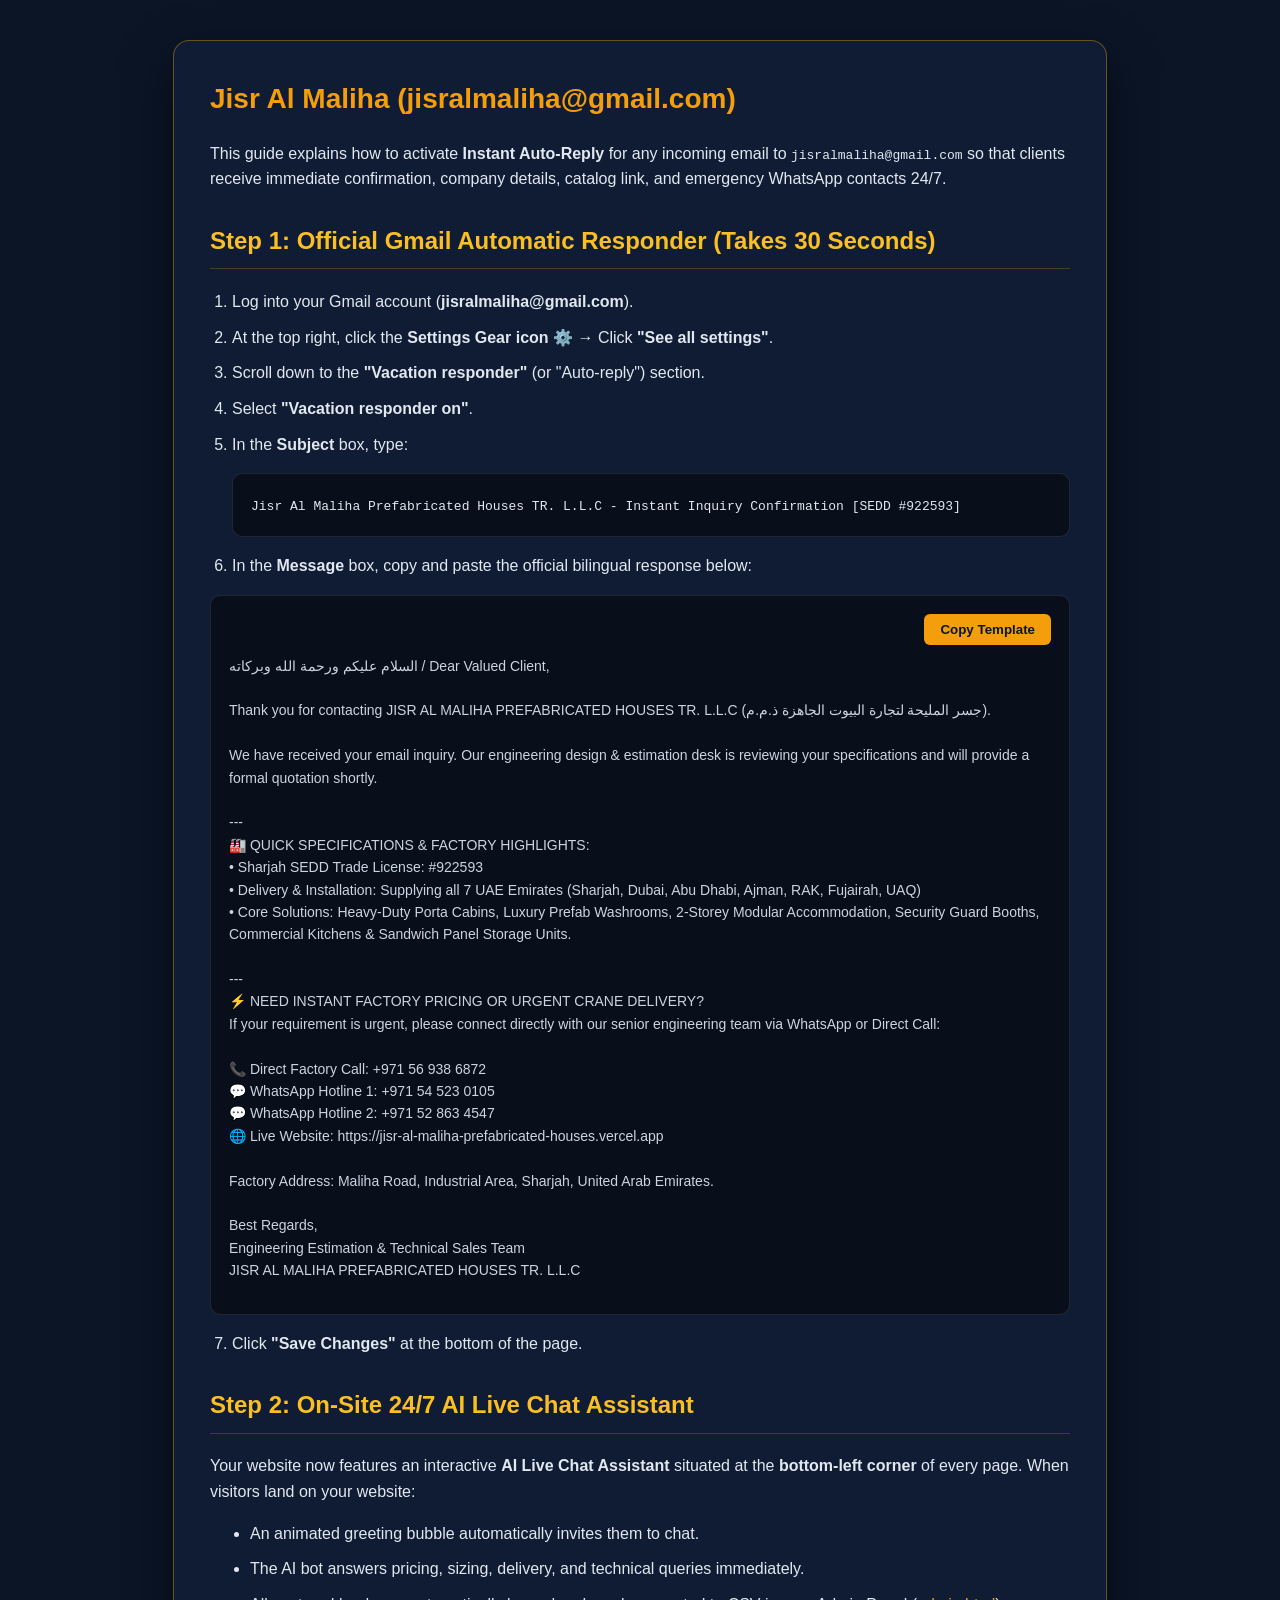
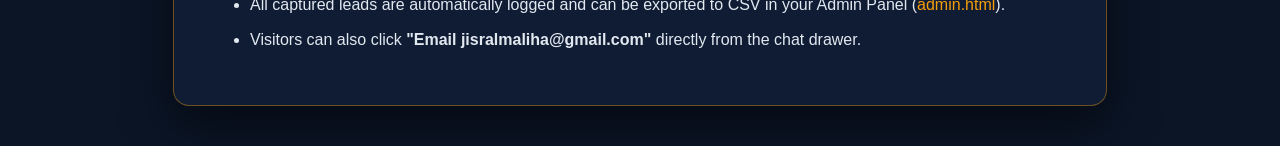
<file: JisrAlMaliha-Website/GMAIL_AUTO_REPLY_INSTRUCTIONS.html>
<!DOCTYPE html>
<html lang="en">
<head>
  <meta charset="UTF-8">
  <title>Jisr Al Maliha - Gmail Auto-Reply & AI Setup Guide</title>
  <style>
    body { font-family: 'Segoe UI', Tahoma, Geneva, Verdana, sans-serif; background: #0b1526; color: #e2e8f0; margin: 0; padding: 40px 20px; line-height: 1.6; }
    .container { max-width: 860px; margin: 0 auto; background: #0f1c33; border: 1px solid rgba(245, 158, 11, 0.4); border-radius: 16px; padding: 36px; box-shadow: 0 20px 50px rgba(0,0,0,0.5); }
    h1 { color: #f59e0b; margin-top: 0; font-size: 28px; }
    h2 { color: #fbbf24; border-bottom: 1px solid rgba(245, 158, 11, 0.25); padding-bottom: 8px; margin-top: 30px; }
    .badge { background: #f59e0b; color: #0b1526; padding: 4px 10px; border-radius: 6px; font-weight: 700; font-size: 13px; }
    .box { background: #080e1a; border: 1px solid rgba(255,255,255,0.1); border-radius: 10px; padding: 18px; margin: 16px 0; }
    .copy-btn { background: #f59e0b; color: #0b1526; font-weight: 700; border: none; padding: 8px 16px; border-radius: 6px; cursor: pointer; float: right; }
    .copy-btn:hover { background: #fbbf24; }
    pre { white-space: pre-wrap; font-family: inherit; font-size: 14px; color: #cbd5e1; margin-top: 10px; }
    ol { padding-left: 22px; }
    li { margin-bottom: 10px; }
    a { color: #f59e0b; text-decoration: none; }
  </style>
</head>
<body>
  <div class="container">
    <h1><i class="fa-solid fa-envelope"></i> Jisr Al Maliha (jisralmaliha@gmail.com)</h1>
    <p>This guide explains how to activate <strong>Instant Auto-Reply</strong> for any incoming email to <code>jisralmaliha@gmail.com</code> so that clients receive immediate confirmation, company details, catalog link, and emergency WhatsApp contacts 24/7.</p>

    <h2>Step 1: Official Gmail Automatic Responder (Takes 30 Seconds)</h2>
    <ol>
      <li>Log into your Gmail account (<strong>jisralmaliha@gmail.com</strong>).</li>
      <li>At the top right, click the <strong>Settings Gear icon ⚙️</strong> &rarr; Click <strong>"See all settings"</strong>.</li>
      <li>Scroll down to the <strong>"Vacation responder"</strong> (or "Auto-reply") section.</li>
      <li>Select <strong>"Vacation responder on"</strong>.</li>
      <li>In the <strong>Subject</strong> box, type:
        <div class="box">
          <code>Jisr Al Maliha Prefabricated Houses TR. L.L.C - Instant Inquiry Confirmation [SEDD #922593]</code>
        </div>
      </li>
      <li>In the <strong>Message</strong> box, copy and paste the official bilingual response below:</li>
    </ol>

    <div class="box">
      <button class="copy-btn" onclick="copyTemplate()">Copy Template</button>
      <div style="clear:both;"></div>
      <pre id="templateText">السلام عليكم ورحمة الله وبركاته / Dear Valued Client,

Thank you for contacting JISR AL MALIHA PREFABRICATED HOUSES TR. L.L.C (جسر المليحة لتجارة البيوت الجاهزة ذ.م.م).

We have received your email inquiry. Our engineering design & estimation desk is reviewing your specifications and will provide a formal quotation shortly.

---
🏭 QUICK SPECIFICATIONS & FACTORY HIGHLIGHTS:
• Sharjah SEDD Trade License: #922593
• Delivery & Installation: Supplying all 7 UAE Emirates (Sharjah, Dubai, Abu Dhabi, Ajman, RAK, Fujairah, UAQ)
• Core Solutions: Heavy-Duty Porta Cabins, Luxury Prefab Washrooms, 2-Storey Modular Accommodation, Security Guard Booths, Commercial Kitchens & Sandwich Panel Storage Units.

---
⚡ NEED INSTANT FACTORY PRICING OR URGENT CRANE DELIVERY?
If your requirement is urgent, please connect directly with our senior engineering team via WhatsApp or Direct Call:

📞 Direct Factory Call: +971 56 938 6872
💬 WhatsApp Hotline 1: +971 54 523 0105
💬 WhatsApp Hotline 2: +971 52 863 4547
🌐 Live Website: https://jisr-al-maliha-prefabricated-houses.vercel.app

Factory Address: Maliha Road, Industrial Area, Sharjah, United Arab Emirates.

Best Regards,
Engineering Estimation & Technical Sales Team
JISR AL MALIHA PREFABRICATED HOUSES TR. L.L.C</pre>
    </div>

    <ol start="7">
      <li>Click <strong>"Save Changes"</strong> at the bottom of the page.</li>
    </ol>

    <h2>Step 2: On-Site 24/7 AI Live Chat Assistant</h2>
    <p>Your website now features an interactive <strong>AI Live Chat Assistant</strong> situated at the <strong>bottom-left corner</strong> of every page. When visitors land on your website:</p>
    <ul>
      <li>An animated greeting bubble automatically invites them to chat.</li>
      <li>The AI bot answers pricing, sizing, delivery, and technical queries immediately.</li>
      <li>All captured leads are automatically logged and can be exported to CSV in your Admin Panel (<a href="admin.html">admin.html</a>).</li>
      <li>Visitors can also click <strong>"Email jisralmaliha@gmail.com"</strong> directly from the chat drawer.</li>
    </ul>
  </div>

  <script>
    function copyTemplate() {
      const text = document.getElementById('templateText').innerText;
      navigator.clipboard.writeText(text).then(() => {
        alert('Auto-Reply Template copied to clipboard! Paste it into Gmail Vacation Responder.');
      });
    }
  </script>
</body>
</html>
</file>
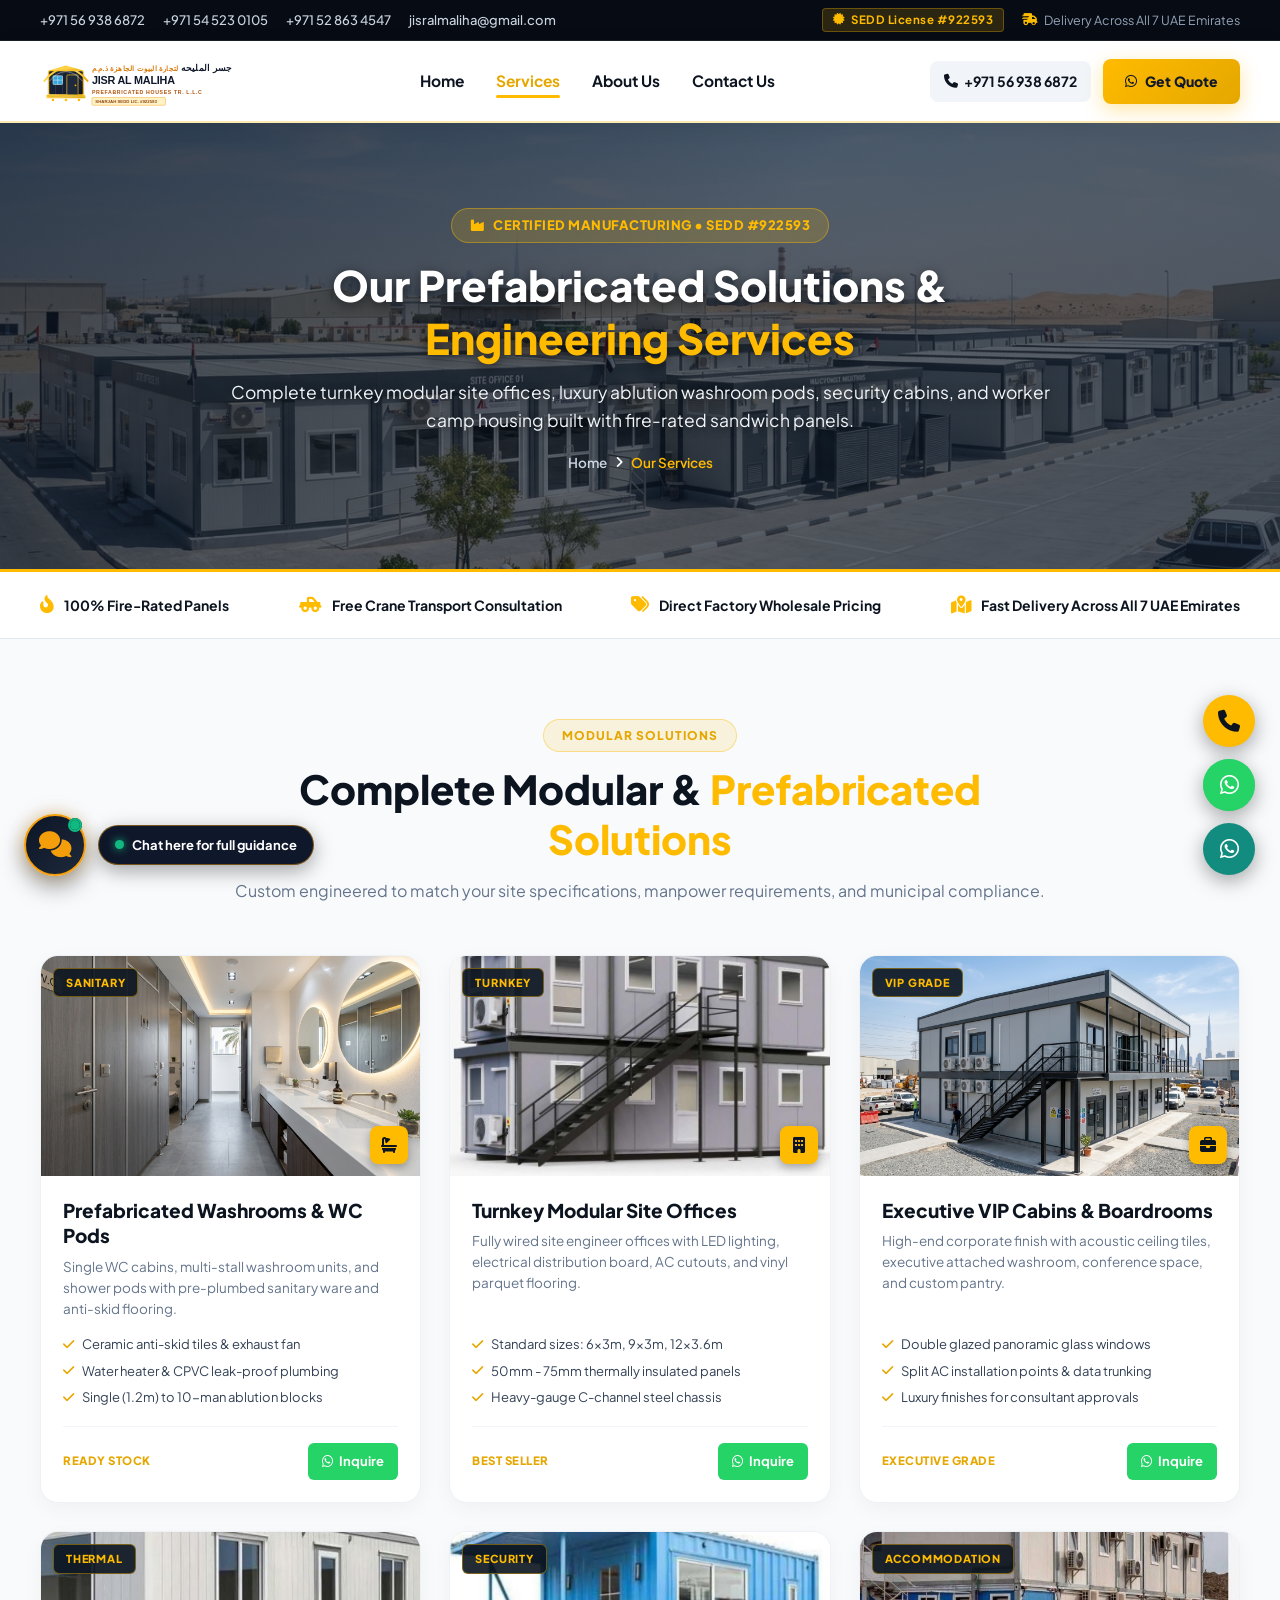
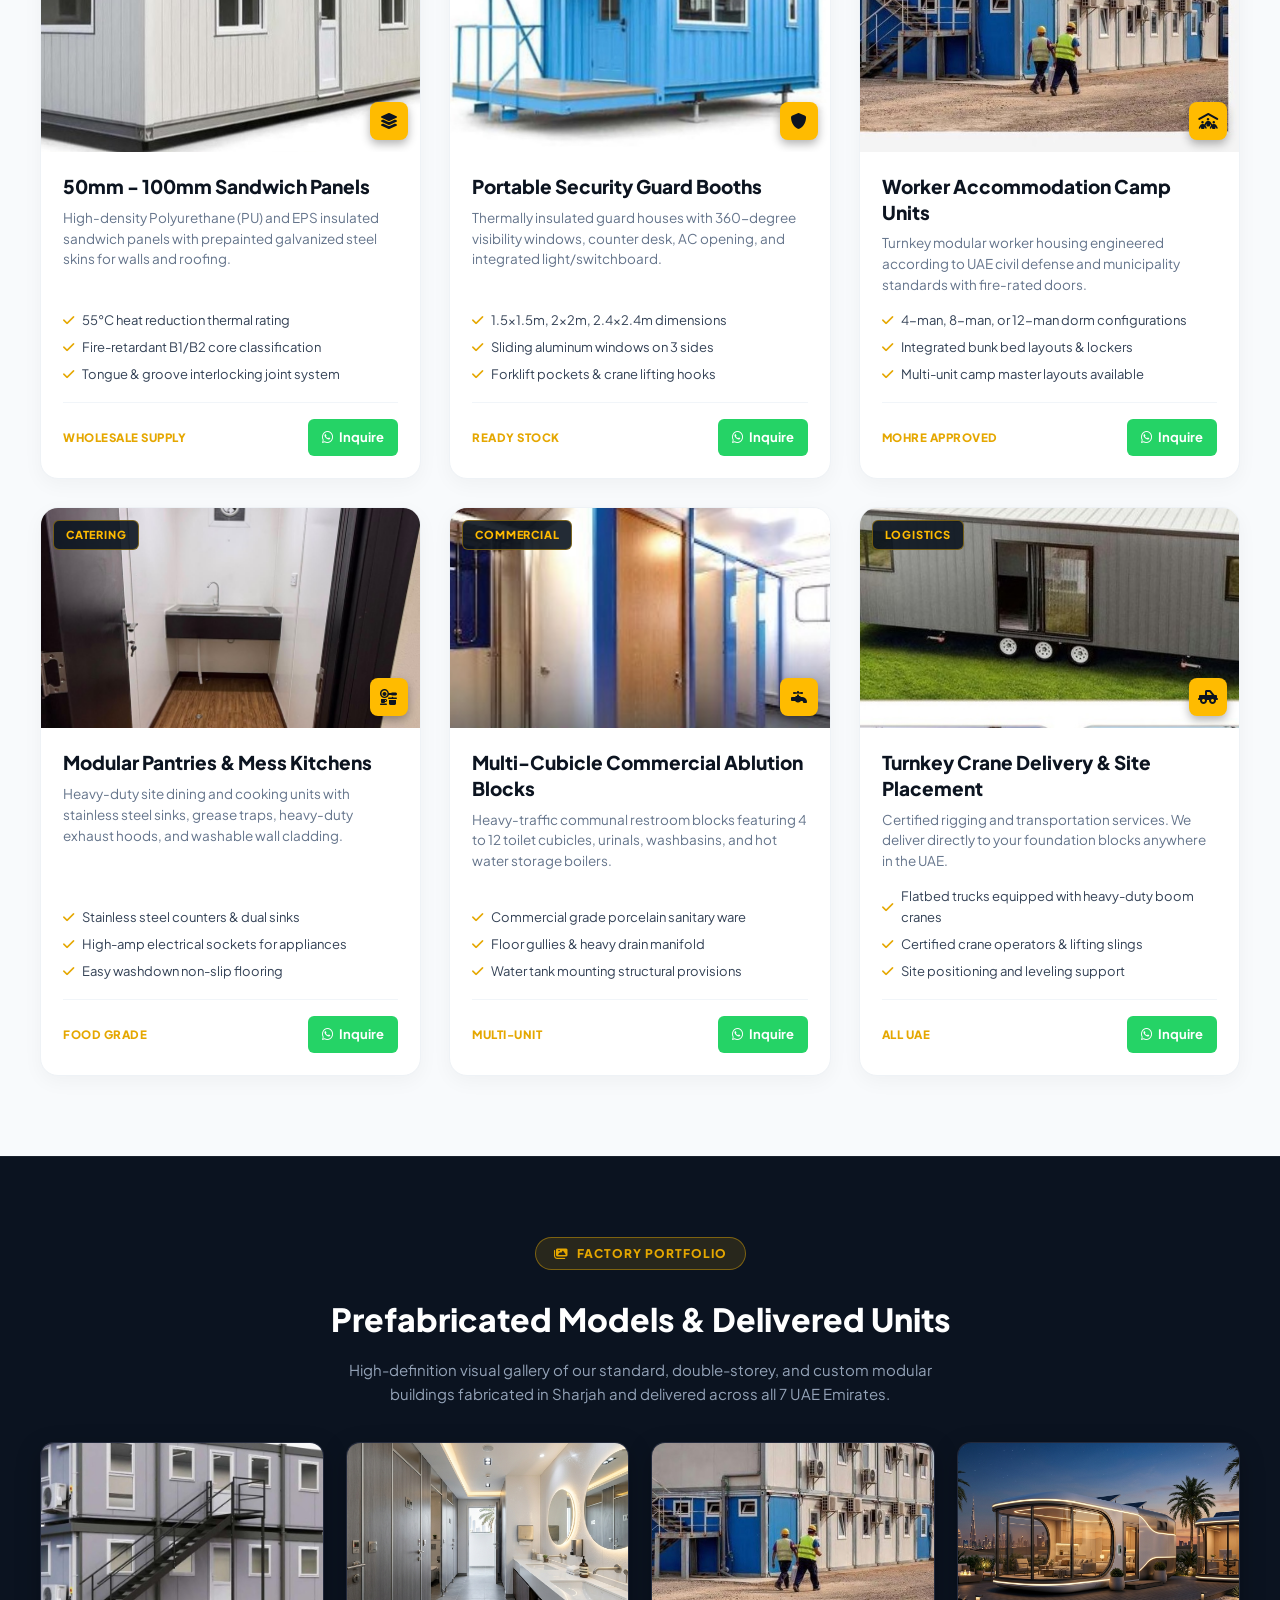
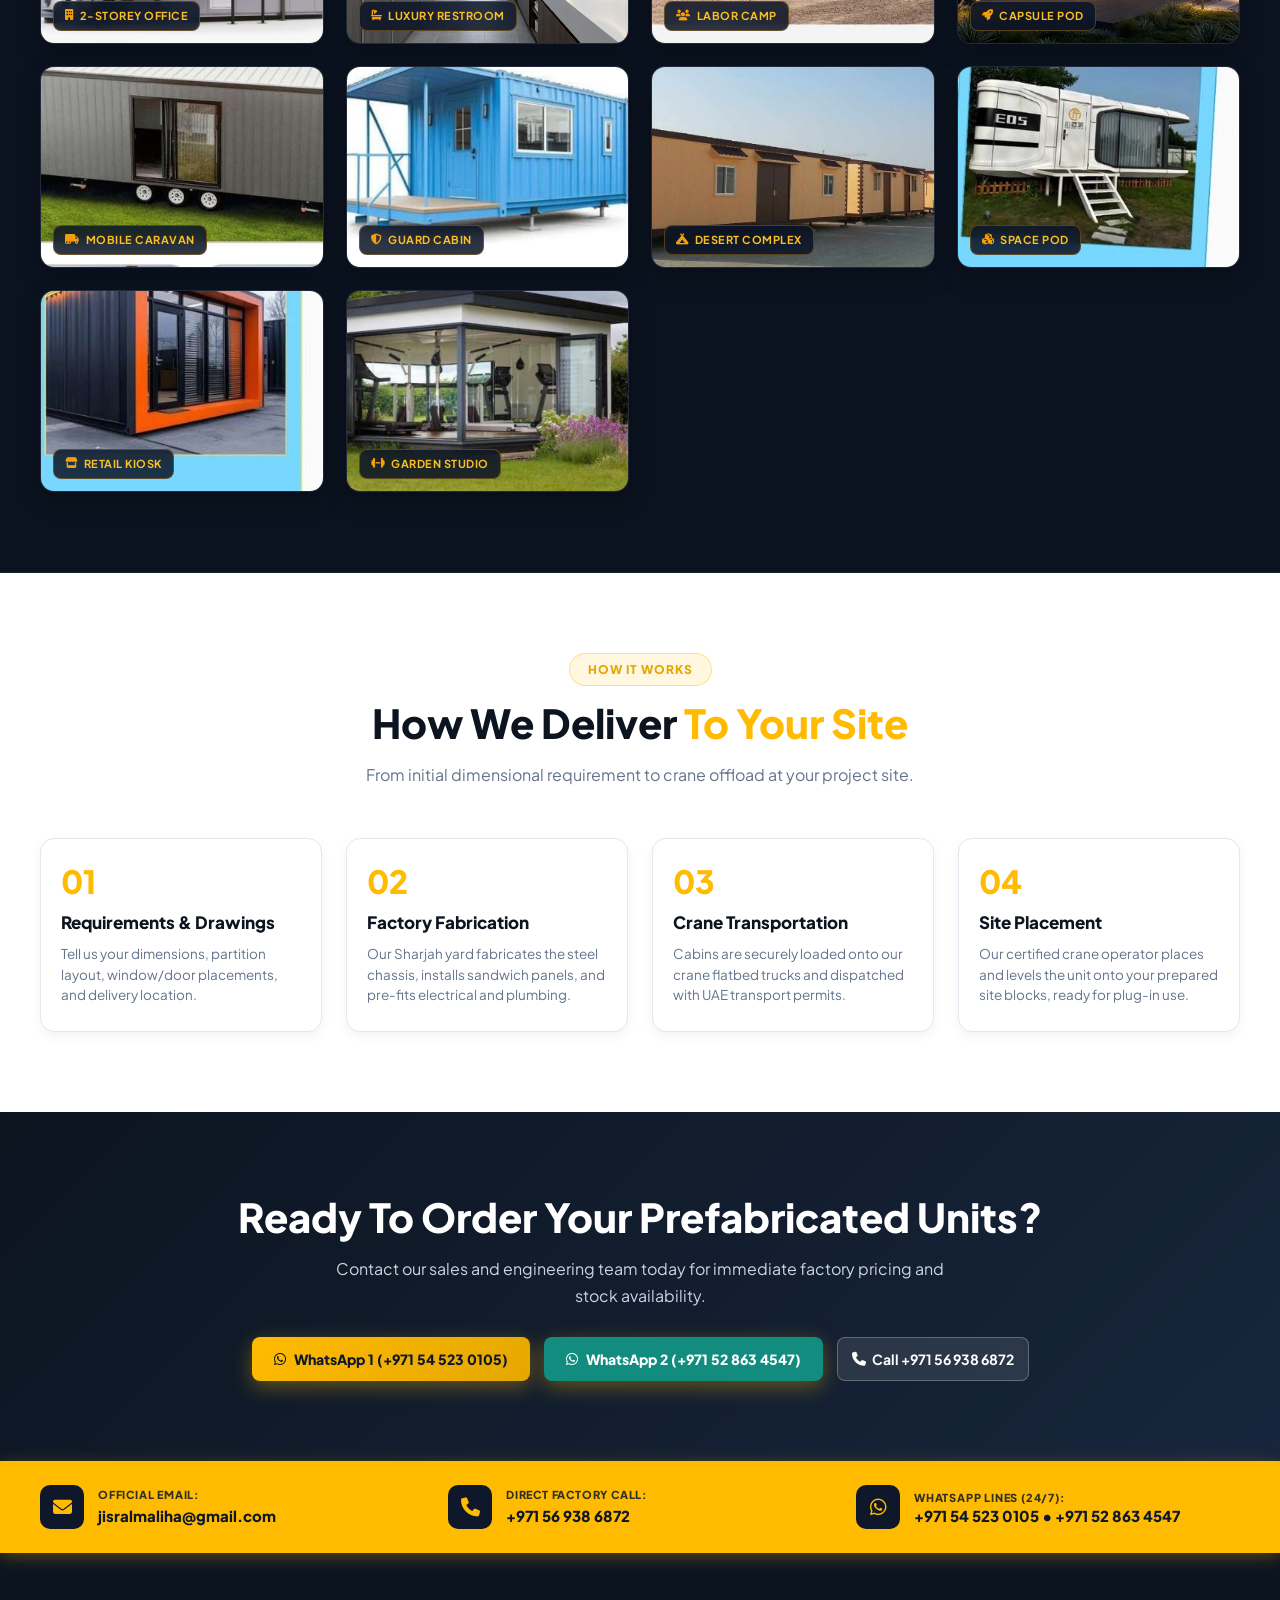
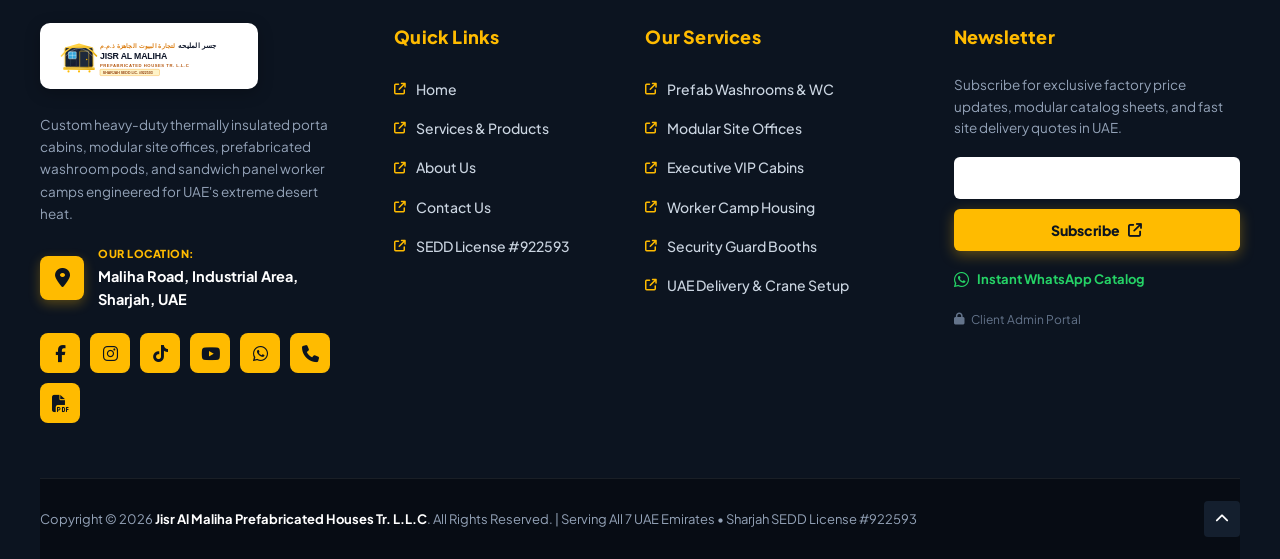
<file: JisrAlMaliha-Website/services.html>
<!DOCTYPE html>
<html lang="en">
<head>
  <meta charset="UTF-8">
  <meta name="viewport" content="width=device-width, initial-scale=1.0">
  <title>Our Prefabricated Solutions & Engineering Services | Jisr Al Maliha UAE</title>
  <meta name="description" content="Explore our complete range of heavy-duty porta cabins, prefabricated washroom blocks, site offices, and sandwich panel accommodation across UAE. SEDD License #922593.">
  <link rel="icon" type="image/svg+xml" href="assets/images/logo.svg">

  <!-- Google Fonts: Plus Jakarta Sans & Cairo for Arabic -->
  <link rel="preconnect" href="https://fonts.googleapis.com">
  <link rel="preconnect" href="https://fonts.gstatic.com" crossorigin>
  <link href="https://fonts.googleapis.com/css2?family=Cairo:wght@600;700;800;900&family=Plus+Jakarta+Sans:wght@300;400;500;600;700;800;900&display=swap" rel="stylesheet">

  <!-- FontAwesome 6 -->
  <link rel="stylesheet" href="https://cdnjs.cloudflare.com/ajax/libs/font-awesome/6.5.1/css/all.min.css">

  <!-- Main Unified Stylesheet -->
  <link rel="stylesheet" href="assets/css/style.css">
</head>
<body id="top">


  <!-- Top Official Contact & License Bar -->
  <div class="nac-topbar">
    <div class="nac-c">
      <div class="nac-topbar-inner">
        <div class="nac-topbar-left">
          <a href="tel:+971569386872" class="nac-tb-link" data-config="phone">
            <i class="fa-solid fa-phone"></i> Call: +971 56 938 6872
          </a>
          <a href="https://wa.me/971545230105" target="_blank" class="nac-tb-link" data-config="whatsapp1">
            <i class="fa-brands fa-whatsapp" style="color:#25d366;"></i> WA 1: +971 54 523 0105
          </a>
          <a href="https://wa.me/971528634547" target="_blank" class="nac-tb-link" data-config="whatsapp2">
            <i class="fa-brands fa-whatsapp" style="color:#25d366;"></i> WA 2: +971 52 863 4547
          </a>
          <a href="mailto:Jisralmaliha@gmail.com" class="nac-tb-link" data-config="email">
            <i class="fa-solid fa-envelope"></i> Jisralmaliha@gmail.com
          </a>
        </div>
        <div class="nac-topbar-right">
          <span class="nac-tb-badge"><i class="fa-solid fa-certificate"></i> SEDD License #922593</span>
          <span class="nac-tb-text"><i class="fa-solid fa-truck-fast"></i> Delivery Across All 7 UAE Emirates</span>
        </div>
      </div>
    </div>
  </div>

  <!-- Main Sticky Navbar (Strictly 4 Pages) -->
  <header class="nac-header">
    <div class="nac-c">
      <div class="nac-nav-inner">
        <!-- Logo -->
        <a href="index.html" class="nac-logo-link">
          <img src="assets/images/logo.svg" alt="Jisr Al Maliha Prefabricated Houses Tr. LLC" class="nac-logo-img">
        </a>

        <!-- Strictly 4 Navigation Pages -->
        <ul class="nac-nav-menu" id="nacNavMenu">
          <li><a href="index.html" class="nac-nav-link ">Home</a></li>
          <li><a href="services.html" class="nac-nav-link active">Services</a></li>
          <li><a href="about.html" class="nac-nav-link ">About Us</a></li>
          <li><a href="contact.html" class="nac-nav-link ">Contact Us</a></li>
        </ul>

        <!-- Action Buttons -->
        <div class="nac-nav-actions">
          <a href="tel:+971569386872" class="nac-nav-call">
            <i class="fa-solid fa-phone"></i> +971 56 938 6872
          </a>
          <a href="https://wa.me/971545230105?text=Hello%20Jisr%20Al%20Maliha%2C%20I%20would%20like%20to%20request%20an%20instant%20quote%20for%20porta%20cabins." target="_blank" class="nac-btn-gold">
            <i class="fa-brands fa-whatsapp"></i> Get Quote
          </a>
        </div>

        <!-- Mobile Toggle -->
        <button class="nac-mob-toggle" id="nacMobToggle" aria-label="Toggle Navigation">
          <i class="fa-solid fa-bars"></i>
        </button>
      </div>
    </div>
  </header>

<main>

  <!-- PAGE HERO BANNER WITH BANNER-SERVICES.JPG -->
  <section class="page-banner-section" style="background-image: url('assets/images/banner-services.jpg');">
    <div class="page-banner-overlay"></div>
    <div class="nac-c">
      <div class="page-banner-content">
        <div class="page-banner-badge">
          <i class="fa-solid fa-industry"></i> Certified Manufacturing &bull; SEDD #922593
        </div>
        <h1 class="page-banner-title">
          Our Prefabricated Solutions &amp; <span class="gold-text">Engineering Services</span>
        </h1>
        <p class="page-banner-sub">
          Complete turnkey modular site offices, luxury ablution washroom pods, security cabins, and worker camp housing built with fire-rated sandwich panels.
        </p>
        <div class="banner-breadcrumb">
          <a href="index.html">Home</a>
          <i class="fa-solid fa-angle-right"></i>
          <span>Our Services</span>
        </div>
      </div>
    </div>
  </section>

  <!-- 4 QUICK HIGHLIGHT PILLS -->
  <div style="background:#ffffff; border-bottom:1px solid #e2e8f0; padding:22px 0;">
    <div class="nac-c">
      <div style="display:flex; justify-content:space-between; align-items:center; flex-wrap:wrap; gap:16px;">
        <div style="display:flex; align-items:center; gap:10px; font-size:14px; font-weight:700; color:var(--dark-navy);">
          <i class="fa-solid fa-fire-flame-curved" style="color:var(--primary-gold); font-size:18px;"></i>
          <span>100% Fire-Rated Panels</span>
        </div>
        <div style="display:flex; align-items:center; gap:10px; font-size:14px; font-weight:700; color:var(--dark-navy);">
          <i class="fa-solid fa-truck-pickup" style="color:var(--primary-gold); font-size:18px;"></i>
          <span>Free Crane Transport Consultation</span>
        </div>
        <div style="display:flex; align-items:center; gap:10px; font-size:14px; font-weight:700; color:var(--dark-navy);">
          <i class="fa-solid fa-tags" style="color:var(--primary-gold); font-size:18px;"></i>
          <span>Direct Factory Wholesale Pricing</span>
        </div>
        <div style="display:flex; align-items:center; gap:10px; font-size:14px; font-weight:700; color:var(--dark-navy);">
          <i class="fa-solid fa-map-location-dot" style="color:var(--primary-gold); font-size:18px;"></i>
          <span>Fast Delivery Across All 7 UAE Emirates</span>
        </div>
      </div>
    </div>
  </div>

  <!-- COMPLETE 3x3 GRID (9 CARDS WITH STRICT 16:9 IMAGES!) -->
  <section class="nac-sec nac-sec-soft" id="services-grid">
    <div class="nac-c">
      <div class="nac-head">
        <div class="nac-pill">Modular Solutions</div>
        <h2 class="nac-h2">Complete Modular &amp; <span class="gold-text">Prefabricated Solutions</span></h2>
        <p class="nac-sub">Custom engineered to match your site specifications, manpower requirements, and municipal compliance.</p>
      </div>

      <div class="nac-cards-grid">
        <!-- 1. Washroom -->
        <div class="nac-card" id="washrooms">
          <div class="nac-card-imgwrap">
            <img src="assets/images/gen-prefab-washroom.jpg" alt="Prefab Washroom" class="nac-card-img" loading="lazy">
            <span class="nac-card-badge">Sanitary</span>
            <div class="nac-card-ico-badge"><i class="fa-solid fa-bath"></i></div>
          </div>
          <div class="nac-card-body">
            <h3 class="nac-card-title">Prefabricated Washrooms &amp; WC Pods</h3>
            <p class="nac-card-desc">Single WC cabins, multi-stall washroom units, and shower pods with pre-plumbed sanitary ware and anti-skid flooring.</p>
            <ul class="nac-card-bullets">
              <li><i class="fa-solid fa-check"></i> Ceramic anti-skid tiles &amp; exhaust fan</li>
              <li><i class="fa-solid fa-check"></i> Water heater &amp; CPVC leak-proof plumbing</li>
              <li><i class="fa-solid fa-check"></i> Single (1.2m) to 10-man ablution blocks</li>
            </ul>
            <div class="nac-card-foot">
              <span class="nac-card-price">Ready Stock</span>
              <a href="https://wa.me/971545230105?text=Hello%20Jisr%20Al%20Maliha%2C%20I%20need%20pricing%20for%20Washrooms." target="_blank" class="nac-card-wa-btn"><i class="fa-brands fa-whatsapp"></i> Inquire</a>
            </div>
          </div>
        </div>

        <!-- 2. Site Office -->
        <div class="nac-card" id="offices">
          <div class="nac-card-imgwrap">
            <img src="assets/images/prefab-grey-2story-office.jpg" alt="Modular Site Offices" class="nac-card-img" loading="lazy">
            <span class="nac-card-badge">Turnkey</span>
            <div class="nac-card-ico-badge"><i class="fa-solid fa-building"></i></div>
          </div>
          <div class="nac-card-body">
            <h3 class="nac-card-title">Turnkey Modular Site Offices</h3>
            <p class="nac-card-desc">Fully wired site engineer offices with LED lighting, electrical distribution board, AC cutouts, and vinyl parquet flooring.</p>
            <ul class="nac-card-bullets">
              <li><i class="fa-solid fa-check"></i> Standard sizes: 6x3m, 9x3m, 12x3.6m</li>
              <li><i class="fa-solid fa-check"></i> 50mm - 75mm thermally insulated panels</li>
              <li><i class="fa-solid fa-check"></i> Heavy-gauge C-channel steel chassis</li>
            </ul>
            <div class="nac-card-foot">
              <span class="nac-card-price">Best Seller</span>
              <a href="https://wa.me/971545230105?text=Hello%20Jisr%20Al%20Maliha%2C%20I%20need%20pricing%20for%20Site%20Offices." target="_blank" class="nac-card-wa-btn"><i class="fa-brands fa-whatsapp"></i> Inquire</a>
            </div>
          </div>
        </div>

        <!-- 3. Executive Cabin -->
        <div class="nac-card" id="executive">
          <div class="nac-card-imgwrap">
            <img src="assets/images/gen-modular-office.jpg" alt="Executive Cabins" class="nac-card-img" loading="lazy">
            <span class="nac-card-badge">VIP Grade</span>
            <div class="nac-card-ico-badge"><i class="fa-solid fa-briefcase"></i></div>
          </div>
          <div class="nac-card-body">
            <h3 class="nac-card-title">Executive VIP Cabins &amp; Boardrooms</h3>
            <p class="nac-card-desc">High-end corporate finish with acoustic ceiling tiles, executive attached washroom, conference space, and custom pantry.</p>
            <ul class="nac-card-bullets">
              <li><i class="fa-solid fa-check"></i> Double glazed panoramic glass windows</li>
              <li><i class="fa-solid fa-check"></i> Split AC installation points &amp; data trunking</li>
              <li><i class="fa-solid fa-check"></i> Luxury finishes for consultant approvals</li>
            </ul>
            <div class="nac-card-foot">
              <span class="nac-card-price">Executive Grade</span>
              <a href="https://wa.me/971545230105?text=Hello%20Jisr%20Al%20Maliha%2C%20I%20need%20pricing%20for%20Executive%20Cabins." target="_blank" class="nac-card-wa-btn"><i class="fa-brands fa-whatsapp"></i> Inquire</a>
            </div>
          </div>
        </div>

        <!-- 4. Sandwich Panels -->
        <div class="nac-card">
          <div class="nac-card-imgwrap">
            <img src="assets/images/prefab-white-sandwich-cabin.jpg" alt="Sandwich Panels" class="nac-card-img" loading="lazy">
            <span class="nac-card-badge">Thermal</span>
            <div class="nac-card-ico-badge"><i class="fa-solid fa-layer-group"></i></div>
          </div>
          <div class="nac-card-body">
            <h3 class="nac-card-title">50mm - 100mm Sandwich Panels</h3>
            <p class="nac-card-desc">High-density Polyurethane (PU) and EPS insulated sandwich panels with prepainted galvanized steel skins for walls and roofing.</p>
            <ul class="nac-card-bullets">
              <li><i class="fa-solid fa-check"></i> 55&deg;C heat reduction thermal rating</li>
              <li><i class="fa-solid fa-check"></i> Fire-retardant B1/B2 core classification</li>
              <li><i class="fa-solid fa-check"></i> Tongue &amp; groove interlocking joint system</li>
            </ul>
            <div class="nac-card-foot">
              <span class="nac-card-price">Wholesale Supply</span>
              <a href="https://wa.me/971545230105?text=Hello%20Jisr%20Al%20Maliha%2C%20inquiry%20for%20Sandwich%20Panels." target="_blank" class="nac-card-wa-btn"><i class="fa-brands fa-whatsapp"></i> Inquire</a>
            </div>
          </div>
        </div>

        <!-- 5. Security Guard Booth -->
        <div class="nac-card" id="security">
          <div class="nac-card-imgwrap">
            <img src="assets/images/prefab-blue-cabin-porch.jpg" alt="Guard Booth" class="nac-card-img" loading="lazy">
            <span class="nac-card-badge">Security</span>
            <div class="nac-card-ico-badge"><i class="fa-solid fa-shield"></i></div>
          </div>
          <div class="nac-card-body">
            <h3 class="nac-card-title">Portable Security Guard Booths</h3>
            <p class="nac-card-desc">Thermally insulated guard houses with 360-degree visibility windows, counter desk, AC opening, and integrated light/switchboard.</p>
            <ul class="nac-card-bullets">
              <li><i class="fa-solid fa-check"></i> 1.5x1.5m, 2x2m, 2.4x2.4m dimensions</li>
              <li><i class="fa-solid fa-check"></i> Sliding aluminum windows on 3 sides</li>
              <li><i class="fa-solid fa-check"></i> Forklift pockets &amp; crane lifting hooks</li>
            </ul>
            <div class="nac-card-foot">
              <span class="nac-card-price">Ready Stock</span>
              <a href="https://wa.me/971545230105?text=Hello%20Jisr%20Al%20Maliha%2C%20inquiry%20for%20Security%20Booths." target="_blank" class="nac-card-wa-btn"><i class="fa-brands fa-whatsapp"></i> Inquire</a>
            </div>
          </div>
        </div>

        <!-- 6. Labor Camp Accommodation -->
        <div class="nac-card" id="accommodation">
          <div class="nac-card-imgwrap">
            <img src="assets/images/prefab-construction-site-camp.jpg" alt="Labor Camp" class="nac-card-img" loading="lazy">
            <span class="nac-card-badge">Accommodation</span>
            <div class="nac-card-ico-badge"><i class="fa-solid fa-people-roof"></i></div>
          </div>
          <div class="nac-card-body">
            <h3 class="nac-card-title">Worker Accommodation Camp Units</h3>
            <p class="nac-card-desc">Turnkey modular worker housing engineered according to UAE civil defense and municipality standards with fire-rated doors.</p>
            <ul class="nac-card-bullets">
              <li><i class="fa-solid fa-check"></i> 4-man, 8-man, or 12-man dorm configurations</li>
              <li><i class="fa-solid fa-check"></i> Integrated bunk bed layouts &amp; lockers</li>
              <li><i class="fa-solid fa-check"></i> Multi-unit camp master layouts available</li>
            </ul>
            <div class="nac-card-foot">
              <span class="nac-card-price">MOHRE Approved</span>
              <a href="https://wa.me/971545230105?text=Hello%20Jisr%20Al%20Maliha%2C%20inquiry%20for%20Labor%20Camps." target="_blank" class="nac-card-wa-btn"><i class="fa-brands fa-whatsapp"></i> Inquire</a>
            </div>
          </div>
        </div>

        <!-- 7. Modular Kitchen -->
        <div class="nac-card" id="kitchens">
          <div class="nac-card-imgwrap">
            <img src="assets/images/interior_pantry_kitchen.png" alt="Modular Kitchen" class="nac-card-img" loading="lazy">
            <span class="nac-card-badge">Catering</span>
            <div class="nac-card-ico-badge"><i class="fa-solid fa-kitchen-set"></i></div>
          </div>
          <div class="nac-card-body">
            <h3 class="nac-card-title">Modular Pantries &amp; Mess Kitchens</h3>
            <p class="nac-card-desc">Heavy-duty site dining and cooking units with stainless steel sinks, grease traps, heavy-duty exhaust hoods, and washable wall cladding.</p>
            <ul class="nac-card-bullets">
              <li><i class="fa-solid fa-check"></i> Stainless steel counters &amp; dual sinks</li>
              <li><i class="fa-solid fa-check"></i> High-amp electrical sockets for appliances</li>
              <li><i class="fa-solid fa-check"></i> Easy washdown non-slip flooring</li>
            </ul>
            <div class="nac-card-foot">
              <span class="nac-card-price">Food Grade</span>
              <a href="https://wa.me/971545230105?text=Hello%20Jisr%20Al%20Maliha%2C%20inquiry%20for%20Kitchens." target="_blank" class="nac-card-wa-btn"><i class="fa-brands fa-whatsapp"></i> Inquire</a>
            </div>
          </div>
        </div>

        <!-- 8. Commercial Ablution Multi-Blocks -->
        <div class="nac-card">
          <div class="nac-card-imgwrap">
            <img src="assets/images/prefab-washroom-cubicles.jpg" alt="Ablution Block" class="nac-card-img" loading="lazy">
            <span class="nac-card-badge">Commercial</span>
            <div class="nac-card-ico-badge"><i class="fa-solid fa-faucet"></i></div>
          </div>
          <div class="nac-card-body">
            <h3 class="nac-card-title">Multi-Cubicle Commercial Ablution Blocks</h3>
            <p class="nac-card-desc">Heavy-traffic communal restroom blocks featuring 4 to 12 toilet cubicles, urinals, washbasins, and hot water storage boilers.</p>
            <ul class="nac-card-bullets">
              <li><i class="fa-solid fa-check"></i> Commercial grade porcelain sanitary ware</li>
              <li><i class="fa-solid fa-check"></i> Floor gullies &amp; heavy drain manifold</li>
              <li><i class="fa-solid fa-check"></i> Water tank mounting structural provisions</li>
            </ul>
            <div class="nac-card-foot">
              <span class="nac-card-price">Multi-Unit</span>
              <a href="https://wa.me/971545230105?text=Hello%20Jisr%20Al%20Maliha%2C%20inquiry%20for%20Ablution%20Blocks." target="_blank" class="nac-card-wa-btn"><i class="fa-brands fa-whatsapp"></i> Inquire</a>
            </div>
          </div>
        </div>

        <!-- 9. Crane Transport -->
        <div class="nac-card" id="setup">
          <div class="nac-card-imgwrap">
            <img src="assets/images/prefab-luxury-mobile-caravan.jpg" alt="Crane Delivery" class="nac-card-img" loading="lazy">
            <span class="nac-card-badge">Logistics</span>
            <div class="nac-card-ico-badge"><i class="fa-solid fa-truck-pickup"></i></div>
          </div>
          <div class="nac-card-body">
            <h3 class="nac-card-title">Turnkey Crane Delivery &amp; Site Placement</h3>
            <p class="nac-card-desc">Certified rigging and transportation services. We deliver directly to your foundation blocks anywhere in the UAE.</p>
            <ul class="nac-card-bullets">
              <li><i class="fa-solid fa-check"></i> Flatbed trucks equipped with heavy-duty boom cranes</li>
              <li><i class="fa-solid fa-check"></i> Certified crane operators &amp; lifting slings</li>
              <li><i class="fa-solid fa-check"></i> Site positioning and leveling support</li>
            </ul>
            <div class="nac-card-foot">
              <span class="nac-card-price">All UAE</span>
              <a href="https://wa.me/971545230105?text=Hello%20Jisr%20Al%20Maliha%2C%20inquiry%20for%20Crane%20Transport." target="_blank" class="nac-card-wa-btn"><i class="fa-brands fa-whatsapp"></i> Inquire</a>
            </div>
          </div>
        </div>
      </div>
    </div>
  </section>

  <!-- 4-STEP DELIVERY PROCESS -->
  
  <!-- ==============================================
       NEW PHOTO GALLERY: Prefabricated Models & Delivered Projects
       ============================================== -->
  <section class="nac-sec nac-sec-soft" id="prefab-gallery" style="background:#0b1320; border-top:1px solid rgba(255,255,255,0.06); border-bottom:1px solid rgba(255,255,255,0.06);">
    <div class="nac-c">
      <div class="nac-sec-header" style="text-align:center;">
        <span class="nac-pill"><i class="fa-solid fa-images"></i> FACTORY PORTFOLIO</span>
        <h2 style="font-size:32px; font-weight:800; color:#ffffff; margin-top:12px;">Prefabricated Models & Delivered Units</h2>
        <p style="color:#94a3b8; max-width:650px; margin:12px auto 0; font-size:15px;">
          High-definition visual gallery of our standard, double-storey, and custom modular buildings fabricated in Sharjah and delivered across all 7 UAE Emirates.
        </p>
      </div>

      <!-- Compact 10-Card Gallery Grid (No Long Heading/Description Text) -->
      <div class="nac-gallery-grid">
        <!-- 1 -->
        <div class="nac-gallery-card">
          <div class="nac-gallery-imgbox">
            <img src="assets/images/prefab-grey-2story-office.jpg" alt="Two-Storey Site Office" loading="lazy">
            <span class="nac-gallery-badge"><i class="fa-solid fa-building"></i> 2-Storey Office</span>
            <div class="nac-gallery-zoom-icon"><i class="fa-solid fa-expand"></i></div>
          </div>
        </div>

        <!-- 2 -->
        <div class="nac-gallery-card">
          <div class="nac-gallery-imgbox">
            <img src="assets/images/gen-prefab-washroom.jpg" alt="Luxury Washroom Interior" loading="lazy">
            <span class="nac-gallery-badge"><i class="fa-solid fa-bath"></i> Luxury Restroom</span>
            <div class="nac-gallery-zoom-icon"><i class="fa-solid fa-expand"></i></div>
          </div>
        </div>

        <!-- 3 -->
        <div class="nac-gallery-card">
          <div class="nac-gallery-imgbox">
            <img src="assets/images/prefab-construction-site-camp.jpg" alt="Labor Accommodation Camp" loading="lazy">
            <span class="nac-gallery-badge"><i class="fa-solid fa-users"></i> Labor Camp</span>
            <div class="nac-gallery-zoom-icon"><i class="fa-solid fa-expand"></i></div>
          </div>
        </div>

        <!-- 4 -->
        <div class="nac-gallery-card">
          <div class="nac-gallery-imgbox">
            <img src="assets/images/gen-luxury-capsule-pod.jpg" alt="Futuristic Space Capsule Pod" loading="lazy">
            <span class="nac-gallery-badge"><i class="fa-solid fa-rocket"></i> Capsule Pod</span>
            <div class="nac-gallery-zoom-icon"><i class="fa-solid fa-expand"></i></div>
          </div>
        </div>

        <!-- 5 -->
        <div class="nac-gallery-card">
          <div class="nac-gallery-imgbox">
            <img src="assets/images/prefab-luxury-mobile-caravan.jpg" alt="Mobile Trailer Cabin" loading="lazy">
            <span class="nac-gallery-badge"><i class="fa-solid fa-truck-moving"></i> Mobile Caravan</span>
            <div class="nac-gallery-zoom-icon"><i class="fa-solid fa-expand"></i></div>
          </div>
        </div>

        <!-- 6 -->
        <div class="nac-gallery-card">
          <div class="nac-gallery-imgbox">
            <img src="assets/images/prefab-blue-cabin-porch.jpg" alt="Security Cabin with Porch" loading="lazy">
            <span class="nac-gallery-badge"><i class="fa-solid fa-shield-halved"></i> Guard Cabin</span>
            <div class="nac-gallery-zoom-icon"><i class="fa-solid fa-expand"></i></div>
          </div>
        </div>

        <!-- 7 -->
        <div class="nac-gallery-card">
          <div class="nac-gallery-imgbox">
            <img src="assets/images/prefab-desert-worker-camp.jpg" alt="Desert Camp Complex" loading="lazy">
            <span class="nac-gallery-badge"><i class="fa-solid fa-campground"></i> Desert Complex</span>
            <div class="nac-gallery-zoom-icon"><i class="fa-solid fa-expand"></i></div>
          </div>
        </div>

        <!-- 8 -->
        <div class="nac-gallery-card">
          <div class="nac-gallery-imgbox">
            <img src="assets/images/prefab-futuristic-capsule-pod.jpg" alt="Space Pod Studio" loading="lazy">
            <span class="nac-gallery-badge"><i class="fa-solid fa-cubes"></i> Space Pod</span>
            <div class="nac-gallery-zoom-icon"><i class="fa-solid fa-expand"></i></div>
          </div>
        </div>

        <!-- 9 -->
        <div class="nac-gallery-card">
          <div class="nac-gallery-imgbox">
            <img src="assets/images/prefab-modern-orange-container.jpg" alt="Commercial Container Kiosk" loading="lazy">
            <span class="nac-gallery-badge"><i class="fa-solid fa-store"></i> Retail Kiosk</span>
            <div class="nac-gallery-zoom-icon"><i class="fa-solid fa-expand"></i></div>
          </div>
        </div>

        <!-- 10 -->
        <div class="nac-gallery-card">
          <div class="nac-gallery-imgbox">
            <img src="assets/images/prefab-garden-gym-pod.jpg" alt="Outdoor Glass Garden Pod" loading="lazy">
            <span class="nac-gallery-badge"><i class="fa-solid fa-dumbbell"></i> Garden Studio</span>
            <div class="nac-gallery-zoom-icon"><i class="fa-solid fa-expand"></i></div>
          </div>
        </div>
      </div>
    </div>
  </section>


  <section class="nac-sec nac-sec-light">
    <div class="nac-c">
      <div class="nac-head">
        <div class="nac-pill">How It Works</div>
        <h2 class="nac-h2">How We Deliver <span class="gold-text">To Your Site</span></h2>
        <p class="nac-sub">From initial dimensional requirement to crane offload at your project site.</p>
      </div>

      <div class="nac-process-grid">
        <div class="nac-step-card">
          <div class="nac-step-num">01</div>
          <h4>Requirements &amp; Drawings</h4>
          <p>Tell us your dimensions, partition layout, window/door placements, and delivery location.</p>
        </div>
        <div class="nac-step-card">
          <div class="nac-step-num">02</div>
          <h4>Factory Fabrication</h4>
          <p>Our Sharjah yard fabricates the steel chassis, installs sandwich panels, and pre-fits electrical and plumbing.</p>
        </div>
        <div class="nac-step-card">
          <div class="nac-step-num">03</div>
          <h4>Crane Transportation</h4>
          <p>Cabins are securely loaded onto our crane flatbed trucks and dispatched with UAE transport permits.</p>
        </div>
        <div class="nac-step-card">
          <div class="nac-step-num">04</div>
          <h4>Site Placement</h4>
          <p>Our certified crane operator places and levels the unit onto your prepared site blocks, ready for plug-in use.</p>
        </div>
      </div>
    </div>
  </section>

  <!-- CTA BAR WITH 3 NUMBERS -->
  <section class="nac-sec nac-sec-dark" style="background:linear-gradient(135deg, var(--dark-navy) 0%, #17263c 100%);">
    <div class="nac-c" style="text-align:center;">
      <h2 class="nac-h2" style="color:#ffffff;">Ready To Order Your Prefabricated Units?</h2>
      <p class="nac-sub" style="color:#cbd5e1; max-width:650px; margin:0 auto 28px;">
        Contact our sales and engineering team today for immediate factory pricing and stock availability.
      </p>
      <div style="display:flex; justify-content:center; gap:14px; flex-wrap:wrap;">
        <a href="https://wa.me/971545230105?text=Hello%20Jisr%20Al%20Maliha%2C%20I%20am%20inquirying%20about%20services." target="_blank" class="nac-btn-gold">
          <i class="fa-brands fa-whatsapp"></i> WhatsApp 1 (+971 54 523 0105)
        </a>
        <a href="https://wa.me/971528634547?text=Hello%20Jisr%20Al%20Maliha%2C%20I%20need%20pricing%20details." target="_blank" class="nac-btn-gold" style="background:#128c7e; color:#fff;">
          <i class="fa-brands fa-whatsapp"></i> WhatsApp 2 (+971 52 863 4547)
        </a>
        <a href="tel:+971569386872" class="nac-nav-call" style="background:rgba(255,255,255,0.1); color:#fff; border:1px solid rgba(255,255,255,0.25);">
          <i class="fa-solid fa-phone"></i> Call +971 56 938 6872
        </a>
      </div>
    </div>
  </section>

</main>


  
  <!-- Yellow Contact Ribbon (Exact Match to Reference Screenshot) -->
  <div class="nac-yellow-ribbon">
    <div class="nac-c">
      <div class="nac-ribbon-grid">
        <!-- 1. Email -->
        <div class="nac-ribbon-item">
          <div class="nac-ribbon-icon">
            <i class="fa-solid fa-envelope"></i>
          </div>
          <div class="nac-ribbon-info">
            <span class="nac-ribbon-label">OFFICIAL EMAIL:</span>
            <a href="mailto:Jisralmaliha@gmail.com" class="nac-ribbon-val" data-config="email">Jisralmaliha@gmail.com</a>
          </div>
        </div>

        <!-- 2. Direct Call -->
        <div class="nac-ribbon-item">
          <div class="nac-ribbon-icon">
            <i class="fa-solid fa-phone"></i>
          </div>
          <div class="nac-ribbon-info">
            <span class="nac-ribbon-label">DIRECT FACTORY CALL:</span>
            <a href="tel:+971569386872" class="nac-ribbon-val" data-config="phone">+971 56 938 6872</a>
          </div>
        </div>

        <!-- 3. Dual WhatsApp Lines -->
        <div class="nac-ribbon-item">
          <div class="nac-ribbon-icon">
            <i class="fa-brands fa-whatsapp"></i>
          </div>
          <div class="nac-ribbon-info">
            <span class="nac-ribbon-label">WHATSAPP LINES (24/7):</span>
            <div class="nac-ribbon-val">
              <a href="https://wa.me/971545230105" target="_blank" data-config="whatsapp1">+971 54 523 0105</a> &bull; 
              <a href="https://wa.me/971528634547" target="_blank" data-config="whatsapp2">+971 52 863 4547</a>
            </div>
          </div>
        </div>
      </div>
    </div>
  </div>

  <!-- Main 4-Column Dark Footer (Exact Match to Reference Screenshot) -->
  <footer class="nac-footer">
    <div class="nac-c">
      <div class="nac-ft-grid">
        <!-- Col 1: Brand / Logo / Location / Socials -->
        <div class="nac-ft-brand-col">
          <div class="nac-ft-logo-wrap">
            <div class="nac-ft-logo-card">
              <img src="assets/images/logo.svg" alt="Jisr Al Maliha Prefab" class="nac-ft-logo-img">
            </div>
          </div>
          <p class="nac-ft-tagline">
            Custom heavy-duty thermally insulated porta cabins, modular site offices, prefabricated washroom pods, and sandwich panel worker camps engineered for UAE's extreme desert heat.
          </p>

          <!-- Location Row with Yellow Icon -->
          <div class="nac-ft-loc-row">
            <div class="nac-ft-loc-icon">
              <i class="fa-solid fa-location-dot"></i>
            </div>
            <div class="nac-ft-loc-text">
              <span class="nac-ft-loc-lbl">OUR LOCATION:</span>
              <strong class="nac-ft-loc-val" data-config="address">Maliha Road, Sharjah, UAE</strong>
            </div>
          </div>

          <!-- 4 Social / Action Buttons in Yellow -->
                    <!-- Official Social Media Channels (Verified) -->
          <div class="nac-ft-socials" style="display:flex; gap:10px; flex-wrap:wrap; margin-top:16px;">
            <a href="https://web.facebook.com/profile.php?id=61596845070868" target="_blank" rel="noopener" class="nac-ft-soc-btn" title="Official Facebook Page"><i class="fa-brands fa-facebook-f"></i></a>
            <a href="https://www.instagram.com/jisarlmaliha/" target="_blank" rel="noopener" class="nac-ft-soc-btn" title="Official Instagram"><i class="fa-brands fa-instagram"></i></a>
            <a href="https://www.tiktok.com/@jisralmaliha.2" target="_blank" rel="noopener" class="nac-ft-soc-btn" title="Official TikTok"><i class="fa-brands fa-tiktok"></i></a>
            <a href="https://www.youtube.com/@JisrAlMalihaPrefabricatedHouse" target="_blank" rel="noopener" class="nac-ft-soc-btn" title="Official YouTube Channel"><i class="fa-brands fa-youtube"></i></a>
            <a href="https://wa.me/971545230105" target="_blank" rel="noopener" class="nac-ft-soc-btn" title="WhatsApp Hotline 1 (+971 54 523 0105)"><i class="fa-brands fa-whatsapp"></i></a>
            <a href="tel:+971569386872" class="nac-ft-soc-btn" title="Direct Call (+971 56 938 6872)"><i class="fa-solid fa-phone"></i></a>
            <a href="Jisr-Al-Maliha-Trade-License-SEDD-922593.pdf" target="_blank" class="nac-ft-soc-btn" title="SEDD Trade License #922593 (PDF)"><i class="fa-solid fa-file-pdf"></i></a>
          </div>
        </div>

        <!-- Col 2: Quick Links (Strictly 4 Pages) -->
        <div class="nac-ft-col">
          <h4 class="nac-ft-h4">Quick Links</h4>
          <ul class="nac-ft-links">
            <li class="nac-ft-link-item"><a href="index.html"><i class="fa-solid fa-arrow-up-right-from-square nac-ft-arrow-icon"></i> Home</a></li>
            <li class="nac-ft-link-item"><a href="services.html"><i class="fa-solid fa-arrow-up-right-from-square nac-ft-arrow-icon"></i> Services & Products</a></li>
            <li class="nac-ft-link-item"><a href="about.html"><i class="fa-solid fa-arrow-up-right-from-square nac-ft-arrow-icon"></i> About Us</a></li>
            <li class="nac-ft-link-item"><a href="contact.html"><i class="fa-solid fa-arrow-up-right-from-square nac-ft-arrow-icon"></i> Contact Us</a></li>
            <li class="nac-ft-link-item"><a href="Jisr-Al-Maliha-Trade-License-SEDD-922593.pdf" target="_blank"><i class="fa-solid fa-arrow-up-right-from-square nac-ft-arrow-icon"></i> SEDD License #922593</a></li>
          </ul>
        </div>

        <!-- Col 3: Our Services -->
        <div class="nac-ft-col">
          <h4 class="nac-ft-h4">Our Services</h4>
          <ul class="nac-ft-links">
            <li class="nac-ft-link-item"><a href="services.html#washrooms"><i class="fa-solid fa-arrow-up-right-from-square nac-ft-arrow-icon"></i> Prefab Washrooms & WC</a></li>
            <li class="nac-ft-link-item"><a href="services.html#offices"><i class="fa-solid fa-arrow-up-right-from-square nac-ft-arrow-icon"></i> Modular Site Offices</a></li>
            <li class="nac-ft-link-item"><a href="services.html#executive"><i class="fa-solid fa-arrow-up-right-from-square nac-ft-arrow-icon"></i> Executive VIP Cabins</a></li>
            <li class="nac-ft-link-item"><a href="services.html#accommodation"><i class="fa-solid fa-arrow-up-right-from-square nac-ft-arrow-icon"></i> Worker Camp Housing</a></li>
            <li class="nac-ft-link-item"><a href="services.html#security"><i class="fa-solid fa-arrow-up-right-from-square nac-ft-arrow-icon"></i> Security Guard Booths</a></li>
            <li class="nac-ft-link-item"><a href="services.html#setup"><i class="fa-solid fa-arrow-up-right-from-square nac-ft-arrow-icon"></i> UAE Delivery & Crane Setup</a></li>
          </ul>
        </div>

        <!-- Col 4: Newsletter & Direct Catalog -->
        <div class="nac-ft-col">
          <h4 class="nac-ft-h4">Newsletter</h4>
          <p class="nac-ft-news-p">
            Subscribe for exclusive factory price updates, modular catalog sheets, and fast site delivery quotes in UAE.
          </p>

          <form onsubmit="handleNewsletterSub(event)" class="nac-ft-news-form">
            <input type="email" id="ftEmail" class="nac-ft-news-input" required>
            <button type="submit" class="nac-ft-news-btn">
              Subscribe <i class="fa-solid fa-arrow-up-right-from-square"></i>
            </button>
          </form>

          <div style="margin-top:16px;">
            <a href="https://wa.me/971545230105?text=Hello%20Jisr%20Al%20Maliha%2C%20I%20want%20to%20receive%20the%20prefab%20catalog." target="_blank" style="display:inline-flex; align-items:center; gap:8px; color:#25d366; font-size:13px; font-weight:700; text-decoration:none;">
              <i class="fa-brands fa-whatsapp" style="font-size:17px;"></i> Instant WhatsApp Catalog
            </a>
          </div>

          <div style="margin-top:12px;">
            <a href="admin.html" style="color:#64748b; font-size:12px; text-decoration:none; display:inline-flex; align-items:center; gap:6px;">
              <i class="fa-solid fa-lock"></i> Client Admin Portal
            </a>
          </div>
        </div>
      </div>

      <!-- Bottom Copyright Bar -->
      <div class="nac-ft-bottom">
        <div class="nac-ft-copy">
          Copyright &copy; 2026 <strong>Jisr Al Maliha Prefabricated Houses Tr. L.L.C</strong>. All Rights Reserved. | Serving All 7 UAE Emirates &bull; Sharjah SEDD License #922593
        </div>
        <a href="#top" class="nac-ft-totop" title="Back to top">
          <i class="fa-solid fa-chevron-up"></i>
        </a>
      </div>
    </div>
  </footer>

  <!-- 3 Side Floating Action Buttons (Call, WhatsApp 1, WhatsApp 2) -->
  <div class="side-floating-actions">
    <!-- Button 1: Direct Call (+971 56 938 6872) -->
    <a href="tel:+971569386872" class="side-float-btn side-float-call" title="Call Us: +971 56 938 6872">
      <i class="fa-solid fa-phone"></i>
      <span class="side-float-tip">Direct Call (+971 56 938 6872)</span>
    </a>

    <!-- Button 2: WhatsApp Line 1 (+971 54 523 0105) -->
    <a href="https://wa.me/971545230105?text=Hello%20Jisr%20Al%20Maliha%20Team%2C%20I%20would%20like%20to%20inquire%20about%20Porta%20Cabins%20and%20Washrooms." target="_blank" class="side-float-btn side-float-wa1" title="WhatsApp Line 1: +971 54 523 0105">
      <i class="fa-brands fa-whatsapp"></i>
      <span class="side-float-tip">WhatsApp Line 1 (+971 54 523 0105)</span>
      <span class="pulse-ring"></span>
    </a>

    <!-- Button 3: WhatsApp Line 2 (+971 52 863 4547) -->
    <a href="https://wa.me/971528634547?text=Hello%20Jisr%20Al%20Maliha%20Team%2C%20I%20need%20urgent%20site%20office%20delivery%20and%20pricing%20details." target="_blank" class="side-float-btn side-float-wa2" title="WhatsApp Line 2: +971 52 863 4547">
      <i class="fa-brands fa-whatsapp"></i>
      <span class="side-float-tip">WhatsApp Line 2 (+971 52 863 4547)</span>
    </a>
  </div>

<!-- Dynamic Site Configuration & Lead Management -->
<script src="assets/js/site-config.js"></script>

<script>
  // Mobile Nav Toggle
  const mobBtn = document.getElementById('nacMobToggle');
  const navMenu = document.getElementById('nacNavMenu');
  if (mobBtn && navMenu) {
    mobBtn.addEventListener('click', () => {
      navMenu.classList.toggle('active');
    });
    document.querySelectorAll('.nac-nav-link').forEach(link => {
      link.addEventListener('click', () => {
        navMenu.classList.remove('active');
      });
    });
  }

  // Newsletter Submit
  function handleNewsletterSub(e) {
    e.preventDefault();
    const email = document.getElementById('ftEmail')?.value;
    if (email) {
      window.open('https://wa.me/971545230105?text=Hello%20Jisr%20Al%20Maliha%2C%20please%20subscribe%20my%20email%20for%20updates%3A%20' + encodeURIComponent(email), '_blank');
    }
  }

  // Accordion FAQ Toggle
  function toggleFaq(btn) {
    const item = btn.parentElement;
    item.classList.toggle('active');
  }
</script>
  <!-- 24/7 AI Live Chat & Support Widget -->
  <script src="assets/js/ai-chat-widget.js" defer></script>
</body>
</html>
</file>
<file: JisrAlMaliha-Website/assets/css/style.css>
/* ==========================================================================
   JISR AL MALIHA PREFABRICATED HOUSES TR. L.L.C - OFFICIAL DESIGN SYSTEM
   Pixel-Perfect Match to User Reference Architecture & Screenshots
   ========================================================================== */

:root {
  --primary-gold: #ffbb00;
  --primary-gold-dark: #e5a700;
  --primary-gold-light: #fff9e6;
  --dark-navy: #0c1420;
  --dark-card: #141f2e;
  --dark-border: #1e2e42;
  --dark-night: #070c14;
  --text-dark: #0f172a;
  --text-muted: #64748b;
  --text-light: #f8fafc;
  --bg-light: #ffffff;
  --bg-soft: #f8fafc;
  --border-light: #e2e8f0;
  --whatsapp: #25d366;
  --whatsapp-dark: #128c7e;
  --font-en: 'Plus Jakarta Sans', -apple-system, BlinkMacSystemFont, sans-serif;
  --font-ar: 'Cairo', 'Tajawal', sans-serif;
  --radius-sm: 8px;
  --radius-md: 14px;
  --radius-lg: 20px;
  --transition: all 0.3s cubic-bezier(0.16, 1, 0.3, 1);
  --shadow-sm: 0 4px 12px rgba(0,0,0,0.05);
  --shadow-md: 0 10px 30px rgba(0,0,0,0.08);
  --shadow-gold: 0 6px 20px rgba(255, 187, 0, 0.35);
}

* {
  box-sizing: border-box !important;
  margin: 0;
  padding: 0;
}

html {
  scroll-behavior: smooth;
}

body {
  font-family: var(--font-en);
  color: var(--text-dark);
  background: #ffffff;
  line-height: 1.6;
  -webkit-font-smoothing: antialiased;
  overflow-x: hidden;
}

.ar-font {
  font-family: var(--font-ar);
}

.gold-text {
  color: var(--primary-gold) !important;
}

/* Site Container */
.nac-c {
  width: 100%;
  max-width: 1240px;
  margin: 0 auto;
  padding: 0 20px;
  position: relative;
}

/* ==========================================================================
   TOP CONTACT & LICENSE BAR
   ========================================================================== */
.nac-topbar {
  background: var(--dark-night);
  color: #94a3b8;
  font-size: 13px;
  padding: 8px 0;
  border-bottom: 1px solid rgba(255, 255, 255, 0.08);
}
.nac-topbar-inner {
  display: flex;
  justify-content: space-between;
  align-items: center;
  flex-wrap: wrap;
  gap: 12px;
}
.nac-topbar-left, .nac-topbar-right {
  display: flex;
  align-items: center;
  gap: 18px;
  flex-wrap: wrap;
}
.nac-tb-link {
  color: #cbd5e1;
  text-decoration: none;
  display: inline-flex;
  align-items: center;
  gap: 6px;
  font-size: 13px;
  font-weight: 500;
  transition: var(--transition);
}
.nac-tb-link:hover {
  color: var(--primary-gold);
}
.nac-tb-link i {
  color: var(--primary-gold);
}
.nac-tb-badge {
  background: rgba(255, 187, 0, 0.15);
  color: var(--primary-gold);
  border: 1px solid rgba(255, 187, 0, 0.3);
  padding: 2px 10px;
  border-radius: 4px;
  font-size: 11.5px;
  font-weight: 700;
  letter-spacing: 0.5px;
  display: inline-flex;
  align-items: center;
  gap: 6px;
}
.nac-tb-text {
  color: #94a3b8;
  font-size: 12.5px;
  display: inline-flex;
  align-items: center;
  gap: 6px;
}
.nac-tb-text i {
  color: var(--primary-gold);
}

/* ==========================================================================
   MAIN NAVBAR (STICKY)
   ========================================================================== */
.nac-header {
  background: #ffffff;
  position: sticky;
  top: 0;
  z-index: 1000;
  box-shadow: 0 4px 20px rgba(0, 0, 0, 0.06);
  border-bottom: 2px solid rgba(255, 187, 0, 0.3);
}
.nac-nav-inner {
  display: flex;
  justify-content: space-between;
  align-items: center;
  padding: 14px 0;
}
.nac-logo-link {
  display: flex;
  align-items: center;
  text-decoration: none;
}
.nac-logo-img {
  height: 52px;
  max-width: 280px;
  display: block;
}
.nac-nav-menu {
  display: flex;
  align-items: center;
  gap: 32px;
  list-style: none;
}
.nac-nav-link {
  color: var(--dark-navy);
  text-decoration: none;
  font-size: 15.5px;
  font-weight: 700;
  padding: 8px 0;
  position: relative;
  transition: var(--transition);
}
.nac-nav-link:hover, .nac-nav-link.active {
  color: var(--primary-gold-dark);
}
.nac-nav-link.active::after {
  content: '';
  position: absolute;
  bottom: 0;
  left: 0;
  width: 100%;
  height: 3px;
  background: var(--primary-gold);
  border-radius: 2px;
}
.nac-nav-actions {
  display: flex;
  align-items: center;
  gap: 12px;
}
.nac-nav-call {
  color: var(--dark-navy);
  font-weight: 700;
  font-size: 14px;
  text-decoration: none;
  display: inline-flex;
  align-items: center;
  gap: 6px;
  padding: 9px 14px;
  border-radius: 8px;
  background: #f1f5f9;
  transition: var(--transition);
}
.nac-nav-call:hover {
  background: #e2e8f0;
  color: #000;
}
.nac-btn-gold {
  background: linear-gradient(135deg, var(--primary-gold) 0%, var(--primary-gold-dark) 100%);
  color: #0f172a;
  font-weight: 800;
  font-size: 14px;
  padding: 11px 22px;
  border-radius: 8px;
  text-decoration: none;
  display: inline-flex;
  align-items: center;
  gap: 8px;
  box-shadow: var(--shadow-gold);
  border: none;
  cursor: pointer;
  transition: var(--transition);
}
.nac-btn-gold:hover {
  transform: translateY(-2px);
  box-shadow: 0 8px 24px rgba(255, 187, 0, 0.5);
  color: #000;
}
.nac-mob-toggle {
  display: none;
  background: none;
  border: none;
  color: var(--dark-navy);
  font-size: 24px;
  cursor: pointer;
}

/* ==========================================================================
   PAGE HERO BANNERS (FOR SERVICES, ABOUT, CONTACT)
   ========================================================================== */
.page-banner-section {
  position: relative;
  background-size: cover !important;
  background-position: center center !important;
  color: #ffffff;
  padding: 85px 0 95px;
  text-align: center;
  border-bottom: 3px solid var(--primary-gold);
}
.page-banner-overlay {
  position: absolute;
  inset: 0;
  background: linear-gradient(135deg, rgba(12, 20, 32, 0.78) 0%, rgba(12, 20, 32, 0.65) 50%, rgba(20, 31, 46, 0.75) 100%);
  z-index: 1;
}
.page-banner-content {
  position: relative;
  z-index: 2;
  max-width: 850px;
  margin: 0 auto;
}
.page-banner-badge {
  display: inline-flex;
  align-items: center;
  gap: 8px;
  background: rgba(255, 187, 0, 0.18);
  color: var(--primary-gold);
  border: 1px solid rgba(255, 187, 0, 0.4);
  padding: 6px 18px;
  border-radius: 30px;
  font-size: 13px;
  font-weight: 800;
  letter-spacing: 0.5px;
  text-transform: uppercase;
  margin-bottom: 16px;
}
.page-banner-title {
  font-size: 42px;
  font-weight: 900;
  color: #ffffff;
  line-height: 1.25;
  margin-bottom: 14px;
  text-shadow: 0 3px 12px rgba(0, 0, 0, 0.6);
}
.page-banner-sub {
  font-size: 17.5px;
  color: #f1f5f9;
  line-height: 1.6;
  text-shadow: 0 2px 8px rgba(0, 0, 0, 0.6);
}
.banner-breadcrumb {
  display: flex;
  align-items: center;
  justify-content: center;
  gap: 8px;
  margin-top: 18px;
  font-size: 13.5px;
  font-weight: 600;
}
.banner-breadcrumb a {
  color: #cbd5e1;
  text-decoration: none;
  transition: var(--transition);
}
.banner-breadcrumb a:hover {
  color: var(--primary-gold);
}
.banner-breadcrumb span {
  color: var(--primary-gold);
}

/* ==========================================================================
   HOME PAGE HERO SECTION
   ========================================================================== */
.nac-home-hero {
  position: relative;
  background-size: cover !important;
  background-position: center center !important;
  color: #ffffff;
  padding: 85px 0 95px;
  overflow: hidden;
  border-bottom: 3px solid var(--primary-gold);
}
.nac-hero-overlay {
  position: absolute;
  inset: 0;
  background: linear-gradient(135deg, rgba(12, 20, 32, 0.82) 0%, rgba(12, 20, 32, 0.70) 50%, rgba(20, 31, 46, 0.60) 100%);
  z-index: 1;
}
.nac-hero-grid {
  position: relative;
  z-index: 2;
  display: grid;
  grid-template-columns: 1.25fr 0.95fr;
  gap: 40px;
  align-items: center;
}
.nac-hero-left {
  display: flex;
  flex-direction: column;
  gap: 16px;
}
.nac-hero-pill {
  display: inline-flex;
  align-items: center;
  gap: 8px;
  background: rgba(255, 187, 0, 0.18);
  color: var(--primary-gold);
  border: 1px solid rgba(255, 187, 0, 0.4);
  padding: 6px 16px;
  border-radius: 30px;
  font-size: 12.5px;
  font-weight: 800;
  letter-spacing: 0.5px;
  width: fit-content;
}
.nac-hero-h1 {
  font-size: clamp(32px, 4vw, 48px);
  font-weight: 900;
  line-height: 1.2;
  color: #ffffff;
  margin: 0;
}
.nac-hero-ar {
  font-size: 16px;
  font-family: var(--font-ar);
  color: var(--primary-gold);
  font-weight: 700;
}
.nac-hero-desc {
  font-size: 16px;
  color: #e2e8f0;
  line-height: 1.65;
  margin: 0;
}
.nac-hero-bullets {
  list-style: none;
  display: flex;
  flex-direction: column;
  gap: 10px;
  margin-top: 4px;
}
.nac-hero-bullets li {
  display: flex;
  align-items: center;
  gap: 10px;
  font-size: 14.5px;
  color: #f1f5f9;
}
.nac-hero-bullets li i {
  color: var(--primary-gold);
}
.nac-hero-contacts-row {
  display: flex;
  flex-wrap: wrap;
  gap: 12px;
  margin-top: 10px;
}
.nac-hero-btn-wa {
  background: #25d366;
  color: #ffffff;
  font-weight: 700;
  font-size: 13.5px;
  padding: 11px 18px;
  border-radius: 8px;
  text-decoration: none;
  display: inline-flex;
  align-items: center;
  gap: 8px;
  transition: var(--transition);
  box-shadow: 0 4px 15px rgba(37, 211, 102, 0.35);
}
.nac-hero-btn-wa:hover {
  background: #128c7e;
  transform: translateY(-2px);
}
.nac-hero-btn-call {
  background: rgba(255, 255, 255, 0.12);
  color: #ffffff;
  border: 1px solid rgba(255, 255, 255, 0.3);
  font-weight: 700;
  font-size: 13.5px;
  padding: 11px 18px;
  border-radius: 8px;
  text-decoration: none;
  display: inline-flex;
  align-items: center;
  gap: 8px;
  transition: var(--transition);
}
.nac-hero-btn-call:hover {
  background: rgba(255, 255, 255, 0.25);
}

/* Hero Right: Request Instant Quotation Form Card */
.nac-hero-card {
  background: rgba(20, 31, 46, 0.95);
  backdrop-filter: blur(12px);
  border: 2px solid var(--primary-gold);
  border-radius: 18px;
  overflow: hidden;
  box-shadow: 0 15px 40px rgba(0, 0, 0, 0.5);
}
.nac-hero-card-head {
  background: linear-gradient(135deg, var(--primary-gold) 0%, var(--primary-gold-dark) 100%);
  color: #0f172a;
  padding: 18px 24px;
}
.nac-hero-card-head h3 {
  font-size: 18px;
  font-weight: 800;
  margin: 0;
  display: flex;
  align-items: center;
  gap: 8px;
}
.nac-hero-card-head p {
  font-size: 12.5px;
  font-weight: 600;
  opacity: 0.9;
  margin: 4px 0 0;
}
.nac-hero-card-body {
  padding: 24px;
  display: flex;
  flex-direction: column;
  gap: 16px;
}
.nac-form-group {
  display: flex;
  flex-direction: column;
  gap: 6px;
  text-align: left;
}
.nac-form-lbl {
  font-size: 11px;
  font-weight: 800;
  color: var(--primary-gold);
  text-transform: uppercase;
  letter-spacing: 0.8px;
}
.nac-form-ctrl {
  width: 100%;
  background: #0c1420;
  border: 1px solid #1e2e42;
  border-radius: 8px;
  padding: 11px 14px;
  color: #ffffff;
  font-size: 14px;
  outline: none;
  transition: var(--transition);
  font-family: inherit;
}
.nac-form-ctrl:focus {
  border-color: var(--primary-gold);
  box-shadow: 0 0 0 3px rgba(255, 187, 0, 0.2);
}
.nac-form-btn-submit {
  width: 100%;
  background: #25d366;
  color: #ffffff;
  font-weight: 800;
  font-size: 14.5px;
  padding: 13px;
  border-radius: 8px;
  border: none;
  cursor: pointer;
  display: inline-flex;
  align-items: center;
  justify-content: center;
  gap: 8px;
  box-shadow: 0 4px 15px rgba(37, 211, 102, 0.4);
  transition: var(--transition);
  margin-top: 4px;
  font-family: inherit;
}
.nac-form-btn-submit:hover {
  background: #128c7e;
  transform: translateY(-2px);
}

/* ==========================================================================
   SECTIONS COMMON
   ========================================================================== */
.nac-sec {
  padding: 80px 0;
}
.nac-sec-light {
  background: #ffffff;
}
.nac-sec-soft {
  background: #f8fafc;
}
.nac-sec-dark {
  background: var(--dark-navy);
  color: #ffffff;
}
.nac-head {
  text-align: center;
  max-width: 820px;
  margin: 0 auto 50px;
}
.nac-pill {
  display: inline-flex;
  align-items: center;
  gap: 8px;
  background: rgba(255, 187, 0, 0.12);
  color: var(--primary-gold-dark);
  border: 1px solid rgba(255, 187, 0, 0.4);
  padding: 6px 18px;
  border-radius: 30px;
  font-size: 12px;
  font-weight: 800;
  letter-spacing: 1px;
  text-transform: uppercase;
  margin-bottom: 12px;
}
.nac-h2 {
  font-size: clamp(28px, 3.5vw, 40px);
  font-weight: 900;
  color: var(--dark-navy);
  line-height: 1.25;
  margin-bottom: 14px;
}
.nac-sec-dark .nac-h2 {
  color: #ffffff;
}
.nac-sub {
  font-size: 16px;
  color: var(--text-muted);
  line-height: 1.65;
}
.nac-sec-dark .nac-sub {
  color: #94a3b8;
}

/* ==========================================================================
   STATS BAR (DARK LUXURY)
   ========================================================================== */
.nac-stats-bar {
  background: var(--dark-navy);
  border-top: 1px solid var(--dark-border);
  border-bottom: 1px solid var(--dark-border);
  padding: 45px 0;
}
.nac-stats-grid {
  display: grid;
  grid-template-columns: repeat(4, 1fr);
  gap: 20px;
  text-align: center;
}
.nac-stat-item h3 {
  font-size: 38px;
  font-weight: 900;
  color: var(--primary-gold);
  margin-bottom: 4px;
}
.nac-stat-item p {
  font-size: 14px;
  color: #cbd5e1;
  font-weight: 600;
}

/* ==========================================================================
   SERVICE CARDS (STRICT 16:9 IMAGE RATIO AS REQUESTED BY USER)
   ========================================================================== */
.nac-cards-grid {
  display: grid;
  grid-template-columns: repeat(3, 1fr);
  gap: 28px;
}
.nac-card {
  background: #ffffff;
  border: 1px solid #eef2f6;
  border-radius: 18px;
  box-shadow: 0 6px 20px rgba(0, 0, 0, 0.04);
  overflow: hidden;
  display: flex;
  flex-direction: column;
  transition: var(--transition);
}
.nac-card:hover {
  transform: translateY(-6px);
  box-shadow: 0 16px 36px rgba(0, 0, 0, 0.09);
  border-color: var(--primary-gold);
}

/* STRICT 16:9 RATIO ENFORCEMENT */
.nac-card-imgwrap {
  width: 100% !important;
  aspect-ratio: 16 / 9 !important;
  height: 220px !important;
  position: relative !important;
  overflow: hidden !important;
  background: #0c1420 !important;
}
.nac-card-img {
  width: 100% !important;
  height: 100% !important;
  aspect-ratio: 16 / 9 !important;
  object-fit: cover !important;
  object-position: center center !important;
  display: block !important;
  transition: transform 0.4s ease !important;
}
.nac-card:hover .nac-card-img {
  transform: scale(1.06) !important;
}

.nac-card-badge {
  position: absolute;
  top: 12px;
  left: 12px;
  background: rgba(12, 20, 32, 0.9);
  color: var(--primary-gold);
  border: 1px solid rgba(255, 187, 0, 0.4);
  font-size: 11px;
  font-weight: 800;
  letter-spacing: 0.8px;
  padding: 5px 12px;
  border-radius: 6px;
  z-index: 2;
  text-transform: uppercase;
}
.nac-card-ico-badge {
  position: absolute;
  bottom: 12px;
  right: 12px;
  background: var(--primary-gold);
  color: #0c1420;
  width: 38px;
  height: 38px;
  border-radius: 8px;
  display: flex;
  align-items: center;
  justify-content: center;
  box-shadow: 0 4px 10px rgba(0,0,0,0.3);
  z-index: 2;
  font-size: 16px;
}
.nac-card-body {
  padding: 22px;
  display: flex;
  flex-direction: column;
  flex: 1;
}
.nac-card-title {
  font-size: 19px;
  font-weight: 800;
  color: var(--dark-navy);
  margin-bottom: 8px;
  line-height: 1.35;
  transition: var(--transition);
}
.nac-card:hover .nac-card-title {
  color: var(--primary-gold-dark);
}
.nac-card-desc {
  font-size: 13.5px;
  color: var(--text-muted);
  line-height: 1.55;
  margin-bottom: 14px;
  flex: 1;
}
.nac-card-bullets {
  list-style: none;
  display: flex;
  flex-direction: column;
  gap: 6px;
  margin-bottom: 18px;
}
.nac-card-bullets li {
  display: flex;
  align-items: center;
  gap: 8px;
  font-size: 13px;
  color: #334155;
}
.nac-card-bullets li i {
  color: var(--primary-gold-dark);
}
.nac-card-foot {
  display: flex;
  align-items: center;
  justify-content: space-between;
  border-top: 1px solid #f1f5f9;
  padding-top: 16px;
  gap: 8px;
}
.nac-card-price {
  font-size: 11.5px;
  font-weight: 800;
  color: var(--primary-gold-dark);
  text-transform: uppercase;
  letter-spacing: 0.5px;
}
.nac-card-wa-btn {
  background: #25d366;
  color: #ffffff;
  font-size: 13px;
  font-weight: 700;
  padding: 8px 14px;
  border-radius: 6px;
  text-decoration: none;
  display: inline-flex;
  align-items: center;
  gap: 6px;
  transition: var(--transition);
}
.nac-card-wa-btn:hover {
  background: #128c7e;
  transform: translateY(-1px);
}

/* ==========================================================================
   2-COLUMN STORY & FEATURES
   ========================================================================== */
.nac-story-grid {
  display: grid;
  grid-template-columns: 1fr 1fr;
  gap: 50px;
  align-items: center;
}
.nac-story-imgbox {
  position: relative;
  border-radius: var(--radius-lg);
  overflow: hidden;
  box-shadow: var(--shadow-md);
  border: 1px solid var(--border-light);
  aspect-ratio: 16 / 9;
}
.nac-story-imgbox img {
  width: 100%;
  height: 100%;
  aspect-ratio: 16 / 9;
  object-fit: cover;
  display: block;
}
.nac-story-badge {
  position: absolute;
  bottom: 20px;
  left: 20px;
  background: var(--dark-navy);
  color: #ffffff;
  border: 2px solid var(--primary-gold);
  border-radius: 12px;
  padding: 12px 18px;
  display: flex;
  align-items: center;
  gap: 12px;
}
.nac-story-badge strong {
  font-size: 24px;
  color: var(--primary-gold);
  line-height: 1;
}

/* Feature 4-Card Grid */
.nac-features-grid {
  display: grid;
  grid-template-columns: 1fr 1fr;
  gap: 20px;
}
.nac-feat-card {
  background: #ffffff;
  border: 1px solid #e2e8f0;
  border-radius: 14px;
  padding: 22px;
  box-shadow: var(--shadow-sm);
  transition: var(--transition);
}
.nac-feat-card:hover {
  border-color: var(--primary-gold);
  transform: translateY(-3px);
  box-shadow: var(--shadow-md);
}
.nac-feat-icon {
  width: 44px;
  height: 44px;
  background: rgba(255, 187, 0, 0.15);
  color: var(--primary-gold-dark);
  border-radius: 10px;
  display: flex;
  align-items: center;
  justify-content: center;
  font-size: 20px;
  margin-bottom: 12px;
}
.nac-feat-card h4 {
  font-size: 16.5px;
  font-weight: 800;
  color: var(--dark-navy);
  margin-bottom: 6px;
}
.nac-feat-card p {
  font-size: 13.5px;
  color: var(--text-muted);
  line-height: 1.5;
  margin: 0;
}

/* ==========================================================================
   TEAM CARDS
   ========================================================================== */
.nac-team-grid {
  display: grid;
  grid-template-columns: repeat(4, 1fr);
  gap: 24px;
}
.nac-team-card {
  background: #ffffff;
  border-radius: 14px;
  overflow: hidden;
  box-shadow: var(--shadow-sm);
  border: 1px solid #e2e8f0;
  text-align: center;
  padding-bottom: 18px;
  transition: var(--transition);
}
.nac-team-card:hover {
  transform: translateY(-4px);
  box-shadow: var(--shadow-md);
  border-color: var(--primary-gold);
}
.nac-team-img {
  width: 100%;
  aspect-ratio: 1 / 1;
  object-fit: cover;
  display: block;
}
.nac-team-name {
  font-size: 16.5px;
  font-weight: 800;
  color: var(--dark-navy);
  margin-top: 14px;
}
.nac-team-role {
  font-size: 12px;
  font-weight: 700;
  color: var(--primary-gold-dark);
  text-transform: uppercase;
  letter-spacing: 0.5px;
  margin-bottom: 12px;
}
.nac-team-contacts {
  display: flex;
  justify-content: center;
  gap: 8px;
}
.nac-team-btn {
  width: 32px;
  height: 32px;
  border-radius: 50%;
  background: #f1f5f9;
  color: var(--dark-navy);
  display: inline-flex;
  align-items: center;
  justify-content: center;
  font-size: 13px;
  text-decoration: none;
  transition: var(--transition);
}
.nac-team-btn:hover {
  background: var(--primary-gold);
  color: #000;
}

/* ==========================================================================
   PROCESS 4 STEPS
   ========================================================================== */
.nac-process-grid {
  display: grid;
  grid-template-columns: repeat(4, 1fr);
  gap: 24px;
}
.nac-step-card {
  background: #ffffff;
  border: 1px solid #e2e8f0;
  border-radius: 14px;
  padding: 26px 20px;
  position: relative;
  box-shadow: var(--shadow-sm);
  transition: var(--transition);
}
.nac-step-card:hover {
  transform: translateY(-4px);
  border-color: var(--primary-gold);
}
.nac-step-num {
  font-size: 32px;
  font-weight: 900;
  color: var(--primary-gold);
  line-height: 1;
  margin-bottom: 12px;
}
.nac-step-card h4 {
  font-size: 17px;
  font-weight: 800;
  color: var(--dark-navy);
  margin-bottom: 8px;
}
.nac-step-card p {
  font-size: 13.5px;
  color: var(--text-muted);
  line-height: 1.5;
  margin: 0;
}

/* ==========================================================================
   CONTACT PAGE DETAILS & 2-COLUMN FORM
   ========================================================================== */
.nac-contact-cards-3 {
  display: grid;
  grid-template-columns: repeat(3, 1fr);
  gap: 24px;
  margin-bottom: 45px;
}
.nac-c-card {
  background: #ffffff;
  border: 1px solid #e2e8f0;
  border-radius: 16px;
  padding: 28px 24px;
  box-shadow: var(--shadow-sm);
  text-align: center;
  transition: var(--transition);
}
.nac-c-card:hover {
  border-color: var(--primary-gold);
  transform: translateY(-4px);
  box-shadow: var(--shadow-md);
}
.nac-c-icon {
  width: 52px;
  height: 52px;
  border-radius: 12px;
  background: rgba(255, 187, 0, 0.15);
  color: var(--primary-gold-dark);
  display: flex;
  align-items: center;
  justify-content: center;
  font-size: 22px;
  margin: 0 auto 16px;
}
.nac-c-card h4 {
  font-size: 17px;
  font-weight: 800;
  color: var(--dark-navy);
  margin-bottom: 8px;
}
.nac-c-card p {
  font-size: 14px;
  color: var(--text-muted);
  margin-bottom: 14px;
  line-height: 1.5;
}
.nac-c-link-btn {
  display: inline-flex;
  align-items: center;
  gap: 6px;
  color: var(--primary-gold-dark);
  font-weight: 800;
  font-size: 13.5px;
  text-decoration: none;
}
.nac-c-link-btn:hover {
  color: #000;
}

.nac-contact-form-layout {
  display: grid;
  grid-template-columns: 1.2fr 0.8fr;
  gap: 35px;
}
.nac-form-box {
  background: #ffffff;
  border: 1px solid #e2e8f0;
  border-radius: 18px;
  padding: 35px;
  box-shadow: var(--shadow-md);
}
.nac-form-box h3 {
  font-size: 24px;
  font-weight: 800;
  color: var(--dark-navy);
  margin-bottom: 6px;
}
.nac-form-box p {
  font-size: 14.5px;
  color: var(--text-muted);
  margin-bottom: 24px;
}
.nac-form-grid-2 {
  display: grid;
  grid-template-columns: 1fr 1fr;
  gap: 16px;
}
.nac-guarantee-box {
  background: var(--dark-navy);
  color: #ffffff;
  border-radius: 18px;
  padding: 30px;
  border: 2px solid var(--primary-gold);
}
.nac-guarantee-box h4 {
  font-size: 19px;
  font-weight: 800;
  color: var(--primary-gold);
  margin-bottom: 18px;
}
.nac-g-item {
  display: flex;
  align-items: flex-start;
  gap: 12px;
  margin-bottom: 16px;
}
.nac-g-item i {
  color: var(--primary-gold);
  font-size: 18px;
  margin-top: 3px;
}
.nac-g-item strong {
  display: block;
  font-size: 14.5px;
  color: #ffffff;
}
.nac-g-item span {
  font-size: 12.5px;
  color: #94a3b8;
}

/* ==========================================================================
   FAQ ACCORDION
   ========================================================================== */
.nac-faq-list {
  max-width: 850px;
  margin: 0 auto;
  display: flex;
  flex-direction: column;
  gap: 14px;
}
.nac-faq-item {
  background: #ffffff;
  border: 1px solid #e2e8f0;
  border-radius: 12px;
  overflow: hidden;
  box-shadow: var(--shadow-sm);
}
.nac-faq-btn {
  width: 100%;
  padding: 18px 22px;
  text-align: left;
  background: none;
  border: none;
  color: var(--dark-navy);
  font-size: 16px;
  font-weight: 800;
  display: flex;
  justify-content: space-between;
  align-items: center;
  cursor: pointer;
  font-family: inherit;
}
.nac-faq-btn i {
  color: var(--primary-gold-dark);
  transition: transform 0.3s ease;
}
.nac-faq-item.active .nac-faq-btn i {
  transform: rotate(180deg);
}
.nac-faq-ans {
  display: none;
  padding: 0 22px 18px;
  color: var(--text-muted);
  font-size: 14.5px;
  line-height: 1.6;
}
.nac-faq-item.active .nac-faq-ans {
  display: block;
}

/* ==========================================================================
   YELLOW CONTACT RIBBON (TOP OF FOOTER)
   ========================================================================== */
.nac-yellow-ribbon {
  background: #ffbb00;
  color: #0f172a;
  padding: 24px 0;
  box-shadow: 0 4px 15px rgba(255, 187, 0, 0.3);
  position: relative;
  z-index: 10;
}
.nac-ribbon-grid {
  display: grid;
  grid-template-columns: repeat(3, 1fr);
  gap: 24px;
  align-items: center;
}
.nac-ribbon-item {
  display: flex;
  align-items: center;
  gap: 14px;
}
.nac-ribbon-icon {
  width: 44px;
  height: 44px;
  background: #0f172a;
  color: #ffbb00;
  border-radius: 10px;
  display: flex;
  align-items: center;
  justify-content: center;
  font-size: 19px;
  flex-shrink: 0;
}
.nac-ribbon-label {
  display: block;
  font-size: 11px;
  font-weight: 800;
  letter-spacing: 0.8px;
  text-transform: uppercase;
  color: #0f172a;
  opacity: 0.85;
}
.nac-ribbon-val {
  font-size: 15px;
  font-weight: 800;
  color: #0f172a;
  text-decoration: none;
  line-height: 1.3;
}
.nac-ribbon-val a {
  color: #0f172a;
  text-decoration: none;
}
.nac-ribbon-val a:hover {
  text-decoration: underline;
}

/* ==========================================================================
   MAIN 4-COLUMN DARK FOOTER (EXACT MATCH TO REFERENCE SCREENSHOT)
   ========================================================================== */
.nac-footer {
  background: #0c1420;
  color: #cbd5e1;
  padding: 70px 0 0;
  position: relative;
}
.nac-ft-grid {
  display: grid;
  grid-template-columns: 1.35fr 0.9fr 1.15fr 1.25fr;
  gap: 45px;
  padding-bottom: 55px;
}

/* Col 1 */
.nac-ft-logo-wrap {
  margin-bottom: 18px;
}
.nac-ft-logo-card {
  background: #ffffff;
  border-radius: 10px;
  padding: 12px 18px;
  display: inline-block;
  box-shadow: 0 4px 15px rgba(0, 0, 0, 0.25);
}
.nac-ft-logo-img {
  height: 42px;
  max-width: 210px;
  display: block;
}
.nac-ft-tagline {
  font-size: 13.5px;
  color: #94a3b8;
  line-height: 1.65;
  margin-bottom: 20px;
}
.nac-ft-loc-row {
  display: flex;
  align-items: center;
  gap: 14px;
  margin-bottom: 22px;
}
.nac-ft-loc-icon {
  width: 44px;
  height: 44px;
  background: #ffbb00;
  color: #0c1420;
  border-radius: 8px;
  display: flex;
  align-items: center;
  justify-content: center;
  font-size: 20px;
  flex-shrink: 0;
  box-shadow: 0 4px 12px rgba(255, 187, 0, 0.3);
}
.nac-ft-loc-lbl {
  display: block;
  color: #ffbb00;
  font-size: 11px;
  font-weight: 800;
  letter-spacing: 0.5px;
  text-transform: uppercase;
  margin-bottom: 2px;
}
.nac-ft-loc-val {
  display: block;
  color: #ffffff;
  font-size: 14.5px;
  font-weight: 700;
}
.nac-ft-socials {
  display: flex;
  align-items: center;
  gap: 10px;
}
.nac-ft-soc-btn {
  width: 40px;
  height: 40px;
  background: #ffbb00;
  color: #0c1420;
  border-radius: 8px;
  display: inline-flex;
  align-items: center;
  justify-content: center;
  font-size: 17px;
  text-decoration: none;
  transition: var(--transition);
}
.nac-ft-soc-btn:hover {
  background: #ffffff;
  color: #0c1420;
  transform: translateY(-2px);
  box-shadow: 0 4px 12px rgba(255, 187, 0, 0.4);
}

/* Col 2 & 3 */
.nac-ft-h4 {
  color: #ffbb00;
  font-size: 18px;
  font-weight: 800;
  margin-bottom: 22px;
  letter-spacing: 0.2px;
}
.nac-ft-links {
  list-style: none;
  display: flex;
  flex-direction: column;
  gap: 13px;
}
.nac-ft-link-item a {
  color: #cbd5e1;
  text-decoration: none;
  font-size: 14px;
  font-weight: 500;
  display: inline-flex;
  align-items: center;
  gap: 10px;
  transition: var(--transition);
}
.nac-ft-link-item a:hover {
  color: #ffffff;
  transform: translateX(4px);
}
.nac-ft-arrow-icon {
  color: #ffbb00;
  font-size: 12px;
  flex-shrink: 0;
}

/* Col 4 */
.nac-ft-news-p {
  color: #94a3b8;
  font-size: 13.5px;
  line-height: 1.6;
  margin-bottom: 18px;
}
.nac-ft-news-form {
  display: flex;
  flex-direction: column;
  gap: 10px;
}
.nac-ft-news-input {
  width: 100%;
  padding: 12px 16px;
  background: #ffffff;
  color: #0f172a;
  border: none;
  border-radius: 6px;
  font-size: 14px;
  outline: none;
  font-family: inherit;
}
.nac-ft-news-btn {
  background: #ffbb00;
  color: #0c1420;
  font-weight: 800;
  font-size: 14px;
  padding: 12px 24px;
  border-radius: 6px;
  border: none;
  cursor: pointer;
  display: inline-flex;
  align-items: center;
  justify-content: center;
  gap: 8px;
  box-shadow: 0 4px 14px rgba(255, 187, 0, 0.35);
  transition: var(--transition);
  font-family: inherit;
}
.nac-ft-news-btn:hover {
  background: #e5a700;
  transform: translateY(-2px);
}

/* Bottom Copyright Bar */
.nac-ft-bottom {
  background: #070c14;
  border-top: 1px solid rgba(255, 255, 255, 0.08);
  padding: 22px 0;
  display: flex;
  justify-content: space-between;
  align-items: center;
  flex-wrap: wrap;
  gap: 14px;
}
.nac-ft-copy {
  font-size: 13px;
  color: #94a3b8;
}
.nac-ft-copy strong {
  color: #ffffff;
}
.nac-ft-totop {
  width: 36px;
  height: 36px;
  background: #141f2e;
  color: #ffffff;
  border-radius: 4px;
  display: inline-flex;
  align-items: center;
  justify-content: center;
  font-size: 14px;
  text-decoration: none;
  transition: var(--transition);
}
.nac-ft-totop:hover {
  background: #ffbb00;
  color: #000000;
}

/* ==========================================================================
   3 FLOATING ACTION BUTTONS ON SIDE (CALL, WHATSAPP 1, WHATSAPP 2)
   ========================================================================== */
.side-floating-actions {
  position: fixed;
  bottom: 25px;
  right: 25px;
  z-index: 9999;
  display: flex;
  flex-direction: column;
  gap: 12px;
}
.side-float-btn {
  width: 52px;
  height: 52px;
  border-radius: 50%;
  display: flex;
  align-items: center;
  justify-content: center;
  font-size: 22px;
  color: #ffffff;
  text-decoration: none;
  box-shadow: 0 6px 20px rgba(0, 0, 0, 0.35);
  position: relative;
  transition: all 0.3s cubic-bezier(0.16, 1, 0.3, 1);
}
.side-float-btn:hover {
  transform: scale(1.12);
}
.side-float-call {
  background: #ffbb00;
  color: #0c1420;
}
.side-float-wa1 {
  background: #25d366;
  color: #ffffff;
}
.side-float-wa2 {
  background: #128c7e;
  color: #ffffff;
}
.side-float-tip {
  position: absolute;
  right: 66px;
  top: 50%;
  transform: translateY(-50%);
  background: #0c1420;
  color: #ffffff;
  padding: 6px 14px;
  border-radius: 6px;
  font-size: 12px;
  font-weight: 700;
  white-space: nowrap;
  pointer-events: none;
  opacity: 0;
  visibility: hidden;
  transition: all 0.2s ease;
  box-shadow: 0 4px 14px rgba(0, 0, 0, 0.4);
  border: 1px solid rgba(255, 187, 0, 0.4);
}
.side-float-btn:hover .side-float-tip {
  opacity: 1;
  visibility: visible;
  right: 60px;
}
.pulse-ring {
  position: absolute;
  width: 100%;
  height: 100%;
  border-radius: 50%;
  background: #25d366;
  opacity: 0.5;
  animation: pulseAnim 2s infinite cubic-bezier(0, 0, 0.2, 1);
  z-index: -1;
}
@keyframes pulseAnim {
  75%, 100% {
    transform: scale(1.6);
    opacity: 0;
  }
}

/* ==========================================================================
   RESPONSIVE ADJUSTMENTS
   ========================================================================== */
@media (max-width: 1024px) {
  .nac-hero-grid, .nac-story-grid, .nac-contact-form-layout {
    grid-template-columns: 1fr;
    gap: 40px;
  }
  .nac-cards-grid, .nac-stats-grid {
    grid-template-columns: repeat(2, 1fr);
  }
  .nac-team-grid, .nac-process-grid {
    grid-template-columns: repeat(2, 1fr);
  }
  .nac-ft-grid, .nac-ribbon-grid {
    grid-template-columns: repeat(2, 1fr);
  }
}

@media (max-width: 768px) {
  .nac-nav-menu {
    display: none;
    position: absolute;
    top: 100%;
    left: 0;
    width: 100%;
    background: #ffffff;
    flex-direction: column;
    padding: 20px;
    gap: 16px;
    box-shadow: 0 10px 20px rgba(0,0,0,0.1);
  }
  .nac-nav-menu.active {
    display: flex;
  }
  .nac-mob-toggle {
    display: block;
  }
  .nac-nav-actions {
    display: none;
  }
  .nac-cards-grid, .nac-stats-grid, .nac-team-grid, .nac-process-grid, .nac-contact-cards-3, .nac-features-grid, .nac-form-grid-2 {
    grid-template-columns: 1fr;
  }
  .nac-ft-grid, .nac-ribbon-grid {
    grid-template-columns: 1fr;
  }
  .nac-ft-bottom {
    flex-direction: column;
    text-align: center;
  }
}


/* ===================================================
   Prefabricated Models & Project Gallery (Compact Cards)
   =================================================== */
.nac-gallery-grid {
  display: grid;
  grid-template-columns: repeat(auto-fill, minmax(270px, 1fr));
  gap: 22px;
  margin-top: 36px;
}

.nac-gallery-card {
  background: #0f172a;
  border: 1px solid rgba(255, 255, 255, 0.08);
  border-radius: 14px;
  overflow: hidden;
  box-shadow: 0 8px 24px rgba(0, 0, 0, 0.25);
  transition: all 0.35s cubic-bezier(0.16, 1, 0.3, 1);
  position: relative;
  cursor: pointer;
}

.nac-gallery-card:hover {
  transform: translateY(-6px);
  border-color: rgba(245, 158, 11, 0.45);
  box-shadow: 0 16px 36px rgba(0, 0, 0, 0.45), 0 0 20px rgba(245, 158, 11, 0.15);
}

.nac-gallery-imgbox {
  width: 100%;
  aspect-ratio: 16 / 9;
  height: 200px;
  overflow: hidden;
  position: relative;
  background: #060a12;
}

.nac-gallery-imgbox img {
  width: 100%;
  height: 100%;
  object-fit: cover;
  transition: transform 0.5s ease;
  display: block;
}

.nac-gallery-card:hover .nac-gallery-imgbox img {
  transform: scale(1.08);
}

.nac-gallery-badge {
  position: absolute;
  bottom: 12px;
  left: 12px;
  background: rgba(11, 21, 38, 0.85);
  backdrop-filter: blur(8px);
  color: #fbbf24;
  border: 1px solid rgba(245, 158, 11, 0.3);
  padding: 5px 11px;
  border-radius: 8px;
  font-size: 11px;
  font-weight: 700;
  letter-spacing: 0.5px;
  text-transform: uppercase;
  display: inline-flex;
  align-items: center;
  gap: 6px;
  pointer-events: none;
}

.nac-gallery-badge i {
  color: #f59e0b;
}

.nac-gallery-zoom-icon {
  position: absolute;
  top: 12px;
  right: 12px;
  width: 32px;
  height: 32px;
  border-radius: 50%;
  background: rgba(11, 21, 38, 0.75);
  color: #ffffff;
  display: flex;
  align-items: center;
  justify-content: center;
  font-size: 13px;
  opacity: 0;
  transform: scale(0.8);
  transition: all 0.3s ease;
}

.nac-gallery-card:hover .nac-gallery-zoom-icon {
  opacity: 1;
  transform: scale(1);
}
</file>
